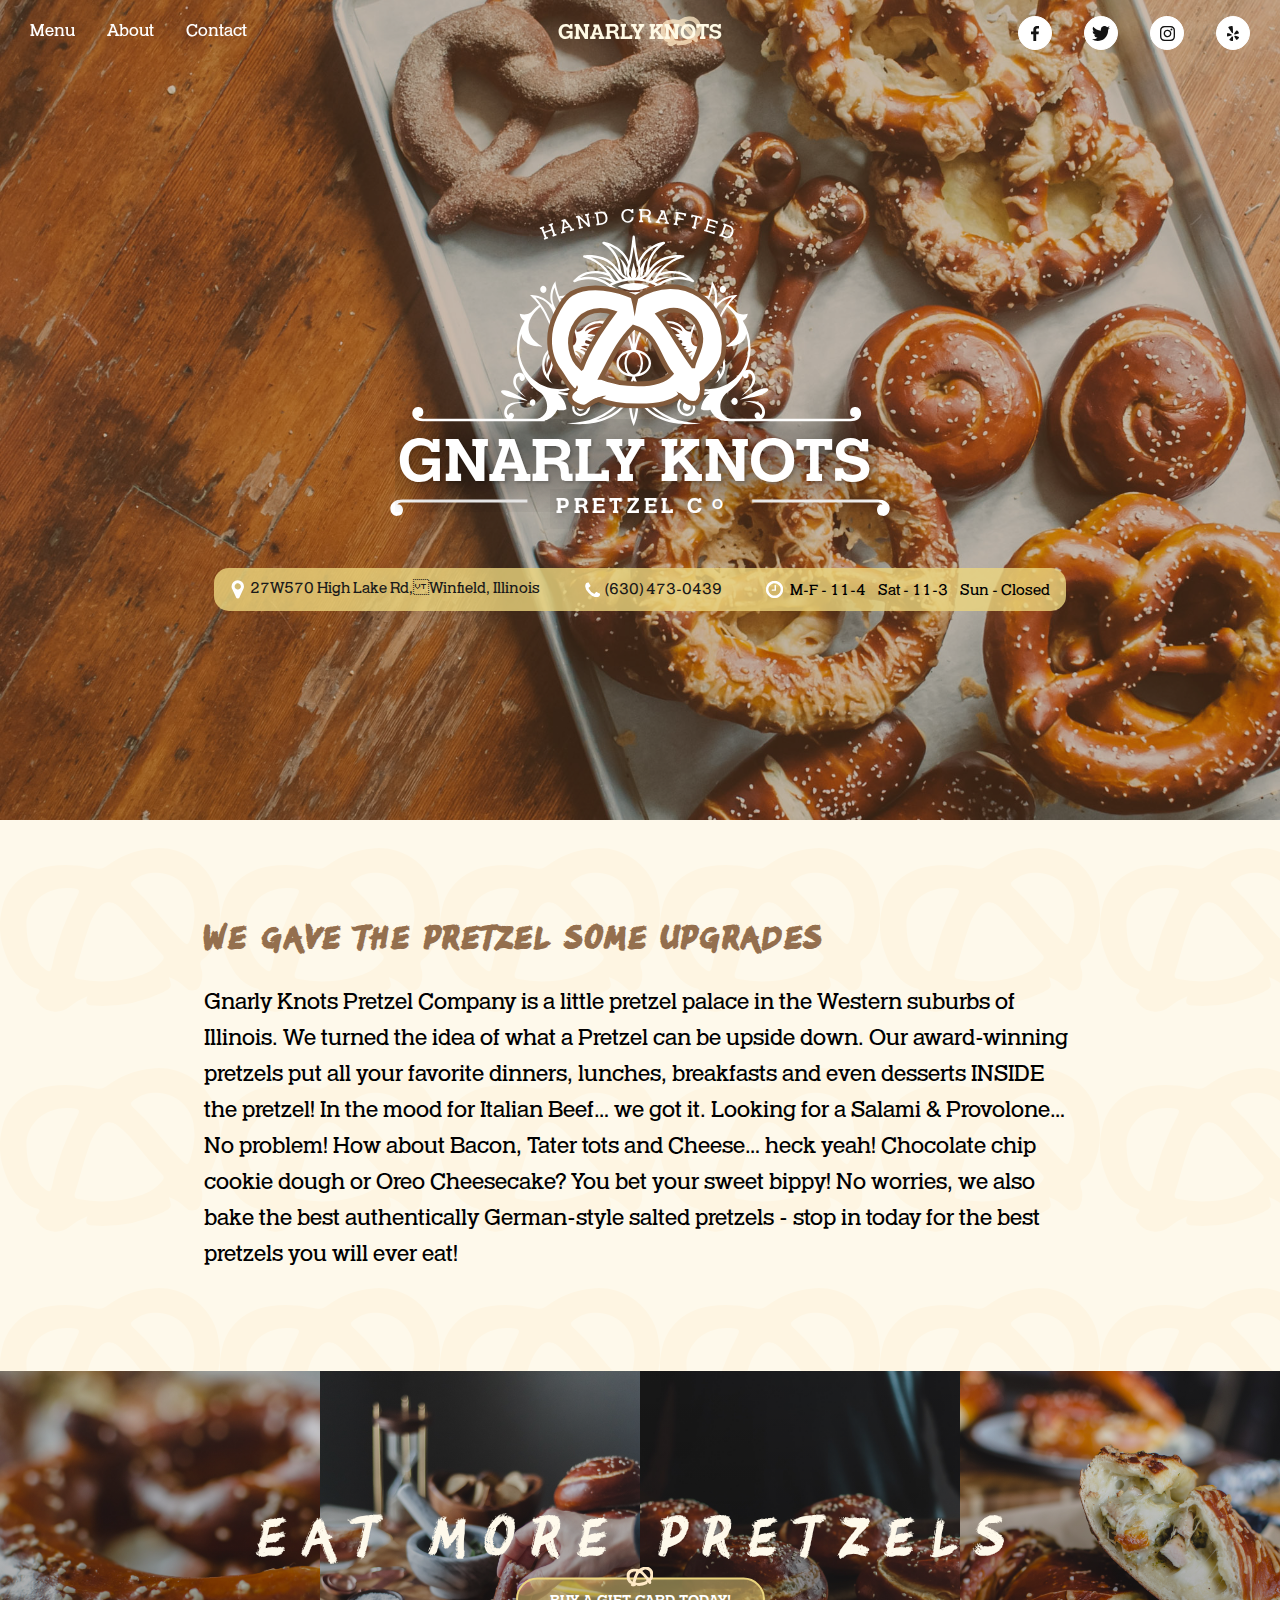
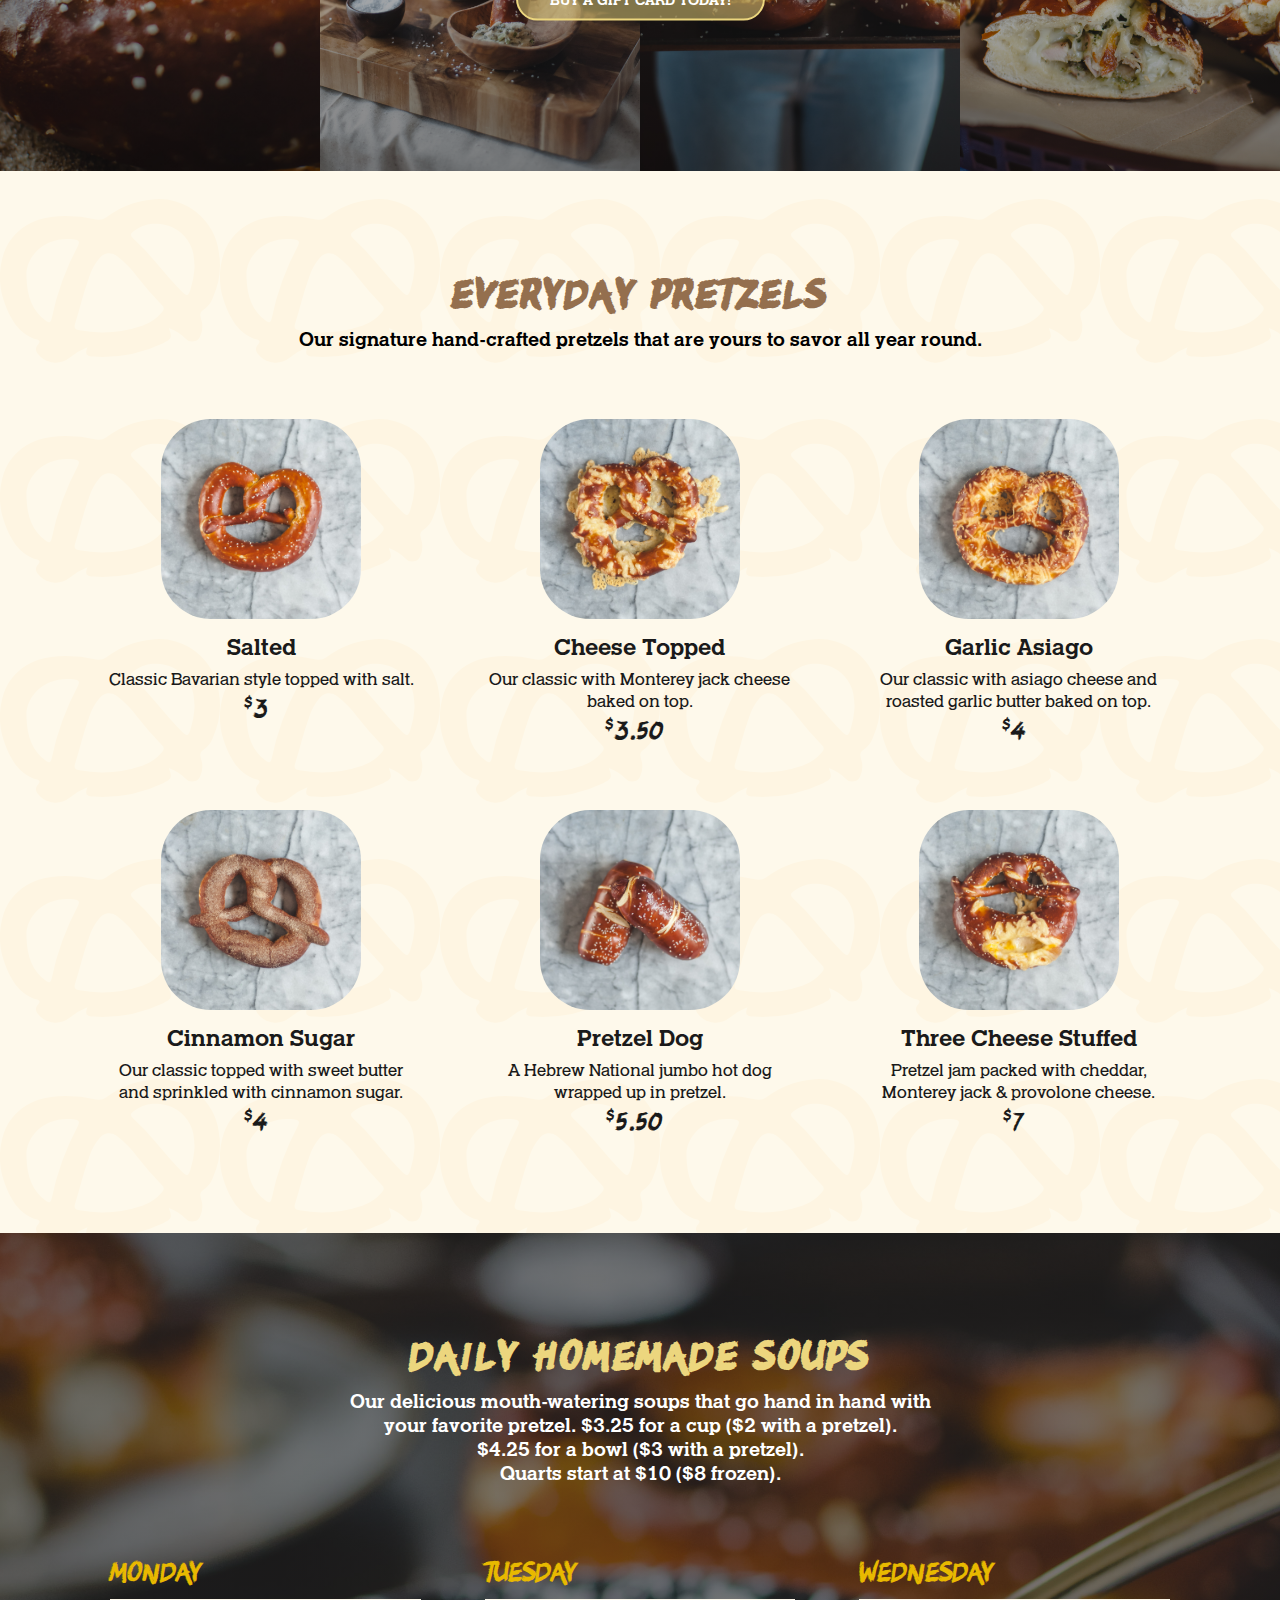
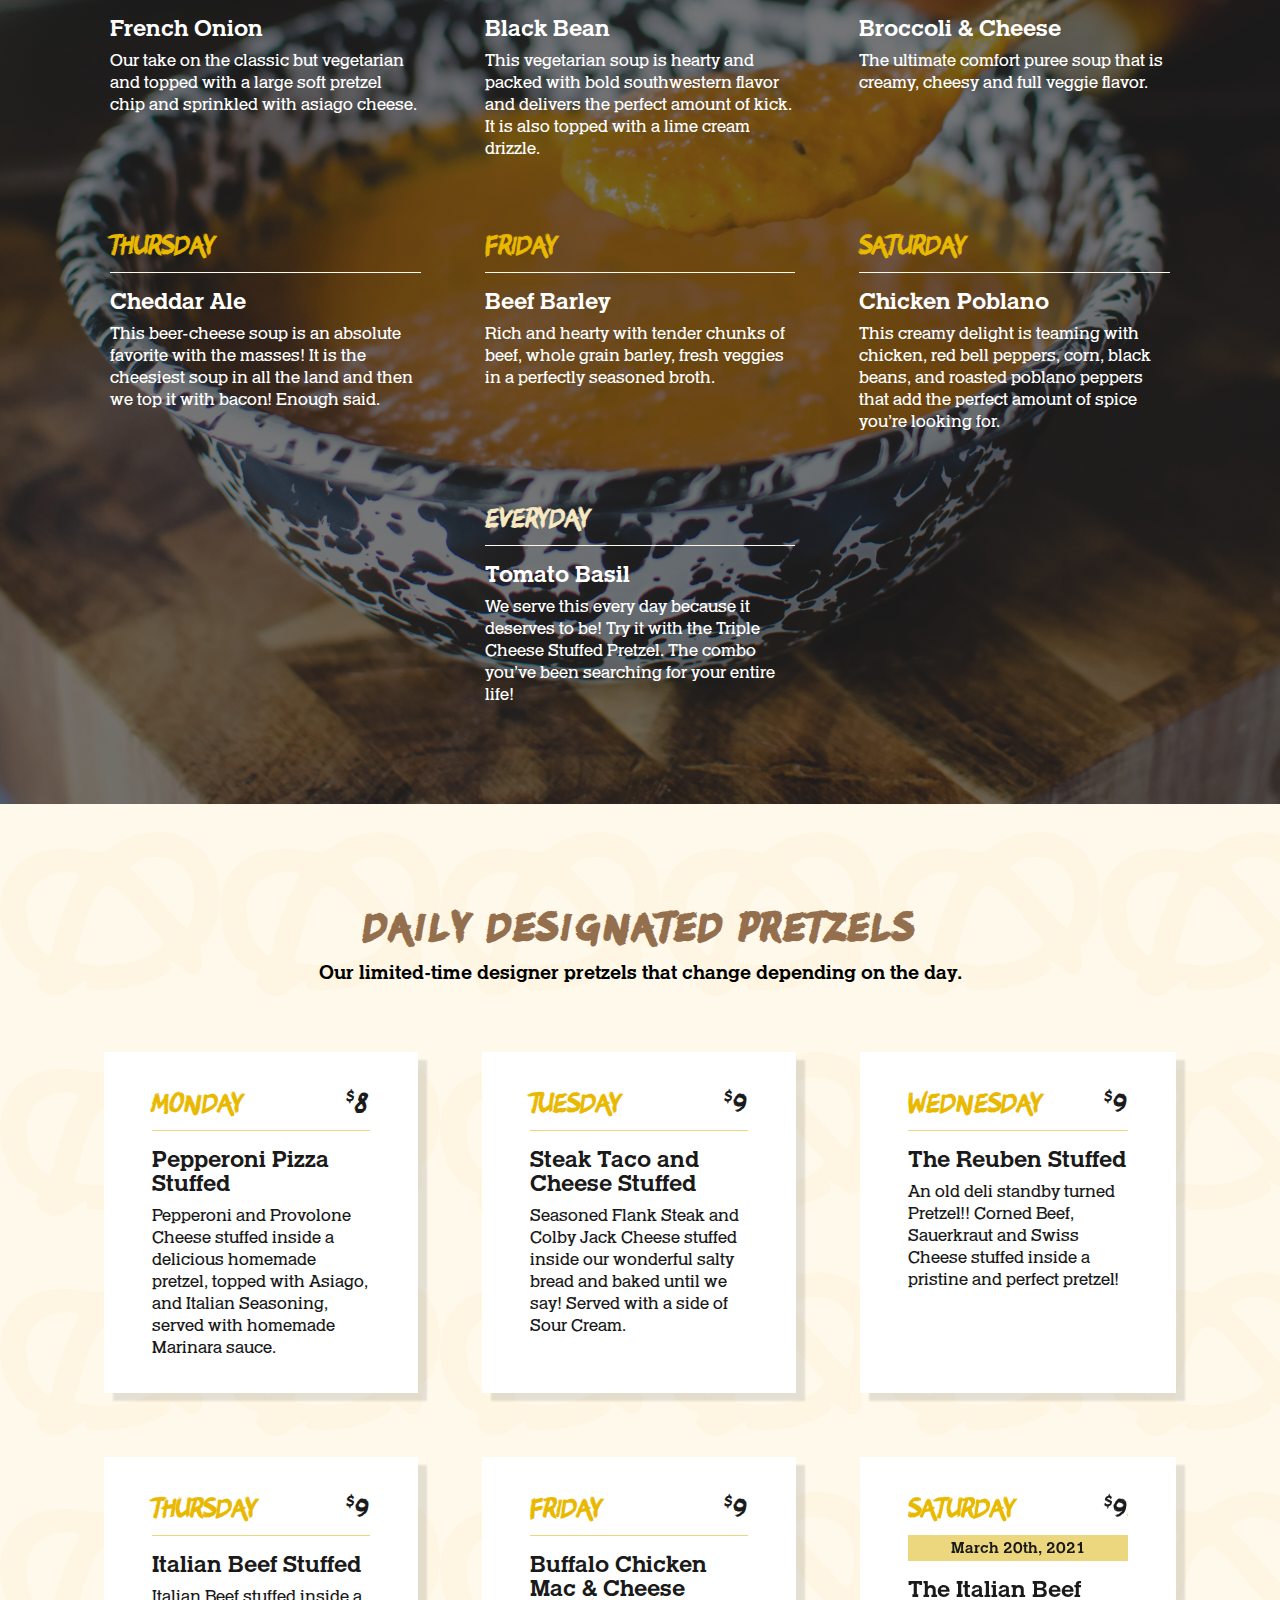
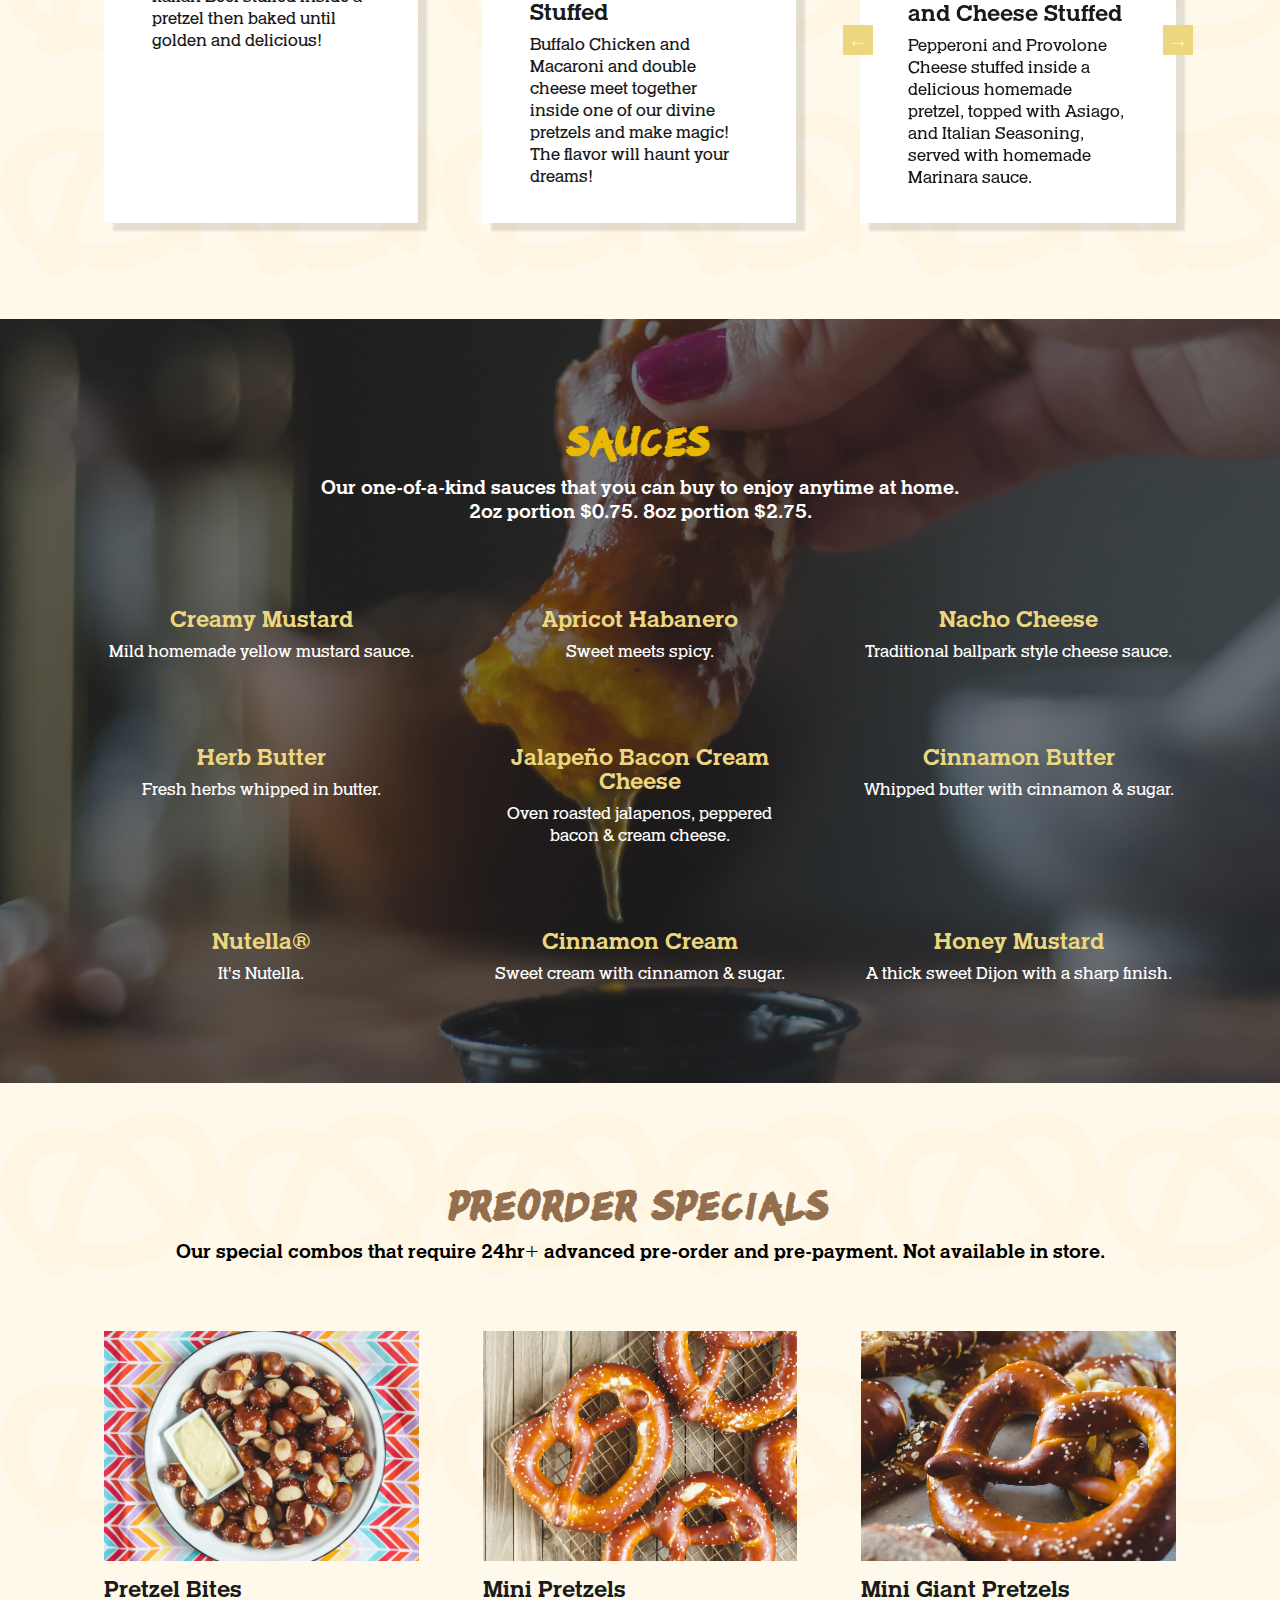
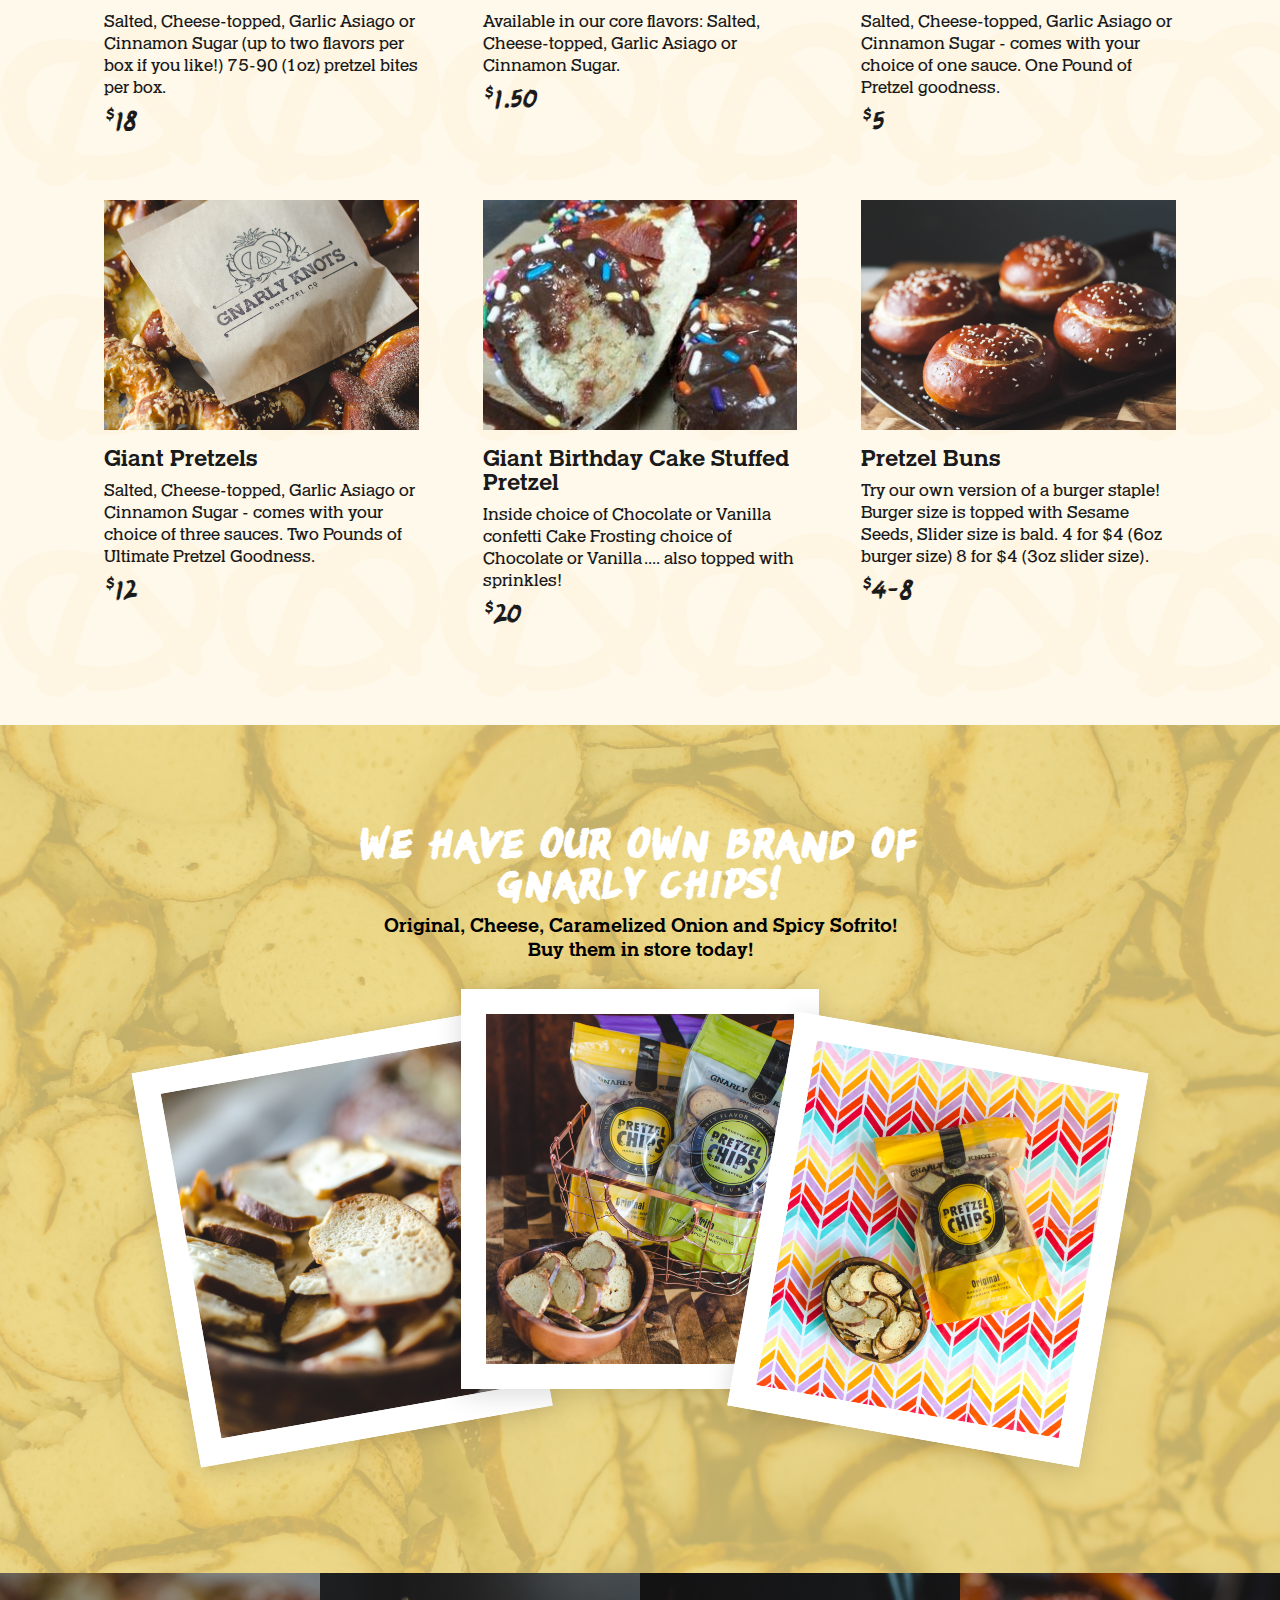
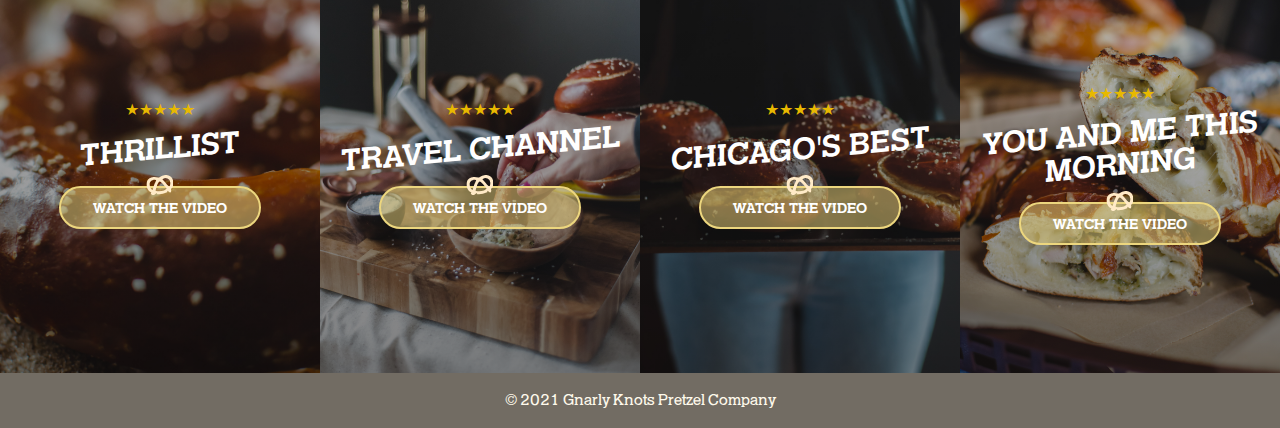
<file: index.html>
<!doctype html>
<html lang="en-US">

<head>
	<meta charset="UTF-8">
	<meta name="viewport" content="width=device-width, initial-scale=1">
	<link rel="profile" href="https://gmpg.org/xfn/11">
	<title>Gnarly Knots Pretzel Company &#8211; Gourmet Pretzel Company</title>
<meta name='robots' content='max-image-preview:large' />
<link rel='dns-prefetch' href='//s.w.org' />
<link rel="alternate" type="application/rss+xml" title="Gnarly Knots Pretzel Company &raquo; Feed" href="https://sathyaram.github.io/gnarlyknots-static/feed/" />
<link rel="alternate" type="application/rss+xml" title="Gnarly Knots Pretzel Company &raquo; Comments Feed" href="https://sathyaram.github.io/gnarlyknots-static/comments/feed/" />
		<script>
			window._wpemojiSettings = {"baseUrl":"https:\/\/s.w.org\/images\/core\/emoji\/13.0.1\/72x72\/","ext":".png","svgUrl":"https:\/\/s.w.org\/images\/core\/emoji\/13.0.1\/svg\/","svgExt":".svg","source":{"concatemoji":"https:\/\/sathyaram.github.io\/gnarlyknots-static\/wp-includes\/js\/wp-emoji-release.min.js?ver=5.7"}};
			!function(e,a,t){var n,r,o,i=a.createElement("canvas"),p=i.getContext&&i.getContext("2d");function s(e,t){var a=String.fromCharCode;p.clearRect(0,0,i.width,i.height),p.fillText(a.apply(this,e),0,0);e=i.toDataURL();return p.clearRect(0,0,i.width,i.height),p.fillText(a.apply(this,t),0,0),e===i.toDataURL()}function c(e){var t=a.createElement("script");t.src=e,t.defer=t.type="text/javascript",a.getElementsByTagName("head")[0].appendChild(t)}for(o=Array("flag","emoji"),t.supports={everything:!0,everythingExceptFlag:!0},r=0;r<o.length;r++)t.supports[o[r]]=function(e){if(!p||!p.fillText)return!1;switch(p.textBaseline="top",p.font="600 32px Arial",e){case"flag":return s([127987,65039,8205,9895,65039],[127987,65039,8203,9895,65039])?!1:!s([55356,56826,55356,56819],[55356,56826,8203,55356,56819])&&!s([55356,57332,56128,56423,56128,56418,56128,56421,56128,56430,56128,56423,56128,56447],[55356,57332,8203,56128,56423,8203,56128,56418,8203,56128,56421,8203,56128,56430,8203,56128,56423,8203,56128,56447]);case"emoji":return!s([55357,56424,8205,55356,57212],[55357,56424,8203,55356,57212])}return!1}(o[r]),t.supports.everything=t.supports.everything&&t.supports[o[r]],"flag"!==o[r]&&(t.supports.everythingExceptFlag=t.supports.everythingExceptFlag&&t.supports[o[r]]);t.supports.everythingExceptFlag=t.supports.everythingExceptFlag&&!t.supports.flag,t.DOMReady=!1,t.readyCallback=function(){t.DOMReady=!0},t.supports.everything||(n=function(){t.readyCallback()},a.addEventListener?(a.addEventListener("DOMContentLoaded",n,!1),e.addEventListener("load",n,!1)):(e.attachEvent("onload",n),a.attachEvent("onreadystatechange",function(){"complete"===a.readyState&&t.readyCallback()})),(n=t.source||{}).concatemoji?c(n.concatemoji):n.wpemoji&&n.twemoji&&(c(n.twemoji),c(n.wpemoji)))}(window,document,window._wpemojiSettings);
		</script>
		<style>
img.wp-smiley,
img.emoji {
	display: inline !important;
	border: none !important;
	box-shadow: none !important;
	height: 1em !important;
	width: 1em !important;
	margin: 0 .07em !important;
	vertical-align: -0.1em !important;
	background: none !important;
	padding: 0 !important;
}
</style>
	<link rel='stylesheet' id='wp-block-library-css'  href='https://sathyaram.github.io/gnarlyknots-static/wp-includes/css/dist/block-library/style.min.css?ver=5.7' media='all' />
<link rel='stylesheet' id='local_web_fonts-css'  href='https://sathyaram.github.io/gnarlyknots-static/wp-content/themes/gnarlyknots/font.css?ver=5.7' media='all' />
<link rel='stylesheet' id='my-site-style-css'  href='https://sathyaram.github.io/gnarlyknots-static/wp-content/themes/gnarlyknots/style.css?ver=1.0.0' media='all' />
<link rel='stylesheet' id='slick-css-css'  href='https://sathyaram.github.io/gnarlyknots-static/wp-content/themes/gnarlyknots/src/css/slick.css?ver=5.7' media='all' />
<link rel='stylesheet' id='slick-theme-css-css'  href='https://sathyaram.github.io/gnarlyknots-static/wp-content/themes/gnarlyknots/src/css/slick-theme.css?ver=5.7' media='all' />
<link rel="https://api.w.org/" href="https://sathyaram.github.io/gnarlyknots-static/wp-json/" /><link rel="EditURI" type="application/rsd+xml" title="RSD" href="https://sathyaram.github.io/gnarlyknots-static/xmlrpc.php?rsd" />
<link rel="wlwmanifest" type="application/wlwmanifest+xml" href="https://sathyaram.github.io/gnarlyknots-static/wp-includes/wlwmanifest.xml" /> 
<meta name="generator" content="WordPress 5.7" />
<style>.recentcomments a{display:inline !important;padding:0 !important;margin:0 !important;}</style><link rel="icon" href="https://sathyaram.github.io/gnarlyknots-static/wp-content/uploads/2021/03/cropped-favicon-2-32x32.png" sizes="32x32" />
<link rel="icon" href="https://sathyaram.github.io/gnarlyknots-static/wp-content/uploads/2021/03/cropped-favicon-2-192x192.png" sizes="192x192" />
<link rel="apple-touch-icon" href="https://sathyaram.github.io/gnarlyknots-static/wp-content/uploads/2021/03/cropped-favicon-2-180x180.png" />
<meta name="msapplication-TileImage" content="https://sathyaram.github.io/gnarlyknots-static/wp-content/uploads/2021/03/cropped-favicon-2-270x270.png" />
	<meta property="og:title" content="Gnarly Knots Pretzel Company" />
	<meta property="og:url" content="https://gnarlyknots.com" />
	<meta property="og:type" content="restaurant" />
	<meta property="og:image" content="/wp-content/themes/gnarlyknots/images/og-image.png" />
	<meta property="og:description" content="Gourmet Pretzel Company" />
	<meta content="#ECD67E" name="theme-color">
	<meta http-equiv="X-UA-Compatible" content="IE=edge">
	<link rel="canonical" href="https://gnarlyknots.com/" />
</head>

<body class="home blog hfeed">
		<div id="page" class="site">
		<!-- <a class="skip-link screen-reader-text" href="#content">
		Skip to content	</a> -->
		<header role="banner">
			<ul class="main-menu">
				<li><a href="https://sathyaram.github.io/gnarlyknots-static/">Home</a></li>
				<li><a href="https://sathyaram.github.io/gnarlyknots-static/#menu">Menu</a></li>
				<li><a href="https://sathyaram.github.io/gnarlyknots-static/about">About</a></li>
				<li><a href="https://sathyaram.github.io/gnarlyknots-static/contact">Contact</a></li>
			</ul>
			<h1 class="logo">
				<a href="https://sathyaram.github.io/gnarlyknots-static/">
					<h1>Gnarly Knots</h1>
				</a>
			</h1>
			<nav class="social-media" role="navigation">
				<a target="_blank" rel="noopener noreferrer" href="https://www.facebook.com/Gnarly-Knots-Pretzel-Company-266064870082466/">
					<img src="https://sathyaram.github.io/gnarlyknots-static/wp-content/themes/gnarlyknots/images/facebook-f.svg" alt="facebook">
				</a>
				<a target="_blank" rel="noopener noreferrer" href="https://twitter.com/gnarlyknot?lang=en">
					<img src="https://sathyaram.github.io/gnarlyknots-static/wp-content/themes/gnarlyknots/images/twitter.svg" alt="twitter">
				</a>
				<a target="_blank" rel="noopener noreferrer" href="https://www.instagram.com/gnarlyknots/?hl=en">
					<img src="https://sathyaram.github.io/gnarlyknots-static/wp-content/themes/gnarlyknots/images/instagram.svg" alt="instagram">
				</a>
				<a target="_blank" rel="noopener noreferrer" href="https://www.yelp.com/biz/gnarly-knots-pretzel-co-winfield">
					<img src="https://sathyaram.github.io/gnarlyknots-static/wp-content/themes/gnarlyknots/images/yelp.svg" alt="yelp">
				</a>
			</nav>
		</header>
		<div id="content" class="site-content"><div class="content-area">
	<main class="site-main">
		<section class="hero">
			<div class="hero-background"></div>
			<div class="hero-watermark">
				<div class="gnarly-watermark">
					<svg xmlns="http://www.w3.org/2000/svg" xmlns:xlink="http://www.w3.org/1999/xlink" width="740.051" height="474.3" viewbox="0 0 740.051 474.3">
						<defs>
							<filter id="GNARLY_KNOTS" x="7.235" y="312.385" width="717" height="136" filterunits="userSpaceOnUse">
								<feoffset dx="3" dy="3" input="SourceAlpha" />
								<fegaussianblur stddeviation="2.5" result="blur" />
								<feflood flood-opacity="0.239" />
								<fecomposite operator="in" in2="blur" />
								<fecomposite in="SourceGraphic" />
							</filter>
							<filter id="PRETZEL_C" x="236.878" y="416.3" width="238" height="58" filterunits="userSpaceOnUse">
								<feoffset dy="3" input="SourceAlpha" />
								<fegaussianblur stddeviation="3" result="blur-2" />
								<feflood flood-opacity="0.161" />
								<fecomposite operator="in" in2="blur-2" />
								<fecomposite in="SourceGraphic" />
							</filter>
						</defs>
						<g id="Group_64" data-name="Group 64" transform="translate(-58.893 -81.233)">
							<g id="Group_54" data-name="Group 54" transform="translate(58.893 511.964)">
								<path id="Path_169" data-name="Path 169" d="M400.134,359.432H585.7c5.633.255,7.425,1.987,7.425,3.2-5.695-.578-8.129,4.032-8,8.255a8.6,8.6,0,0,0,7.551,8.385c9.663,1.473,14.016-10.5,9.151-17.475a15.485,15.485,0,0,0-12.543-6.462l-3.456-.064H400.134Z" transform="translate(136.222 -355.273)" fill="#fff" />
								<path id="Path_170" data-name="Path 170" d="M70.049,379.274a8.656,8.656,0,0,0,7.551-8.385c.13-4.223-2.3-8.833-8.063-8.255.064-1.215,1.855-2.947,7.488-3.2H262.031v-4.159H76.959l-3.519.064A15.4,15.4,0,0,0,60.9,361.8C56.034,368.776,60.386,380.747,70.049,379.274Z" transform="translate(-58.893 -355.273)" fill="#fff" />
							</g>
							<g transform="matrix(1, 0, 0, 1, 58.89, 81.23)" filter="url(#GNARLY_KNOTS)">
								<text id="GNARLY_KNOTS-2" data-name="GNARLY KNOTS" transform="translate(11.74 402.89)" fill="#fff" font-size="94" font-family="Helserif-Bol, Helserif">
									<tspan x="0" y="0">GNARLY KNOTS</tspan>
								</text>
							</g>
							<path id="Path_171" data-name="Path 171" d="M179.94,288.662v-.006s4.418,31.087,32.366,50c11.215,7.592,20.193,34.23-8.558,40.854,0,0,22.113,8.832,34.255-15.106a19.04,19.04,0,0,0,13.632-.813s-.2-13.107-12.812-22.816c14.124,3.527,29.356,3.554,30.2,3.562a14.678,14.678,0,0,1,14.548,14.761,11.4,11.4,0,0,1-11.3,11.465,8.767,8.767,0,0,1-8.692-8.819,6.678,6.678,0,0,1,6-6.68,5.939,5.939,0,0,0,3.142,10.913,5.882,5.882,0,0,0,5.841-5.929,4.479,4.479,0,0,0-.027-.6,8.426,8.426,0,0,0-8.352-7.9,10.13,10.13,0,0,0-10.039,10.2,12.232,12.232,0,0,0,12.129,12.309A14.863,14.863,0,0,0,287,359.093a18.139,18.139,0,0,0-17.984-18.244h-.006c-.3,0-15.529-.052-29.328-3.466.406.006.811.014,1.213.014a50.326,50.326,0,0,0,42.265-23.24l-.013,0c3.72,2.727,6.979,3.772,9.225,7.831,3.849,6.971.624,19.751.624,19.751,17.335-30.109,3.565-48.595,3.565-48.595a14.605,14.605,0,0,0,4.64.784,11.157,11.157,0,0,0,6.359-1.806c-7.378-20.092-19.815-24.756-26.3-25.793h0a2.581,2.581,0,0,1,.544-5.094,2.475,2.475,0,0,1,1.081.245l0,0a18.076,18.076,0,0,0,9.494,2.667c.405,0,.813-.02,1.213-.047a17.661,17.661,0,0,0,15.976-12.827,24.518,24.518,0,0,1,3.681-.288c11.185,0,20.246,7.724,20.246,17.252,0-18.665-13.506-33.941-30.625-35.271-.8-.069-1.617-.108-2.435-.108a32.228,32.228,0,0,0-25.81,13.286,9.928,9.928,0,0,1-6.237,2.689,6.731,6.731,0,0,1-1.488-.171c-2.34-7.213-6.88-18.024-15.768-32.133a113.589,113.589,0,0,1-8.755-16.972,73.3,73.3,0,0,1,13.762-1.308,92.24,92.24,0,0,1,12.936.923c-1.245,7.343,1.333,13.821,6.408,15.312a7.546,7.546,0,0,0,2.133.3,9.225,9.225,0,0,0,4.764-1.418l-.006.006c11.3-7.6,22.843-.94,24.13-.162a95.21,95.21,0,0,1,41.564,62.444c-12.566,1.286-22.294,9.731-22.294,19.924,0,10.591,10.5,19.287,23.762,20.037-5.913,18.684-28.217,68.67-97.461,68.67a111.416,111.416,0,0,0,19.47,1.562c21.318,0,54.861-5.347,72.937-35.816,0,0-1.509,19.418,6.916,38.524,8.434-19.107,6.924-38.524,6.924-38.524,18.074,30.472,51.619,35.816,72.937,35.816a111.43,111.43,0,0,0,19.468-1.562c-69.242,0-91.552-49.986-97.463-68.67,13.261-.75,23.768-9.446,23.768-20.037,0-10.2-9.75-18.638-22.311-19.924h0a95.245,95.245,0,0,1,41.566-62.444c1.289-.778,12.832-7.438,24.128.162v-.006a9.237,9.237,0,0,0,4.769,1.418,7.425,7.425,0,0,0,2.119-.3c5.083-1.492,7.661-7.969,6.424-15.312a92.071,92.071,0,0,1,12.931-.923,73.275,73.275,0,0,1,13.762,1.308,112.69,112.69,0,0,1-8.766,16.972c-8.874,14.11-13.428,24.921-15.754,32.133a6.894,6.894,0,0,1-1.495.171,9.915,9.915,0,0,1-6.234-2.689,32.244,32.244,0,0,0-25.81-13.286c-.819,0-1.63.039-2.431.108-17.123,1.33-30.629,16.606-30.629,35.271,0-9.528,9.069-17.252,20.252-17.252a24.612,24.612,0,0,1,3.68.288A17.654,17.654,0,0,0,409.2,264.1c.4.027.808.047,1.209.047a18.088,18.088,0,0,0,9.493-2.667v0a2.458,2.458,0,0,1,1.085-.245,2.582,2.582,0,0,1,.536,5.094h0c-6.485,1.037-18.918,5.7-26.3,25.793a11.187,11.187,0,0,0,6.364,1.806,14.607,14.607,0,0,0,4.641-.784s-13.778,18.486,3.562,48.595c0,0-3.221-12.78.622-19.751,2.241-4.058,5.511-5.1,9.236-7.831l-.014,0a50.311,50.311,0,0,0,42.256,23.24c.409,0,.82-.008,1.22-.014-13.8,3.414-29.031,3.466-29.332,3.466h0a18.139,18.139,0,0,0-17.983,18.244,14.865,14.865,0,0,0,14.737,14.954,12.238,12.238,0,0,0,12.134-12.309,10.138,10.138,0,0,0-10.055-10.2,8.437,8.437,0,0,0-8.348,7.9,4.751,4.751,0,0,0-.036.6,5.846,5.846,0,1,0,8.986-4.984,6.68,6.68,0,0,1,6.009,6.68,8.772,8.772,0,0,1-8.69,8.819,11.4,11.4,0,0,1-11.3-11.465,14.677,14.677,0,0,1,14.548-14.761c.838-.008,16.068-.035,30.2-3.562-12.614,9.709-12.813,22.816-12.813,22.816a19.044,19.044,0,0,0,13.634.813c12.144,23.938,34.255,15.106,34.255,15.106-28.749-6.623-19.779-33.262-8.555-40.854,27.943-18.91,32.355-50,32.355-50v.006a64.441,64.441,0,0,0,1.737-14.845,79.409,79.409,0,0,0-11.523-41.3c6.4-2.163,7.335-10.18,7.335-10.18-12.085,2.815-16.606-2.229-16.606-2.229l.025.042A79.568,79.568,0,0,0,491.7,209.355a87.776,87.776,0,0,1,13.445-15.116s-15.539-1.218-27.322,10.094c-4.2,3.9-3.158-1.006-3.068-3.359,1.759-15.454-7.328-27-7.328-27s-.811,9.332-5.7,22.289a76.64,76.64,0,0,0-15.07-1.493,96,96,0,0,0-13.772,1c-2.2-6.737-7.031-11.377-11.983-11.377a7.462,7.462,0,0,0-2.12.3,8.515,8.515,0,0,0-4.934,4.109v0s-9.684,15.143-20.117,21.936l.063-.024a98.645,98.645,0,0,0-40.681,56.482V256.607c0-40.447,11.628-55.727,11.744-55.872a1.793,1.793,0,0,0,.042-2.152c-.237-.3-1.823-2.234-5.905-3.448a1.274,1.274,0,0,0,.64-.987,1.168,1.168,0,0,0-.439-.819,58.321,58.321,0,0,0,29.2-11.9.144.144,0,0,0,.049-.049l.009,0c.225-.185,22.278-18.657,50.2-5.951a1.7,1.7,0,0,0,2.061-.525,1.756,1.756,0,0,0-.024-2.158,39.527,39.527,0,0,0-13.9-10.121c-7.6-3.433-19.743-6.177-35.665-.986,13.278-17.808,33.771-22.654,33.994-22.706a1.732,1.732,0,0,0,1.345-1.765,1.709,1.709,0,0,0-1.476-1.652c-1.349-.207-33.457-4.6-49.942,19.877-.449.67-.905,1.3-1.369,1.908a38.08,38.08,0,0,0,.74-4.448c2.466-22.327,22.428-34.009,22.624-34.119a1.76,1.76,0,0,0,.784-2.072,1.718,1.718,0,0,0-1.85-1.174c-.283.036-26.42,3.823-37.434,28.495-3.343-14.132-5.421-35.868-5.435-36.112a1.717,1.717,0,0,0-3.422,0c-.02.244-2.1,21.98-5.448,36.112-11.01-24.672-37.152-28.459-37.43-28.495a1.692,1.692,0,0,0-1.844,1.174,1.732,1.732,0,0,0,.784,2.072c.195.11,20.15,11.837,22.618,34.119a39.525,39.525,0,0,0,.736,4.448c-.456-.613-.91-1.239-1.36-1.908-16.485-24.474-48.595-20.084-49.954-19.877a1.742,1.742,0,0,0-.132,3.417c.233.052,20.725,4.9,34.009,22.706-15.935-5.192-28.072-2.447-35.672.986a39.6,39.6,0,0,0-13.9,10.121,1.754,1.754,0,0,0-.025,2.158,1.7,1.7,0,0,0,2.062.525c27.926-12.706,49.986,5.765,50.2,5.951l.006,0a.5.5,0,0,0,.042.049,58.4,58.4,0,0,0,29.221,11.9,1.164,1.164,0,0,0-.44.816,1.28,1.28,0,0,0,.633.987c-4.08,1.21-5.663,3.147-5.9,3.448a1.78,1.78,0,0,0,.028,2.152c.121.145,11.747,15.425,11.747,55.872v10.588A98.677,98.677,0,0,0,309,210.713l.061.024c-10.429-6.793-20.119-21.936-20.119-21.936v0A8.482,8.482,0,0,0,284,184.695a7.333,7.333,0,0,0-2.111-.3c-4.948,0-9.781,4.64-11.983,11.377a95.974,95.974,0,0,0-13.773-1,76.544,76.544,0,0,0-15.066,1.493c-4.891-12.958-5.712-22.289-5.712-22.289s-9.074,11.551-7.324,27c.041.893.366,1.548,2.388,7.436.459,1.333-3.7-2.768-5.456-4.077-11.784-11.312-27.319-10.094-27.319-10.094a88.252,88.252,0,0,1,13.445,15.116,79.582,79.582,0,0,0-12.112,10.793l.025-.042s-4.511,5.044-16.606,2.229c0,0,.927,8.018,7.328,10.18a79.356,79.356,0,0,0-11.512,41.3A64.527,64.527,0,0,0,179.94,288.662Zm242.365,23.262a31.985,31.985,0,0,0,5.888-8.029s2.359,10.052,12.895,13.08c0,0-3.639-8.241,1.132-13.08a23.279,23.279,0,0,0,5-6.487c1.157-2.54,1.542-5.6.832-10.108h0v-.02l-.008-.008h0a3.873,3.873,0,0,1,2.468-4.065,3.689,3.689,0,0,1,1.312-.24,3.81,3.81,0,0,1,3.571,2.524s1.716,5.522,0,10.085.231,9.09,3.9,10.25c0,0,.91-4.178,4.113-4.178s6.862-4.86,6.884-10.77c0,.731.107,10.962,5.165,19.254,4.058,6.641.06,12.3-4.029,15.454l4.421-2.694a32.645,32.645,0,0,0,11.307-24.983c0-16.963-12.4-30.821-28.014-31.794,4.575-5.32,12.169-15.933,20.142-34.74a112.942,112.942,0,0,1,10.43-19.174c1.155.838,2.306,1.713,3.412,2.617,2.306,2.086,34.628,32.317-6.311,56.054,0,0,28.718,1.721,31.233-18.61a76.347,76.347,0,0,1,3.095,21.554c0,33.13-26.582,60.1-59.259,60.1A46.883,46.883,0,0,1,422.306,311.924Zm1.361-63.486a41.54,41.54,0,0,0-27.41-7.307c17.527,2.265,23.379,11.16,23.379,11.16-9.531,0-13.406,3.048-13.406,3.048a19.452,19.452,0,0,1,13.775,2.5,5.953,5.953,0,0,0-1.364.4,4.138,4.138,0,0,0-.516.256,14.67,14.67,0,0,1-7.711,2.164c-.288,0-.593-.013-.987-.033a14.166,14.166,0,0,1-12.882-10.268,3.45,3.45,0,0,0-2.787-2.527,27.313,27.313,0,0,0-4.2-.332,26.1,26.1,0,0,0-11.535,2.636,29.219,29.219,0,0,1,22.173-13.7c.838-.06,1.523-.093,2.171-.093a28.167,28.167,0,0,1,18.2,6.737A10.068,10.068,0,0,1,423.667,248.439Zm14.657,28.954s-7.175,5.539-8.975,12.97c0,0,4.934-6.517,8.975-7.736,0,0-5.459,6.9-3.217,20.548,0,0,.8-20.67,16.051-25.96,8.848-3.06,13.107,7.537,11.771,8.89a11.1,11.1,0,0,0,1.779-9.264s16.359,6.559,15.054,26.167c0,0,6.124-21.019-12.851-30.081,0,0,2.35-.511,5.858,1.914a29.071,29.071,0,0,1,10.96,23.067,29.918,29.918,0,0,1-3.615,14.357,15.41,15.41,0,0,0-1.724-3.97c-4.593-7.513-4.667-17.019-4.667-17.4v-.055a3.452,3.452,0,0,0-3.416-3.481H470.3a3.453,3.453,0,0,0-3.434,3.452v.061c-.019,4.47-2.606,7.2-3.45,7.293a6.717,6.717,0,0,0-5.011,2.182,5.573,5.573,0,0,1,.2-3.527c2.091-5.531.286-11.689.071-12.375-.019-.05-.03-.1-.055-.159a7.234,7.234,0,0,0-14,3.257.348.348,0,0,0,0,.071c.014.121.03.24.049.354.685,4.443.058,6.6-.569,7.977a20.742,20.742,0,0,1-4.3,5.484,12.546,12.546,0,0,0-3.469,9.137,15.955,15.955,0,0,1-4.8-7.479,3.455,3.455,0,0,0-2.886-2.645,3.272,3.272,0,0,0-.456-.033,3.415,3.415,0,0,0-3.01,1.814c-3.656,6.757-7.049,8.887-10.323,10.946-2.641,1.669-5.388,3.393-7.435,7.111A16.856,16.856,0,0,0,406,323.821a43.379,43.379,0,0,1-1.16-16.724,28.79,28.79,0,0,1,4.131-11.859,3.52,3.52,0,0,0,.055-4.129,3.433,3.433,0,0,0-2.793-1.455,3.484,3.484,0,0,0-1.078.173,11.264,11.264,0,0,1-3.563.611,8.724,8.724,0,0,1-1.913-.2c6.653-15.435,16.457-19.441,22.085-20.417,5.412-.973,7.666,1.086,7.666,1.086s-11.441,2.969-23.2,14.9c0,0,16.111-11.147,25.967-11.653,0,0-21.082,7.714-24.3,38.573C407.9,312.728,416.872,279.448,438.324,277.392Zm30.494-94.3c2.92,6.674,5.529,17.605-.622,29.384-.064.112-.112.234-.167.351-.847,1.789-5.067,9.836-12.687,11.479,0,0,2.287,10.748-6.737,28.017a1.926,1.926,0,0,0,.7,2.6,1.871,1.871,0,0,0,2.51-.879c9.021-17.268,19.072-21.4,19.072-21.4-2.936-7.312,1.253-15.377,2.23-17.088.064-.115.138-.222.2-.338a31.373,31.373,0,0,1,19.052-15.908,37.423,37.423,0,0,1,4.566-1.121A115.7,115.7,0,0,0,476.592,230.3c-11.627,27.41-22.395,36.824-23.277,37.551-.042.038-.1.079-.141.123-3.613,2.963-8.052,3.623-11.59,1.723s-5.5-6.007-5.1-10.7a1.435,1.435,0,0,0,.016-.176c.11-1.218,1.759-15.535,17.554-40.645A116.289,116.289,0,0,0,468.818,183.092Zm-49.074,4.946a4.2,4.2,0,0,1,1.158-.165c3.246,0,6.77,3.559,8.543,8.455q-1.6.288-3.17.629c-1.058-2.3-2.8-3.887-4.428-3.887a2.288,2.288,0,0,0-.644.086c-2.054.61-2.949,4.065-1.954,7.546.885,3.084,3.027,5.409,4.986,5.409a2.526,2.526,0,0,0,.648-.09c1.686-.5,2.592-2.916,2.309-5.691,1.039-.223,2.09-.429,3.14-.622.919,5.476-.712,10.465-3.981,11.425a4.067,4.067,0,0,1-1.166.17c-3.53,0-7.37-4.179-8.956-9.707C414.439,195.337,416.037,189.127,419.744,188.038ZM314.821,166.486l.017-.069c.118.195.239.38.354.574a32.96,32.96,0,0,0,6.2,8.123,59.026,59.026,0,0,0-5.8,2.861c-4.192-3.14-21.681-14.729-44.12-8.843a39.723,39.723,0,0,1,6.084-3.382C288.693,160.772,301.231,161.019,314.821,166.486Zm19.762,1.281.291.218a28.765,28.765,0,0,0,3.714,2.277,74.938,74.938,0,0,0-13.431,3.365c-1.017-.621-3.7-2.65-6.99-8.39-8.573-14.893-21.76-22.726-30.579-26.536,10.468.492,27.286,3.782,37.311,18.663A41.416,41.416,0,0,0,334.583,167.767Zm8.1.3c.068.1.14.2.218.3a23.781,23.781,0,0,1-6.01-3.192l.008-.013c-.039-.024-4-2.576-5.108-12.687-1.647-14.874-10.206-25.2-16.73-31.052,8.819,3.4,21.94,11.166,27.663,28.151C340.221,157.858,340.2,164.087,342.679,168.062Zm14.526-1.864a7.011,7.011,0,0,1-5.273,3.095c-.178,0-.357-.006-.538-.006s-.354.006-.534.006a7.008,7.008,0,0,1-5.275-3.095c-1.946-3.115-1.746-8.7.588-16.137,2.238-7.188,4.027-18.186,5.221-27.11,1.2,8.925,2.983,19.922,5.229,27.11C358.952,157.5,359.148,163.083,357.206,166.2Zm13.807-13.725c-1.124,10.182-5.047,12.648-5.085,12.672v.006a23.688,23.688,0,0,1-6.028,3.214c.064-.1.148-.2.212-.3,2.483-3.975,2.455-10.2-.044-18.49,5.745-17.032,18.885-24.792,27.692-28.182C381.238,127.235,372.655,137.575,371.012,152.473Zm13.623,12.764c-3.3,5.74-5.974,7.769-7,8.39a74.835,74.835,0,0,0-13.428-3.365,28.914,28.914,0,0,0,3.713-2.279c.085-.063.179-.124.291-.214a41.542,41.542,0,0,0,9.679-10.405c10.025-14.882,26.852-18.171,37.316-18.663C406.387,142.512,393.2,150.345,384.635,165.238Zm2.567,12.738a58.29,58.29,0,0,0-5.8-2.862,32.97,32.97,0,0,0,6.194-8.123c.124-.193.237-.379.358-.574l.027.069c13.583-5.46,26.118-5.713,37.265-.737a39.863,39.863,0,0,1,6.078,3.382C408.886,163.248,391.4,174.834,387.2,177.976Zm-35.807,12.343a56.752,56.752,0,0,1-32.776-10.047c9.174-4.854,20.694-7.5,32.776-7.5s23.608,2.645,32.786,7.5A56.775,56.775,0,0,1,351.395,190.319Zm0,40.728c-2.659-18.27-7.706-27.778-9.825-31.12,1.353-.9,4.319-2.293,9.825-2.293s8.467,1.388,9.819,2.3C359.1,203.272,354.065,212.784,351.395,231.047Zm9.079,79.68a26.487,26.487,0,0,0,0-30.31c7.724,2.606,13.115,8.422,13.115,15.16S368.2,308.127,360.473,310.727Zm-9.079,10.14a108.616,108.616,0,0,0,15,27.729,94.79,94.79,0,0,0,40.4,31.159,86.085,86.085,0,0,1-12-3.648c-14.629-5.657-25.922-15.034-33.531-27.871a3.428,3.428,0,0,0-2.946-1.69,3.321,3.321,0,0,0-1.048.165,3.491,3.491,0,0,0-2.375,3.595,88.27,88.27,0,0,1-3.5,28.248A87.762,87.762,0,0,1,347.91,350.3a3.5,3.5,0,0,0-2.388-3.585,3.356,3.356,0,0,0-1.044-.165,3.414,3.414,0,0,0-2.944,1.69c-7.618,12.837-18.9,22.214-33.534,27.871a86.717,86.717,0,0,1-12,3.648A94.807,94.807,0,0,0,336.4,348.6,108.541,108.541,0,0,0,351.395,320.866Zm-9.077-40.45a26.5,26.5,0,0,0,0,30.31c-7.724-2.6-13.112-8.411-13.112-15.15S334.594,283.022,342.318,280.416Zm9.077-1.452c5.742,0,10.405,7.453,10.405,16.612s-4.663,16.611-10.405,16.611-10.4-7.447-10.4-16.611S345.658,278.964,351.395,278.964Zm-78.927-79.257c1.044.193,2.092.4,3.133.622-.273,2.776.622,5.195,2.307,5.691a2.619,2.619,0,0,0,.651.09c1.96,0,4.107-2.325,4.986-5.409,1-3.481.1-6.936-1.946-7.546a2.46,2.46,0,0,0-.654-.086c-1.622,0-3.373,1.591-4.428,3.887q-1.568-.342-3.169-.629c1.768-4.9,5.3-8.455,8.546-8.455a4.288,4.288,0,0,1,1.163.165c3.689,1.089,5.3,7.3,3.505,13.557-1.575,5.528-5.429,9.707-8.948,9.707a4.093,4.093,0,0,1-1.173-.17C273.18,210.172,271.547,205.183,272.468,199.707ZM261.212,269.7c-3.549,1.9-7.977,1.24-11.582-1.723-.057-.044-.11-.085-.152-.123-.882-.728-11.647-10.141-23.275-37.551A115.54,115.54,0,0,0,205.856,198.2a37.131,37.131,0,0,1,4.575,1.121,31.366,31.366,0,0,1,19.05,15.908,3.076,3.076,0,0,0,.2.338c.975,1.712,5.154,9.776,2.227,17.088,0,0,10.047,4.129,19.074,21.4a1.87,1.87,0,0,0,2.51.879,1.931,1.931,0,0,0,.695-2.6c-9.025-17.269-6.741-28.017-6.741-28.017-7.614-1.643-11.839-9.69-12.689-11.479a2.6,2.6,0,0,0-.162-.351c-6.152-11.779-3.536-22.711-.619-29.384a116.32,116.32,0,0,0,14.762,35.092c15.8,25.109,17.445,39.427,17.558,40.645a1,1,0,0,0,.016.176C266.7,263.693,264.749,267.793,261.212,269.7Zm17.914-21.261a10.1,10.1,0,0,1,3.114-5.363,28.14,28.14,0,0,1,18.193-6.737c.646,0,1.333.033,2.166.093a29.268,29.268,0,0,1,22.184,13.7,26.159,26.159,0,0,0-11.537-2.636,27.215,27.215,0,0,0-4.208.332,3.453,3.453,0,0,0-2.795,2.527,14.164,14.164,0,0,1-12.873,10.268c-.393.02-.709.033-.995.033a14.633,14.633,0,0,1-7.7-2.164,4.432,4.432,0,0,0-.52-.256,5.965,5.965,0,0,0-1.363-.4,19.439,19.439,0,0,1,13.773-2.5s-3.881-3.048-13.4-3.048c0,0,5.844-8.895,23.369-11.16A41.54,41.54,0,0,0,279.126,248.439Zm-1.51,53.782a3.428,3.428,0,0,0-3.012-1.814,3.287,3.287,0,0,0-.461.033,3.45,3.45,0,0,0-2.881,2.645,16.091,16.091,0,0,1-4.8,7.479A12.524,12.524,0,0,0,263,301.426a20.518,20.518,0,0,1-4.31-5.484c-.624-1.378-1.257-3.533-.575-7.977a2.559,2.559,0,0,0,.053-.354.276.276,0,0,1,.006-.071,7.347,7.347,0,0,0-4.7-7.606,7.108,7.108,0,0,0-2.507-.454,7.261,7.261,0,0,0-6.785,4.8,1.318,1.318,0,0,0-.058.159c-.211.685-2.012,6.844.072,12.375a5.563,5.563,0,0,1,.2,3.527,6.74,6.74,0,0,0-5.014-2.182c-.839-.091-3.426-2.823-3.441-7.293v-.061a3.465,3.465,0,0,0-3.439-3.452h-.008a3.456,3.456,0,0,0-3.422,3.481v.055c0,.382-.071,9.888-4.663,17.4a15.521,15.521,0,0,0-1.726,3.97,29.876,29.876,0,0,1-3.607-14.357,29.041,29.041,0,0,1,10.958-23.067c3.505-2.425,5.85-1.914,5.85-1.914-18.99,9.061-12.859,30.081-12.859,30.081-1.29-19.608,15.067-26.167,15.067-26.167a11.1,11.1,0,0,0,1.767,9.264c-1.327-1.353,2.93-11.95,11.779-8.89,15.256,5.289,16.053,25.96,16.053,25.96,2.241-13.646-3.211-20.548-3.211-20.548,4.032,1.22,8.969,7.736,8.969,7.736-1.8-7.431-8.969-12.97-8.969-12.97,21.445,2.056,30.415,35.335,30.415,35.335-3.21-30.859-24.29-38.573-24.29-38.573,9.852.506,25.963,11.653,25.963,11.653-11.762-11.933-23.2-14.9-23.2-14.9s2.251-2.059,7.659-1.086c5.635.976,15.438,4.983,22.088,20.417a8.641,8.641,0,0,1-1.91.2,11.156,11.156,0,0,1-3.559-.611,3.526,3.526,0,0,0-1.081-.173,3.437,3.437,0,0,0-2.793,1.455,3.506,3.506,0,0,0,.061,4.129,28.857,28.857,0,0,1,4.123,11.859,43.321,43.321,0,0,1-1.162,16.724,16.436,16.436,0,0,0-1.424-3.544c-2.053-3.717-4.794-5.442-7.444-7.111C284.662,311.107,281.262,308.977,277.615,302.22Zm-95.971-28.4a76.126,76.126,0,0,1,3.1-21.554c2.51,20.331,31.225,18.61,31.225,18.61-40.929-23.737-8.623-53.969-6.311-56.054q1.674-1.356,3.411-2.617A112.5,112.5,0,0,1,223.5,231.375c7.978,18.806,15.573,29.419,20.158,34.74-15.633.973-28.022,14.831-28.022,31.794a32.632,32.632,0,0,0,11.311,24.983l4.417,2.694c-4.083-3.151-8.082-8.813-4.025-15.454,5.063-8.293,5.165-18.523,5.165-19.254.024,5.91,3.681,10.77,6.88,10.77,3.214,0,4.116,4.178,4.116,4.178,3.676-1.16,5.624-5.691,3.9-10.25s0-10.085,0-10.085a3.781,3.781,0,0,1,4.893-2.284,3.9,3.9,0,0,1,2.469,4.065h0l-.009.008v.02h0c-.7,4.508-.322,7.568.83,10.108a23.527,23.527,0,0,0,4.99,6.487c4.781,4.84,1.149,13.08,1.149,13.08,10.52-3.029,12.893-13.08,12.893-13.08a32.378,32.378,0,0,0,5.885,8.029,46.877,46.877,0,0,1-39.59,21.988C208.224,333.912,181.644,306.947,181.644,273.816Z" transform="translate(68.226 14.335)" fill="#fff" />
							<path id="Path_172" data-name="Path 172" d="M336.587,170.426c-27.519-12.463-67.194-21.6-95.332-5.588-11.587,6.608-29.219,35.76-31.7,59.412-2.707,26.187,6.642,45.292,13.718,54.9,7.9,10.8,13.09,22.728,21.367,29.01-12.593,10.742-.9,20.372,4.643,21.969,17.646,9.244,17.242-6.193,32.937-7.95,26.378,11.578,96.132,14.839,119.922-5.687,7.037,4.742,10,13.022,25.042,10.345,6.922-6.077,9.9-15.564,7.579-29.542,13.964-8.346,29.966-29.95,32.031-44.725C477.112,179.141,406.156,126.364,336.587,170.426Zm-80.3,104.439c-34.419-30.3-12.647-101.04,47.708-81.761C285.509,218.163,267.451,243.564,256.288,274.864Zm29.289,14.149c14.105-26.395,26.646-54.1,47.919-74.4,34.2,8.356,36.421,46.344,55.4,68.819C369.82,305.593,312.171,300.183,285.577,289.014Zm136.168-17.222c-18.545-24.154-32-52.969-51.476-76.253,30.53-16.348,61.233,2.12,62.933,35.6C433.987,246.64,424.021,260,421.745,271.792Z" transform="translate(85.873 41.804)" fill="#fff" stroke="#835b3c" stroke-width="7" fill-rule="evenodd" />
							<path id="Path_173" data-name="Path 173" d="M285.459,164.221a12.673,12.673,0,0,1,12.117,0,205.392,205.392,0,0,0-6.058,29.773A203.586,203.586,0,0,0,285.459,164.221Z" transform="translate(129.546 46.569)" fill="#835b3c" />
							<path id="Path_174" data-name="Path 174" d="M273.27,155.641a64.5,64.5,0,0,1,47.458,0,48.927,48.927,0,0,1-47.458,0Z" transform="translate(122.576 39.958)" fill="#fff" />
							<path id="Path_175" data-name="Path 175" d="M326.451,145.455a34.368,34.368,0,0,1,5.638.457,49.9,49.9,0,0,0-23.893,8.352c-.423-.223-.863-.445-1.309-.662a35.378,35.378,0,0,0,3.445-4.9A45.005,45.005,0,0,1,326.451,145.455Z" transform="translate(141.798 36.721)" fill="#fff" />
							<path id="Path_176" data-name="Path 176" d="M285.359,154.945l-.332-.206c-.2-.167-2.682-2.249-3.453-9.19a40.357,40.357,0,0,0-7.035-18.556,34.791,34.791,0,0,1,12.177,16.394A28.635,28.635,0,0,0,285.359,154.945Z" transform="translate(123.302 26.164)" fill="#fff" />
							<path id="Path_177" data-name="Path 177" d="M277.7,154.265a49.831,49.831,0,0,0-23.875-8.356,34.564,34.564,0,0,1,5.625-.454,45.114,45.114,0,0,1,16.13,3.25,34.961,34.961,0,0,0,3.43,4.9C278.57,153.82,278.13,154.042,277.7,154.265Z" transform="translate(111.456 36.721)" fill="#fff" />
							<path id="Path_178" data-name="Path 178" d="M281.978,157.281a21.476,21.476,0,0,1-4.533-5.817,53.951,53.951,0,0,0-16.491-17.44c6.862,1.954,13.844,5.781,18.778,13a38.035,38.035,0,0,0,7.944,8.654Q284.755,156.359,281.978,157.281Z" transform="translate(115.534 30.184)" fill="#fff" />
							<path id="Path_179" data-name="Path 179" d="M296.206,154.7l-.4.215a28.812,28.812,0,0,0-1.352-11.52,34.782,34.782,0,0,1,12.192-16.425,40.439,40.439,0,0,0-7.056,18.588C298.837,152.336,296.524,154.448,296.206,154.7Z" transform="translate(134.688 26.153)" fill="#fff" />
							<path id="Path_180" data-name="Path 180" d="M290.156,155.352h-.022c-.1-.006-.2-.009-.3-.009s-.2,0-.3.009h-.024a3.94,3.94,0,0,1-2.906-1.655c-1.289-2.034-1.026-6.355.726-11.859a95.181,95.181,0,0,0,2.5-10.426,93.461,93.461,0,0,0,2.509,10.426c1.743,5.5,2.007,9.825.717,11.859A3.928,3.928,0,0,1,290.156,155.352Z" transform="translate(129.742 28.691)" fill="#fff" />
							<path id="Path_181" data-name="Path 181" d="M304.477,157.281c-1.844-.616-3.749-1.147-5.7-1.6a37.968,37.968,0,0,0,7.945-8.654c4.937-7.224,11.914-11.051,18.783-13a53.825,53.825,0,0,0-16.494,17.44A21.242,21.242,0,0,1,304.477,157.281Z" transform="translate(137.162 30.184)" fill="#fff" />
							<path id="Path_182" data-name="Path 182" d="M336.1,258.037c-4.357-2.752-7.8-5.273-7.8-5.273s5.965,5.5,1.377,7.567,5.044,0,5.044,0H337.7Z" transform="translate(154.041 98.078)" fill="#835b3c" />
							<path id="Path_183" data-name="Path 183" d="M249.625,263.454s9.55-4.959,17.717-5.962-7.4,2.78-2.523,4.816L267.8,264.6l-9.63-1.375Z" transform="translate(109.057 100.687)" fill="#835b3c" />
							<path id="Path_184" data-name="Path 184" d="M236.283,254.473c1.492-1.031,3.1-3.438,1.492-5.962s-1.151,2.065-2.983,3.211-4.124,1.49-3.552,2.177S236.283,254.473,236.283,254.473Z" transform="translate(98.493 95.22)" fill="#835b3c" fill-rule="evenodd" />
							<path id="Path_185" data-name="Path 185" d="M249.808,247.948" transform="translate(109.161 95.324)" fill="#1a1818" fill-rule="evenodd" />
							<g id="Group_55" data-name="Group 55" transform="translate(280.046 81.233)">
								<path id="Path_186" data-name="Path 186" d="M199.6,101.522q3.048-1.212,6.114-2.369.417,1.11.835,2.218c-.327.123-.651.248-.976.371s-.5.283-.519.412a4.65,4.65,0,0,0,.344,1.171q.754,1.969,1.506,3.939,5.05-1.929,10.141-3.711-.733-2.091-1.463-4.179c-.3-.872-.58-1.083-1.174-.872-.278.1-.556.2-.831.3q-.4-1.118-.8-2.234,3.081-1.1,6.174-2.139c.255.75.506,1.495.756,2.248-.308.1-.618.207-.924.313-.567.192-.714.549-.508,1.151q2,5.871,4.01,11.736c.319.932.527,1.075,1.13.869.3-.1.594-.2.891-.3q.375,1.125.754,2.246-2.942.993-5.874,2.028-.394-1.115-.791-2.23l.83-.294c.544-.189.63-.591.352-1.38q-.9-2.565-1.795-5.13-5.045,1.766-10.05,3.676,1,2.589,2.006,5.171c.362.946.439.979,1.206.688l.714-.269q.417,1.106.835,2.216-2.914,1.094-5.817,2.243-.434-1.1-.869-2.2c.244-.094.49-.192.736-.289.709-.278.767-.549.3-1.732q-2.049-5.243-4.1-10.492c-.461-1.184-.574-1.388-.824-1.415a2.2,2.2,0,0,0-.69.148c-.255.1-.511.2-.765.3C200.177,102.987,199.887,102.256,199.6,101.522Z" transform="translate(-199.595 -73.691)" fill="#fff" />
								<path id="Path_187" data-name="Path 187" d="M219.73,110.253q.464-.144.926-.289c.376-.115.593-.336.619-.558.041-.417.08-.831.123-1.248q.582-6.415,1.319-12.851a2,2,0,0,0,0-.784c-.057-.193-.3-.244-.723-.119q-.483.141-.964.289-.344-1.155-.687-2.3,2.817-.842,5.643-1.643,5.38,6.632,10.514,13.393c.63.853.718.949.871.94a1.827,1.827,0,0,0,.637-.074c.281-.072.564-.148.846-.222q.3,1.167.6,2.329-3.046.785-6.084,1.624-.321-1.162-.64-2.32c.3-.082.6-.165.9-.244.582-.162.662-.212.618-.38a3.569,3.569,0,0,0-.662-1.05q-.684-.894-1.371-1.787-3.907,1.087-7.793,2.26-.118,1.209-.228,2.422a7.994,7.994,0,0,0-.053.984c.05.17.395.154,1-.027l.695-.207q.342,1.153.682,2.3-3.037.9-6.069,1.85Q220.093,111.4,219.73,110.253Zm11.1-9.108q-2.7-3.5-5.471-6.969-.448,4.406-.83,8.8Q227.671,102.035,230.827,101.145Z" transform="translate(-188.082 -75.794)" fill="#fff" />
								<path id="Path_188" data-name="Path 188" d="M233.864,89.595q2.327-.556,4.662-1.085,6.689,6.026,13.022,12.277-1.03-5.241-2.059-10.474a8.924,8.924,0,0,0-.336-1.385c-.017-.085-.077-.074-.145-.093a2.013,2.013,0,0,0-.635.008c-.3.061-.593.123-.888.181-.159-.776-.313-1.556-.47-2.329q3.126-.634,6.264-1.217c.14.769.283,1.537.424,2.307-.306.06-.615.113-.919.173-.547.132-.743.437-.633,1.036q1.5,7.915,2.993,15.828-1.351.255-2.7.52-6.356-6.3-13.077-12.384,1.238,5.517,2.479,11.032c.2.879.358,1.05.975.913.3-.069.608-.135.912-.2q.257,1.176.517,2.351-2.95.651-5.894,1.347-.278-1.169-.555-2.342l.822-.192c.615-.143.747-.382.594-1.034q-1.344-5.859-2.691-11.722c-.355-1.528-.434-1.6-1.228-1.41l-.885.207Q234.137,90.75,233.864,89.595Z" transform="translate(-180.001 -78.806)" fill="#fff" />
								<path id="Path_189" data-name="Path 189" d="M254.072,101.885l.681-.112c.831-.132.968-.42.773-1.655q-.924-5.835-1.845-11.677c-.163-1.031-.321-1.212-1.028-1.1l-.893.143q-.191-1.174-.384-2.35,4.494-.74,8.994-1.374c5.919-.825,9.549,2.182,10.24,8.356a11.772,11.772,0,0,1-.638,6.045,8.207,8.207,0,0,1-6.463,4.7q-4.534.625-9.055,1.363C254.328,103.452,254.2,102.666,254.072,101.885Zm8.7-1.319c3.8-.523,5.484-3.238,4.909-8-.572-4.7-2.832-7.01-6.545-6.5q-2.379.332-4.751.692,1.085,7.214,2.171,14.426Q260.659,100.862,262.768,100.567Z" transform="translate(-169.988 -79.861)" fill="#fff" />
								<path id="Path_190" data-name="Path 190" d="M291.969,81.389q1.268-.031,2.534-.049.042,2.928.085,5.856c-.9.014-1.789.033-2.683.053-.935-1.874-1.606-2.584-2.928-3.158a6.246,6.246,0,0,0-2.784-.52c-4.12.154-6.663,3.343-6.411,7.878.269,4.858,3.008,7.964,6.847,7.823a5.628,5.628,0,0,0,4.2-1.993c.7-.893.986-1.745,1.184-3.735.99-.02,1.982-.041,2.972-.055-.264,2.746-.7,3.92-1.844,5.25a8.606,8.606,0,0,1-6.452,2.839c-5.529.2-9.547-3.7-9.948-9.864-.385-5.949,3.373-10.24,9.31-10.471A8.6,8.6,0,0,1,292,83.107C291.991,82.533,291.981,81.959,291.969,81.389Z" transform="translate(-155.503 -81.233)" fill="#fff" />
								<path id="Path_191" data-name="Path 191" d="M293.539,81.291q5.71.031,11.416.229c3.824.137,6.3,2.463,6.125,5.7a5.017,5.017,0,0,1-1.752,3.626,9.185,9.185,0,0,1-1.943,1.026c1.644.742,2.1,1.3,2.218,2.672.036.451.077.9.113,1.352q.08.865.151,1.732c.079.853.215,1.124.6,1.143l1.135.06q-.066,1.212-.134,2.421c-.8-.044-1.6-.083-2.406-.124-.028,0-.058,0-.09,0-1.872-.088-2.122-.476-2.006-3.159a9.559,9.559,0,0,0-.566-3.735,3.047,3.047,0,0,0-2.711-1.416q-2.822-.094-5.649-.145c-.027,1.363-.053,2.722-.08,4.087q-.012.641-.027,1.281c.031.09.09.09.207.151a1.4,1.4,0,0,0,.655.16c.281.006.558.013.838.016-.02.808-.038,1.616-.058,2.422q-3.093-.071-6.188-.094c.008-.806.013-1.613.019-2.421.369,0,.739.008,1.11.009a.665.665,0,0,0,.541-.2,12.158,12.158,0,0,0,.079-1.517q.071-5.981.145-11.961c.009-.643-.239-.937-.8-.941-.322,0-.643,0-.967-.006C293.528,82.866,293.534,82.077,293.539,81.291Zm4.55,9.129c1.859.033,3.727.08,5.589.145,2.744.121,4.267-1.037,4.374-3.342.093-2.012-1.19-3.271-3.428-3.348q-3.2-.111-6.407-.167Q298.152,87.063,298.089,90.42Z" transform="translate(-145.964 -81.2)" fill="#fff" />
								<path id="Path_192" data-name="Path 192" d="M309.251,98.742c.318.024.638.044.954.072a.789.789,0,0,0,.776-.3c.189-.379.379-.753.571-1.129q2.888-5.809,5.93-11.584a2.11,2.11,0,0,0,.288-.737c.019-.206-.192-.341-.622-.38-.33-.03-.66-.06-.995-.086.071-.806.145-1.613.214-2.416q2.9.25,5.8.545,2.516,8.221,4.767,16.477c.267,1.033.316,1.158.459,1.2a1.805,1.805,0,0,0,.616.163c.286.036.575.072.863.107q-.151,1.207-.306,2.411-3.1-.391-6.212-.726.13-1.209.266-2.414c.3.031.615.064.923.1.594.069.687.049.706-.124a3.585,3.585,0,0,0-.22-1.232q-.3-1.094-.608-2.186-4-.424-8.01-.764-.554,1.1-1.1,2.193c-.256.538-.4.847-.409.9-.014.181.31.294.932.349l.718.063c-.072.8-.146,1.608-.218,2.416q-3.131-.281-6.259-.511Q309.158,99.95,309.251,98.742ZM322.809,94.3q-1.2-4.293-2.479-8.576-2.032,3.973-4,7.963Q319.568,93.959,322.809,94.3Z" transform="translate(-136.998 -80.688)" fill="#fff" />
								<path id="Path_193" data-name="Path 193" d="M326.313,100.746c.3.041.593.083.891.129.74.112.855-.019,1.094-1.613q.875-5.852,1.756-11.7c.132-.869.006-1.092-.7-1.2l-.9-.132c.116-.794.231-1.583.347-2.373q8.042,1.158,16.04,2.647-.365,1.971-.739,3.945c-.855-.16-1.715-.316-2.57-.47.049-.28.1-.556.149-.838.091-.665-.075-.789-1.215-.99q-3.657-.644-7.323-1.217-.448,2.839-.9,5.674,4.463.7,8.91,1.5c-.138.758-.277,1.518-.413,2.276q-4.423-.8-8.859-1.5-.441,2.7-.882,5.405c-.055.317-.1.64-.153.956-.016.086.237.214.593.272.329.05.654.1.979.156-.127.781-.251,1.562-.379,2.345q-3.037-.493-6.073-.934C326.084,102.31,326.2,101.531,326.313,100.746Z" transform="translate(-127.335 -79.731)" fill="#fff" />
								<path id="Path_194" data-name="Path 194" d="M343.226,86.437q7.9,1.636,15.746,3.6-.5,1.99-1,3.986-1.271-.318-2.545-.63c.072-.294.145-.591.215-.883.11-.578-.039-.765-.828-.956-.913-.22-1.828-.434-2.744-.649q-1.551,6.63-3.1,13.258c-.261.992-.225,1.092.274,1.21.354.085.7.168,1.058.25-.187.783-.374,1.561-.561,2.34q-3-.717-6.007-1.38c.174-.784.346-1.564.52-2.347.311.068.627.138.938.207.531.119.7-.085.919-1.056q1.488-6.585,2.972-13.167c-1.015-.229-2.034-.451-3.054-.673-.577-.123-.81.039-.918.552-.068.307-.134.611-.2.918-.842-.182-1.683-.357-2.526-.533Q342.8,88.464,343.226,86.437Z" transform="translate(-117.952 -78.257)" fill="#fff" />
								<path id="Path_195" data-name="Path 195" d="M359.7,90.023q8.037,2.183,16.009,4.712-.615,1.933-1.234,3.867-1.224-.389-2.449-.77c.1-.321.2-.638.3-.956.132-.423-.118-.685-1.017-.96q-3.834-1.174-7.684-2.276-.79,2.773-1.584,5.539,4.982,1.419,9.938,2.977-.347,1.11-.7,2.218-4.923-1.547-9.875-2.961-.91,3.178-1.819,6.355,3.977,1.153,7.934,2.394c.607.19.927.074,1.085-.429q.134-.422.266-.842c.8.25,1.6.5,2.406.759-.412,1.286-.822,2.578-1.237,3.865q-7.693-2.464-15.468-4.586.321-1.174.641-2.35c.292.079.583.16.874.237.64.179.767.061,1.083-1.07q1.613-5.76,3.228-11.51c.3-1.077.206-1.438-.4-1.606q-.464-.13-.932-.255Q359.373,91.2,359.7,90.023Z" transform="translate(-110.987 -76.207)" fill="#fff" />
								<path id="Path_196" data-name="Path 196" d="M369.9,110.989l.662.228c.8.278,1.063.088,1.476-1.108Q374,104.453,375.971,98.8c.347-1,.3-1.235-.388-1.471-.289-.1-.574-.2-.864-.3q.391-1.143.781-2.284,4.352,1.488,8.678,3.078c5.682,2.1,7.494,6.528,5.16,12.371a11.9,11.9,0,0,1-3.467,5.1,8.335,8.335,0,0,1-8.026,1.1q-4.348-1.613-8.725-3.115Q369.507,112.128,369.9,110.989Zm8.384,2.988c3.639,1.347,6.451-.266,8.217-4.8,1.738-4.472.817-7.618-2.748-8.939-1.517-.561-3.043-1.114-4.568-1.655q-2.48,6.96-4.959,13.918Q376.259,113.229,378.284,113.977Z" transform="translate(-102.664 -73.508)" fill="#fff" />
							</g>
							<g id="Group_57" data-name="Group 57" transform="translate(304.772 503.533)">
								<g id="Group_56" data-name="Group 56" transform="translate(0 0)">
									<g transform="matrix(1, 0, 0, 1, -245.88, -422.3)" filter="url(#PRETZEL_C)">
										<text id="PRETZEL_C-2" data-name="PRETZEL C" transform="translate(245.88 451.3)" fill="#fff" font-size="32" font-family="Helserif-Med, Helserif" letter-spacing="0.2em">
											<tspan x="0" y="0">PRETZEL C</tspan>
										</text>
									</g>
									<text id="O" transform="translate(230.787 22.623)" fill="#fff" font-size="22" font-family="Helserif-Med, Helserif" letter-spacing="0.2em">
										<tspan x="0" y="0">O</tspan>
									</text>
								</g>

							</g>
							<g id="Group_60" data-name="Group 60" transform="translate(564.528 319.327)">
								<g id="Group_59" data-name="Group 59" transform="translate(12.864)">
									<path id="Path_197" data-name="Path 197" d="M417.667,251.966c-5.545,1.952-23.776,11.82-28.762,14.583a.24.24,0,0,0,.132.453c5.514-1.022,25.464-4.871,30.97-6.891,6.411-2.328,11.078-6.015,10.446-8.253C429.82,249.638,424.1,249.687,417.667,251.966Z" transform="translate(-388.773 -222.701)" fill="#fff" />
									<g id="Group_58" data-name="Group 58" transform="translate(2.43)">
										<path id="Path_198" data-name="Path 198" d="M395.865,233.774a7.726,7.726,0,0,0-3.84,8.4c.7,2.554,3.046,4.025,5.276,3.3a4.907,4.907,0,0,0,2.809-5.962c-.1-.385-.115-.888.234-.97a4.294,4.294,0,0,1,4.23,1.946c1.768,2.5,1.8,6.205,1.374,9.193-.611,4.377-4.09,9.415-7.794,13.692a98.1,98.1,0,0,1-7.809,7.945c-.1.083.132.228.255.141a77.878,77.878,0,0,0,12.944-10.529c4.733-4.9,8.1-11.358,6.281-18.866C408.036,234.7,401.9,230.659,395.865,233.774Z" transform="translate(-390.32 -232.713)" fill="#fff" />
										<path id="Path_199" data-name="Path 199" d="M416.128,289.743a6.548,6.548,0,0,1-7.461-4.344c-.789-2.529.322-5.234,2.5-6.061a4.165,4.165,0,0,1,5.36,3.007c.123.382.376.8.69.635a5,5,0,0,0,2.37-4.324c.126-3.166-1.781-6.207-3.692-8.374-2.777-3.148-8.206-4.962-13.456-6.043a85.285,85.285,0,0,0-10.509-1.377c-.132,0-.009-.248.129-.269a68.826,68.826,0,0,1,16.015.129c6.4.887,12.47,3.967,14.91,11.274C425.363,281.131,422.558,288.389,416.128,289.743Z" transform="translate(-389.433 -215.86)" fill="#fff" />
									</g>
								</g>
								<path id="Path_200" data-name="Path 200" d="M386.719,269.719c-2.391.876-5.03-.7-5.871-3.54-.846-2.817.445-5.806,2.848-6.66,2.422-.863,5.049.729,5.875,3.522C390.41,265.858,389.13,268.837,386.719,269.719Z" transform="translate(-380.589 -217.52)" fill="#fff" />
							</g>
							<path id="Path_201" data-name="Path 201" d="M375.68,164.038c-2.391.875-5.03-.7-5.871-3.54-.846-2.817.445-5.806,2.848-6.66,2.422-.863,5.049.729,5.875,3.522C379.371,160.177,378.091,163.158,375.68,164.038Z" transform="translate(177.627 41.38)" fill="#fff" />
							<path id="Path_202" data-name="Path 202" d="M206.347,164.038c-2.392.875-5.03-.7-5.871-3.54-.846-2.817.445-5.806,2.848-6.66,2.422-.863,5.049.729,5.875,3.522C210.038,160.177,208.758,163.158,206.347,164.038Z" transform="translate(80.806 41.38)" fill="#fff" />
							<g id="Group_63" data-name="Group 63" transform="translate(222.988 324.062)">
								<g id="Group_62" data-name="Group 62">
									<path id="Path_203" data-name="Path 203" d="M163.348,253.628c-.591,2.094,3.772,5.544,9.769,7.719,5.149,1.889,23.806,5.49,28.963,6.444a.224.224,0,0,0,.123-.423c-4.662-2.586-21.711-11.812-26.9-13.638C169.286,251.6,163.938,251.554,163.348,253.628Z" transform="translate(-163.294 -226.363)" fill="#fff" />
									<g id="Group_61" data-name="Group 61" transform="translate(4.599)">
										<path id="Path_204" data-name="Path 204" d="M188.3,236.718a7.221,7.221,0,0,1,3.591,7.856c-.651,2.389-2.846,3.766-4.932,3.089a4.585,4.585,0,0,1-2.626-5.575c.094-.362.105-.831-.22-.908A4.014,4.014,0,0,0,180.156,243c-1.654,2.334-1.685,5.8-1.284,8.6.572,4.094,3.824,8.805,7.288,12.805a91.377,91.377,0,0,0,7.3,7.428c.1.078-.123.215-.237.134a72.964,72.964,0,0,1-12.106-9.846c-4.425-4.58-7.578-10.622-5.874-17.645C176.92,237.584,182.66,233.805,188.3,236.718Z" transform="translate(-161.328 -235.726)" fill="#fff" />
										<path id="Path_205" data-name="Path 205" d="M173.413,289.06A6.126,6.126,0,0,0,180.391,285a4.542,4.542,0,0,0-2.336-5.669,3.9,3.9,0,0,0-5.012,2.813c-.113.358-.351.745-.644.594a4.677,4.677,0,0,1-2.216-4.044c-.118-2.961,1.666-5.8,3.452-7.831,2.6-2.944,7.675-4.641,12.585-5.652a79.6,79.6,0,0,1,9.827-1.287c.124,0,.008-.233-.121-.251a64.4,64.4,0,0,0-14.974.121c-5.984.828-11.664,3.708-13.945,10.544C164.779,281.006,167.4,287.792,173.413,289.06Z" transform="translate(-166.22 -219.965)" fill="#fff" />
									</g>
								</g>
								<path id="Path_206" data-name="Path 206" d="M193.191,270.333c2.237.819,4.7-.657,5.49-3.31.792-2.634-.417-5.429-2.664-6.227-2.263-.808-4.72.682-5.495,3.294C189.741,266.722,190.935,269.509,193.191,270.333Z" transform="translate(-147.862 -221.518)" fill="#fff" />
							</g>
							<path id="Path_207" data-name="Path 207" d="M275.9,285.3H95.373c-4.9-.22-6.457-1.726-6.457-2.784,4.953.5,7.068-3.507,6.957-7.178a7.481,7.481,0,0,0-6.567-7.295c-8.4-1.281-12.191,9.13-7.96,15.2a13.471,13.471,0,0,0,10.908,5.621l3.007.055H275.9Z" transform="translate(11.841 106.755)" fill="#fff" />
							<path id="Path_208" data-name="Path 208" d="M377.936,285.3H558.461c4.9-.22,6.455-1.726,6.455-2.784-4.954.5-7.07-3.507-6.957-7.178a7.482,7.482,0,0,1,6.567-7.295c8.406-1.281,12.191,9.13,7.961,15.2a13.472,13.472,0,0,1-10.911,5.621l-3.005.055H377.936Z" transform="translate(182.422 106.755)" fill="#fff" />
						</g>
					</svg>
				</div>
				<div class="hero-info">
					<div class="location"><a target="_blank" href="https://goo.gl/maps/CUEvSncSbXHm5Fdt6">27W570 High Lake Rd,Winfield, Illinois</a></div>
					<div class="phone">
						<a href="tel:6304730439">(630) 473-0439</a>
					</div>
					<div class="hours">
						<span>M-F - 11-4</span>
						<span>Sat - 11-3</span>
						<span>Sun - Closed</span>
					</div>
				</div>
			</div>
		</section>
		<section class="about">
			<div class="container-small">
				<div class="about-text">
					<h3>We gave the <span>Pretzel</span> some upgrades</h3>
					<p>Gnarly Knots Pretzel Company is a little pretzel palace in the Western suburbs of Illinois. We turned the idea of what a Pretzel can be upside down. Our award-winning pretzels put all your favorite dinners, lunches, breakfasts and even desserts INSIDE the pretzel! In the mood for Italian Beef… we got it. Looking for a Salami & Provolone… No problem! How about Bacon, Tater tots and Cheese… heck yeah! Chocolate chip cookie dough or Oreo Cheesecake? You bet your sweet bippy! No worries, we also bake the best authentically German-style salted pretzels - stop in today for the best pretzels you will ever eat!
					</p>
				</div>
				<div class="about-image">
				</div>
			</div>
		</section>
		<section class="eat-more-pretzels">
			<div class="section-headline"><span>Eat More Pretzels</span>
				<a class="gnarly-button" target="_blank" rel="noopener noreferrer" href="https://app.yiftee.com/gifts/egift_and_gift_cards/gnarly-knots-pretzel-company">Buy a Gift Card Today!</a>
			</div>
			<div class="photo-grid">
				<div class="grid-photo">
				</div>
				<div class="grid-photo">
				</div>
				<div class="grid-photo">
				</div>
				<div class="grid-photo">
				</div>
			</div>
		</section>
		<section id="menu" class="everyday-pretzels">
			<div class="container">
				<div class="section-header">
					<h3>Everyday Pretzels</h3>
					<p>Our signature hand-crafted pretzels that are yours to savor all year round.</p>
				</div>
				<div class="section-content">
					<div class="cards">
						<div class="card">
							<div class="menu-image"><img src="https://sathyaram.github.io/gnarlyknots-static/wp-content/themes/gnarlyknots/images/salted-pretzel.jpg" alt="salted"></div>
							<div class="menu-name">Salted</div>
							<div class="menu-desc"> Classic Bavarian style topped with salt.</div>
							<div class="menu-price">3</div>
						</div>
						<div class="card">
							<div class="menu-image"><img src="https://sathyaram.github.io/gnarlyknots-static/wp-content/themes/gnarlyknots/images/cheese-asiago.jpg" alt="salted"></div>
							<div class="menu-name">Cheese Topped</div>
							<div class="menu-desc">Our classic with Monterey jack cheese baked on top.</div>
							<div class="menu-price">3.50</div>
						</div>
						<div class="card">
							<div class="menu-image"><img src="https://sathyaram.github.io/gnarlyknots-static/wp-content/themes/gnarlyknots/images/cheese-pretzel.jpg" alt="salted"></div>
							<div class="menu-name">Garlic Asiago</div>
							<div class="menu-desc">Our classic with asiago cheese and roasted garlic butter baked on top.</div>
							<div class="menu-price">4</div>
						</div>
						<div class="card">
							<div class="menu-image"><img src="https://sathyaram.github.io/gnarlyknots-static/wp-content/themes/gnarlyknots/images/cinnamon-pretzel.jpg" alt="salted"></div>
							<div class="menu-name">Cinnamon Sugar</div>
							<div class="menu-desc">Our classic topped with sweet butter and sprinkled with cinnamon sugar.</div>
							<div class="menu-price">4</div>
						</div>
						<div class="card">
							<div class="menu-image"><img src="https://sathyaram.github.io/gnarlyknots-static/wp-content/themes/gnarlyknots/images/pretzeldog.jpg" alt="salted"></div>
							<div class="menu-name">Pretzel Dog</div>
							<div class="menu-desc">A Hebrew National jumbo hot dog wrapped up in pretzel.</div>
							<div class="menu-price">5.50</div>
						</div>
						<div class="card">
							<div class="menu-image"><img src="https://sathyaram.github.io/gnarlyknots-static/wp-content/themes/gnarlyknots/images/three-cheese.jpg" alt="salted"></div>
							<div class="menu-name">Three Cheese Stuffed</div>
							<div class="menu-desc">Pretzel jam packed with cheddar, Monterey jack & provolone cheese.</div>
							<div class="menu-price">7</div>
						</div>
					</div>
				</div>
			</div>
		</section>
		<section class="daily-soups">
			<div class="container">
				<div class="section-header">
					<h3>Daily Homemade Soups</h3>
					<p>Our delicious mouth-watering soups that go hand in hand with your favorite pretzel. $3.25 for a cup ($2 with a pretzel). <br>$4.25 for a bowl ($3 with a pretzel).<br>Quarts start at $10 ($8 frozen). </p>
				</div>
				<div class="section-content">
					<div class="cards">
						<div class="card">
							<div class="card-header">
								<div class="menu-day">
									Monday
								</div>
						
							</div>
							<div class="menu-name">
								French Onion
							</div>
							<div class="menu-desc">
								Our take on the classic but vegetarian and topped with a large soft pretzel chip and sprinkled with asiago cheese.
							</div>
						</div>
						<div class="card">
							<div class="card-header">
								<div class="menu-day">
									Tuesday
								</div>
							
							</div>
							<div class="menu-name">
								Black Bean
							</div>
							<div class="menu-desc">
								This vegetarian soup is hearty and packed with bold southwestern flavor and delivers the perfect amount of kick. It is also topped with a lime cream drizzle.
							</div>
						</div>
						<div class="card">
							<div class="card-header">
								<div class="menu-day">
									Wednesday
								</div>
						
							</div>
							<div class="menu-name">
								Broccoli & Cheese
							</div>
							<div class="menu-desc">
								The ultimate comfort puree soup that is creamy, cheesy and full veggie flavor.
							</div>
						</div>
						<div class="card">
							<div class="card-header">
								<div class="menu-day">
									Thursday
								</div>
						
							</div>
							<div class="menu-name">
								Cheddar Ale
							</div>
							<div class="menu-desc">
								This beer-cheese soup is an absolute favorite with the masses! It is the cheesiest soup in all the land and then we top it with bacon! Enough said.
							</div>
						</div>
						<div class="card">
							<div class="card-header">
								<div class="menu-day">
									Friday
								</div>
						
							</div>
							<div class="menu-name">
								Beef Barley
							</div>
							<div class="menu-desc">
								Rich and hearty with tender chunks of beef, whole grain barley, fresh veggies in a perfectly seasoned broth.
							</div>
						</div>
						<div class="card">
							<div class="card-header">
								<div class="menu-day">
									Saturday
								</div>
							
							</div>
							<div class="menu-name">
								Chicken Poblano
							</div>
							<div class="menu-desc">
								This creamy delight is teaming with chicken, red bell peppers, corn, black beans, and roasted poblano peppers that add the perfect amount of spice you’re looking for.
							</div>
						</div>
						<div class="card">
							<div class="card-header">
								<div class="menu-day">
									Everyday
								</div>
						
							</div>
							<div class="menu-name">
								Tomato Basil
							</div>
							<div class="menu-desc">
								We serve this every day because it deserves to be! Try it with the Triple Cheese Stuffed Pretzel. The combo you’ve been searching for your entire life!
							</div>
						</div>
					</div>
				</div>
			</div>
		</section>
		<!-- 
<div class="carousel">
    <div>Your Content</div>
    <div>Your Conten</div> 
    <div>Your Content</div>
</div> -->
		<section class="daily-designated-pretzels">
			<div class="container">
				<div class="section-header">
					<h3>Daily Designated Pretzels</h3>
					<p>Our limited-time designer pretzels that change depending on the day.</p>
				</div>
				<div class="section-content">
					<div class="cards">
						<div class="card">
							<div class="card-header">
								<div class="menu-day">
									Monday
								</div>
								<div class="menu-price">
									8
								</div>
							</div>
							<div class="menu-name">
								Pepperoni Pizza Stuffed
							</div>
							<div class="menu-desc">
								Pepperoni and Provolone Cheese stuffed inside a delicious homemade pretzel, topped with Asiago, and Italian Seasoning, served with homemade Marinara sauce.
							</div>
						</div>
						<div class="card">
							<div class="card-header">
								<div class="menu-day">
									Tuesday
								</div>
								<div class="menu-price">
									9
								</div>
							</div>
							<div class="menu-name">
								Steak Taco and Cheese Stuffed
							</div>
							<div class="menu-desc">
								Seasoned Flank Steak and Colby Jack Cheese stuffed inside our wonderful salty bread and baked until we say! Served with a side of Sour Cream.
							</div>
						</div>
						<div class="card">
							<div class="card-header">

								<div class="menu-day">
									Wednesday
								</div>
								<div class="menu-price">
									9
								</div>
							</div>
							<div class="menu-name">
								The Reuben Stuffed
							</div>
							<div class="menu-desc">
								An old deli standby turned Pretzel!! Corned Beef, Sauerkraut and Swiss Cheese stuffed inside a pristine and perfect pretzel!
							</div>
						</div>
						<div class="card">
							<div class="card-header">
								<div class="menu-day">
									Thursday
								</div>
								<div class="menu-price">
									9
								</div>
							</div>
							<div class="menu-name">
								Italian Beef Stuffed
							</div>
							<div class="menu-desc">
								Italian Beef stuffed inside a pretzel then baked until golden and delicious!
							</div>
						</div>
						<div class="card">
							<div class="card-header">
								<div class="menu-day">
									Friday
								</div>
								<div class="menu-price">
									9
								</div>
							</div>
							<div class="menu-name">
								Buffalo Chicken Mac & Cheese Stuffed
							</div>
							<div class="menu-desc">
								Buffalo Chicken and Macaroni and double cheese meet together inside one of our divine pretzels and make magic! The flavor will haunt your dreams!
							</div>
						</div>
						<div class="card">
							<div class="saturday-slider carousel">
								<div class="saturday-slide">
									<div class="card-header">
										<div class="menu-day">
											Saturday
										</div>
										<div class="menu-price">
											9
										</div>
									</div>
									<div class="menu-date">
										March 20th, 2021
									</div>
									<div class="menu-name">
										<div>The Italian Beef and Cheese Stuffed</div>
									</div>
									<div class="menu-desc">
										Pepperoni and Provolone Cheese stuffed inside a delicious homemade pretzel, topped with Asiago, and Italian Seasoning, served with homemade Marinara sauce.
									</div>
								</div>
								<div class="saturday-slide">
									<div class="card-header">
										<div class="menu-day">
											Saturday
										</div>
										<div class="menu-price">
											9
										</div>
									</div>
									<div class="menu-date">
											March 27th, 2021
										</div>
									<div class="menu-name">
										<div>The Khan Beef and Cheese Stuffed</div>
									</div>
									<div class="menu-desc">
										Pepperoni and Provolone Cheese stuffed inside a delicious homemade pretzel, topped with Asiago, and Italian Seasoning, served with homemade Marinara sauce.
									</div>
								</div>
							</div>
						</div>
					</div>
				</div>
		</section>

		<section class="sauces">
			<div class="container">
				<div class="section-header">
					<h3>Sauces</h3>
					<p>Our one-of-a-kind sauces that you can buy to enjoy anytime at home. <br>2oz portion $0.75. 8oz portion $2.75.</p>
				</div>
				<div class="section-content">
					<div class="cards">
						<div class="card">
							<div class="menu-name">Creamy Mustard</div>
							<div class="menu-desc">Mild homemade yellow mustard sauce.</div>
						</div>
						<div class="card">
							<div class="menu-name">Apricot Habanero</div>
							<div class="menu-desc">Sweet meets spicy.</div>
						</div>
						<div class="card">
							<div class="menu-name">Nacho Cheese</div>
							<div class="menu-desc">Traditional ballpark style cheese sauce.</div>
						</div>
						<div class="card">
							<div class="menu-name">Herb Butter</div>
							<div class="menu-desc">Fresh herbs whipped in butter.</div>
						</div>
						<div class="card">
							<div class="menu-name">Jalapeño Bacon Cream Cheese</div>
							<div class="menu-desc">Oven roasted jalapenos, peppered bacon & cream cheese.</div>
						</div>
						<div class="card">
							<div class="menu-name">Cinnamon Butter</div>
							<div class="menu-desc">Whipped butter with cinnamon & sugar.</div>
						</div>
						<div class="card">
							<div class="menu-name">Nutella®</div>
							<div class="menu-desc">It's Nutella.</div>
						</div>
						<div class="card">
							<div class="menu-name">Cinnamon Cream</div>
							<div class="menu-desc">Sweet cream with cinnamon & sugar.</div>
						</div>
						<div class="card">
							<div class="menu-name">Honey Mustard</div>
							<div class="menu-desc">A thick sweet Dijon with a sharp finish.</div>
						</div>
					</div>
				</div>
			</div>
		</section>
		<section class="preorder-specials">
			<div class="container">
				<div class="section-header">
					<h3>Preorder Specials</h3>
					<p>Our special combos that require 24hr+ advanced pre-order and pre-payment. Not available in store.</p>
				</div>
				<div class="section-content">
					<div class="cards">
						<div class="card">
							<div class="menu-image"><img src="https://sathyaram.github.io/gnarlyknots-static/wp-content/themes/gnarlyknots/images/TBG-261.jpg" alt="salted"></div>
							<div class="menu-name">Pretzel Bites</div>
							<div class="menu-desc">Salted, Cheese-topped, Garlic Asiago or Cinnamon Sugar (up to two flavors per box if you like!) 75-90 (1oz) pretzel bites per box.</div>
							<div class="menu-price">18</div>
						</div>
						<div class="card">
							<div class="menu-image"><img src="https://sathyaram.github.io/gnarlyknots-static/wp-content/themes/gnarlyknots/images/TBG-198.jpg" alt="salted"></div>
							<div class="menu-name">Mini Pretzels</div>
							<div class="menu-desc">Available in our core flavors: Salted, Cheese-topped, Garlic Asiago or Cinnamon Sugar.</div>
							<div class="menu-price">1.50</div>
						</div>
						<div class="card">
							<div class="menu-image"><img src="https://sathyaram.github.io/gnarlyknots-static/wp-content/themes/gnarlyknots/images/TBG-308.jpg" alt="salted"></div>
							<div class="menu-name">Mini Giant Pretzels</div>
							<div class="menu-desc">Salted, Cheese-topped, Garlic Asiago or Cinnamon Sugar - comes with your choice of one sauce. One Pound of Pretzel goodness. </div>
							<div class="menu-price">5</div>
						</div>
						<div class="card">
							<div class="menu-image"><img src="https://sathyaram.github.io/gnarlyknots-static/wp-content/themes/gnarlyknots/images/TBG-304.jpg" alt="salted"></div>
							<div class="menu-name">Giant Pretzels</div>
							<div class="menu-desc">Salted, Cheese-topped, Garlic Asiago or Cinnamon Sugar - comes with your choice of three sauces. Two Pounds of Ultimate Pretzel Goodness.</div>
							<div class="menu-price">12</div>
						</div>
						<div class="card">
							<div class="menu-image"><img src="https://sathyaram.github.io/gnarlyknots-static/wp-content/themes/gnarlyknots/images/cakepretz.jpeg" alt="salted"></div>
							<div class="menu-name">Giant Birthday Cake Stuffed Pretzel</div>
							<div class="menu-desc">Inside choice of Chocolate or Vanilla confetti Cake Frosting choice of Chocolate or Vanilla .... also topped with sprinkles!</div>
							<div class="menu-price">20</div>
						</div>
						<div class="card">
							<div class="menu-image"><img src="https://sathyaram.github.io/gnarlyknots-static/wp-content/themes/gnarlyknots/images/TBG-285.jpg" alt="salted"></div>
							<div class="menu-name">Pretzel Buns</div>
							<div class="menu-desc">Try our own version of a burger staple! Burger size is topped with Sesame Seeds, Slider size is bald. 4 for $4 (6oz burger size) 8 for $4 (3oz slider size).</div>
							<div class="menu-price">4-8</div>
						</div>
					</div>
				</div>
			</div>
		</section>
		<section class="chips">
			<div class="container">
				<div class="section-header">
					<h3>We Have Our Own Brand of<br>Gnarly Chips!</h3>
					<p>Original, Cheese, Caramelized Onion and Spicy Sofrito! <br>Buy them in store today!</p>
				</div>
				<div class="section-content">
					<div class="cards">
						<div class="card">
							<div class="shop-image"></div>
						</div>
						<div class="card">
							<div class="shop-image"></div>
						</div>
						<div class="card">
							<div class="shop-image"></div>
						</div>
					</div>
				</div>
			</div>
		</section>
		<!-- 
<div class="carousel">
    <div>Your Content</div>
    <div>Your Conten</div> 
    <div>Your Content</div>
</div> -->
	</main><!-- #main -->


</div><!-- #primary -->

	</div><!-- #content -->
	<section class="testimonials">
		<!-- <div class="section-header">
			<h3>The Critics Have Spoken!</h3>
		</div> -->
  <div class="testimonial">
	<div class="stars">
		★★★★★
		</div>
    <div class="testimonial-title">Thrillist</div>
    <a rel="noopener noreferrer" class="gnarly-button" target="_blank" href="https://www.thrillist.com/eat/nation/gnarly-knots-pretzel-company-stuffed-birthday-cake">
     Watch the Video
    </a>
  </div>
  <div class="testimonial">
	<div class="stars">
		★★★★★
		</div>
    <div class="testimonial-title">Travel Channel</div>
    <a rel="noopener noreferrer" class="gnarly-button" target="_blank" href="https://sathyaram.github.io/gnarlyknots-static/">
      Watch the Video
    </a>
  </div>
  <div class="testimonial">
	<div class="stars">
		★★★★★
		</div>
    <div class="testimonial-title">Chicago's Best</div>
    <a class="gnarly-button" rel="noopener noreferrer" target="_blank" href="https://www.youtube.com/watch?v=km354XvvDIU">
      Watch the Video
    </a>
  </div>
  <div class="testimonial">
		<div class="stars">
		★★★★★
		</div>
    <div class="testimonial-title">You and Me This Morning</div>
    <a rel="noopener noreferrer" class="gnarly-button" target="_blank" href="https://www.youtube.com/watch?v=2zD4q8puKV8">
      Watch the Video
    </a>
  </div>
</section>
	<footer>
	© 2021 Gnarly Knots Pretzel Company
	</footer>
</div><!-- #page -->

</body>
<script src='https://sathyaram.github.io/gnarlyknots-static/wp-content/themes/gnarlyknots/js/plugins.min.js?ver=1.0.0' id='my-site-plugins-js'></script>
<script src='https://sathyaram.github.io/gnarlyknots-static/wp-content/themes/gnarlyknots/js/main.min.js?ver=1.0.0' id='my-site-main-js'></script>
<script src='https://sathyaram.github.io/gnarlyknots-static/wp-content/themes/gnarlyknots/js/custom.js?ver=1.0.0' id='my-site-custom-js'></script>
<script src='https://sathyaram.github.io/gnarlyknots-static/wp-includes/js/wp-embed.min.js?ver=5.7' id='wp-embed-js'></script>
</html>
</file>
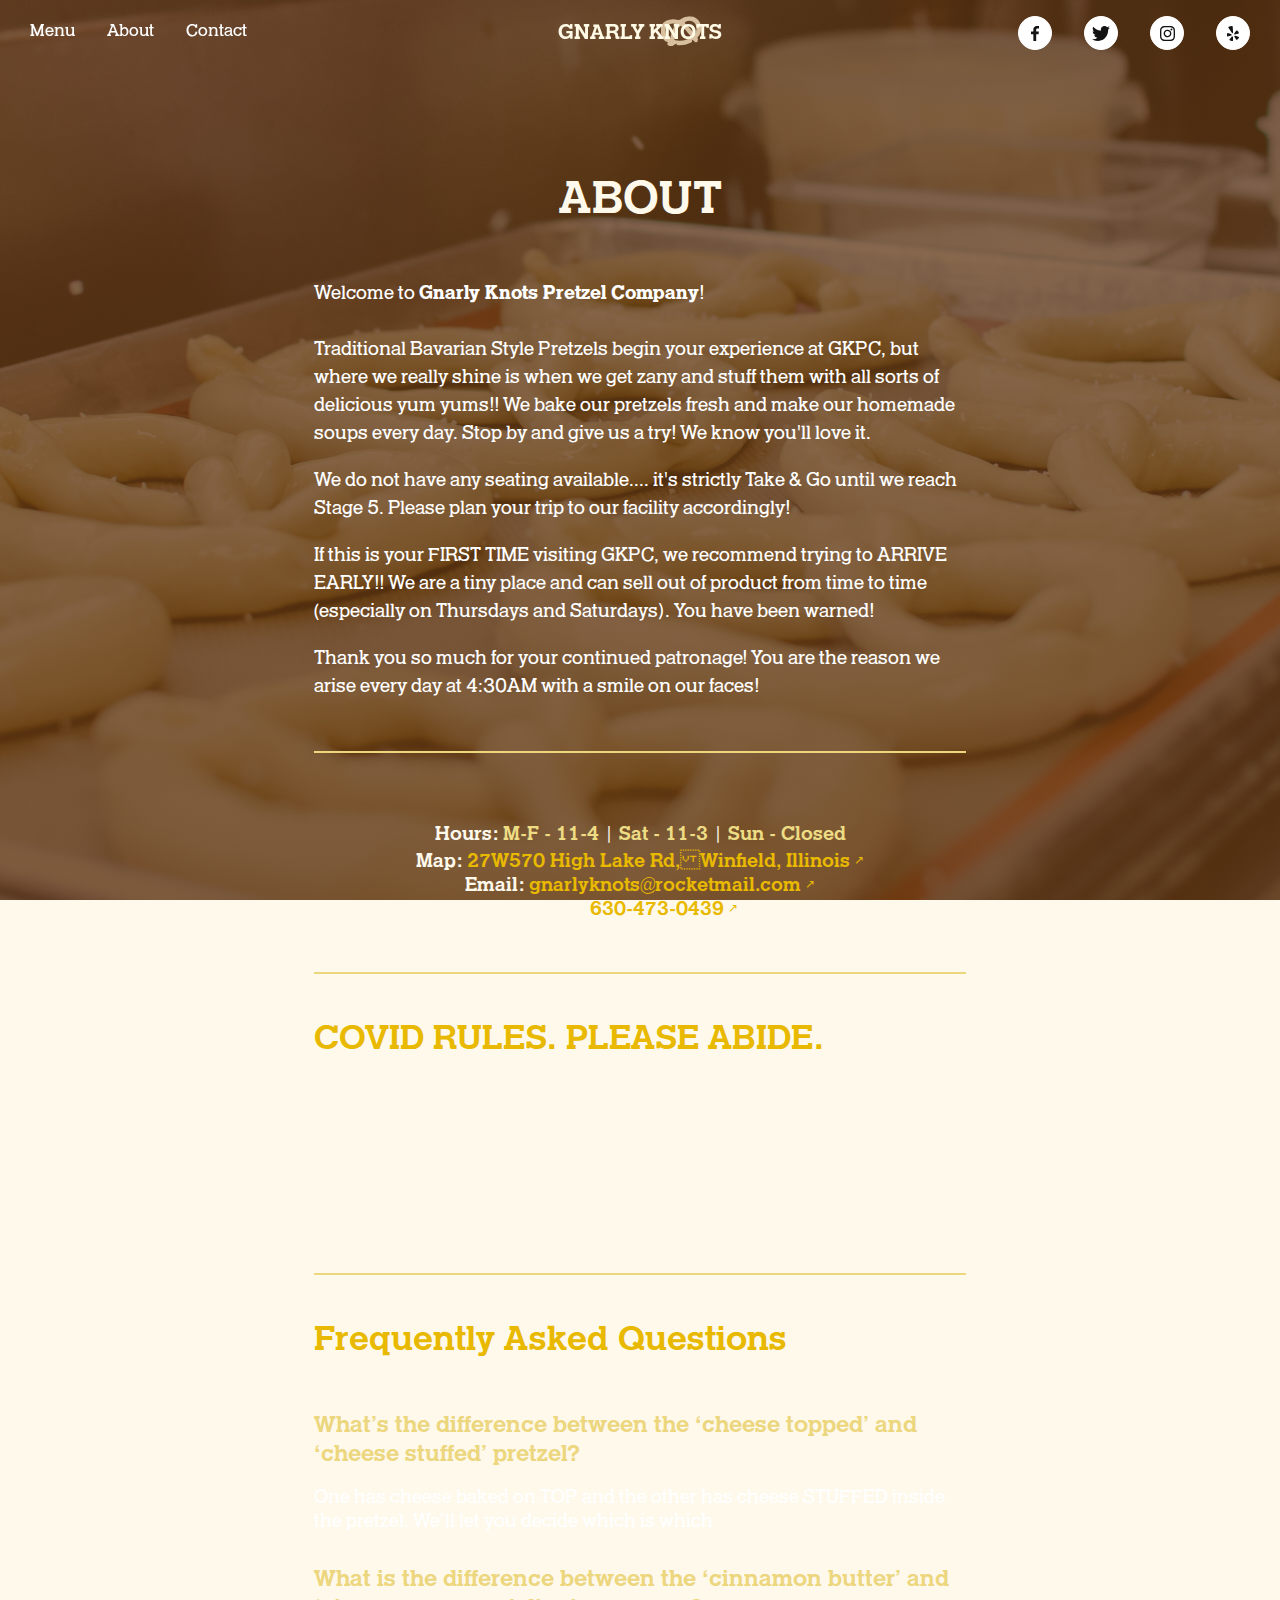
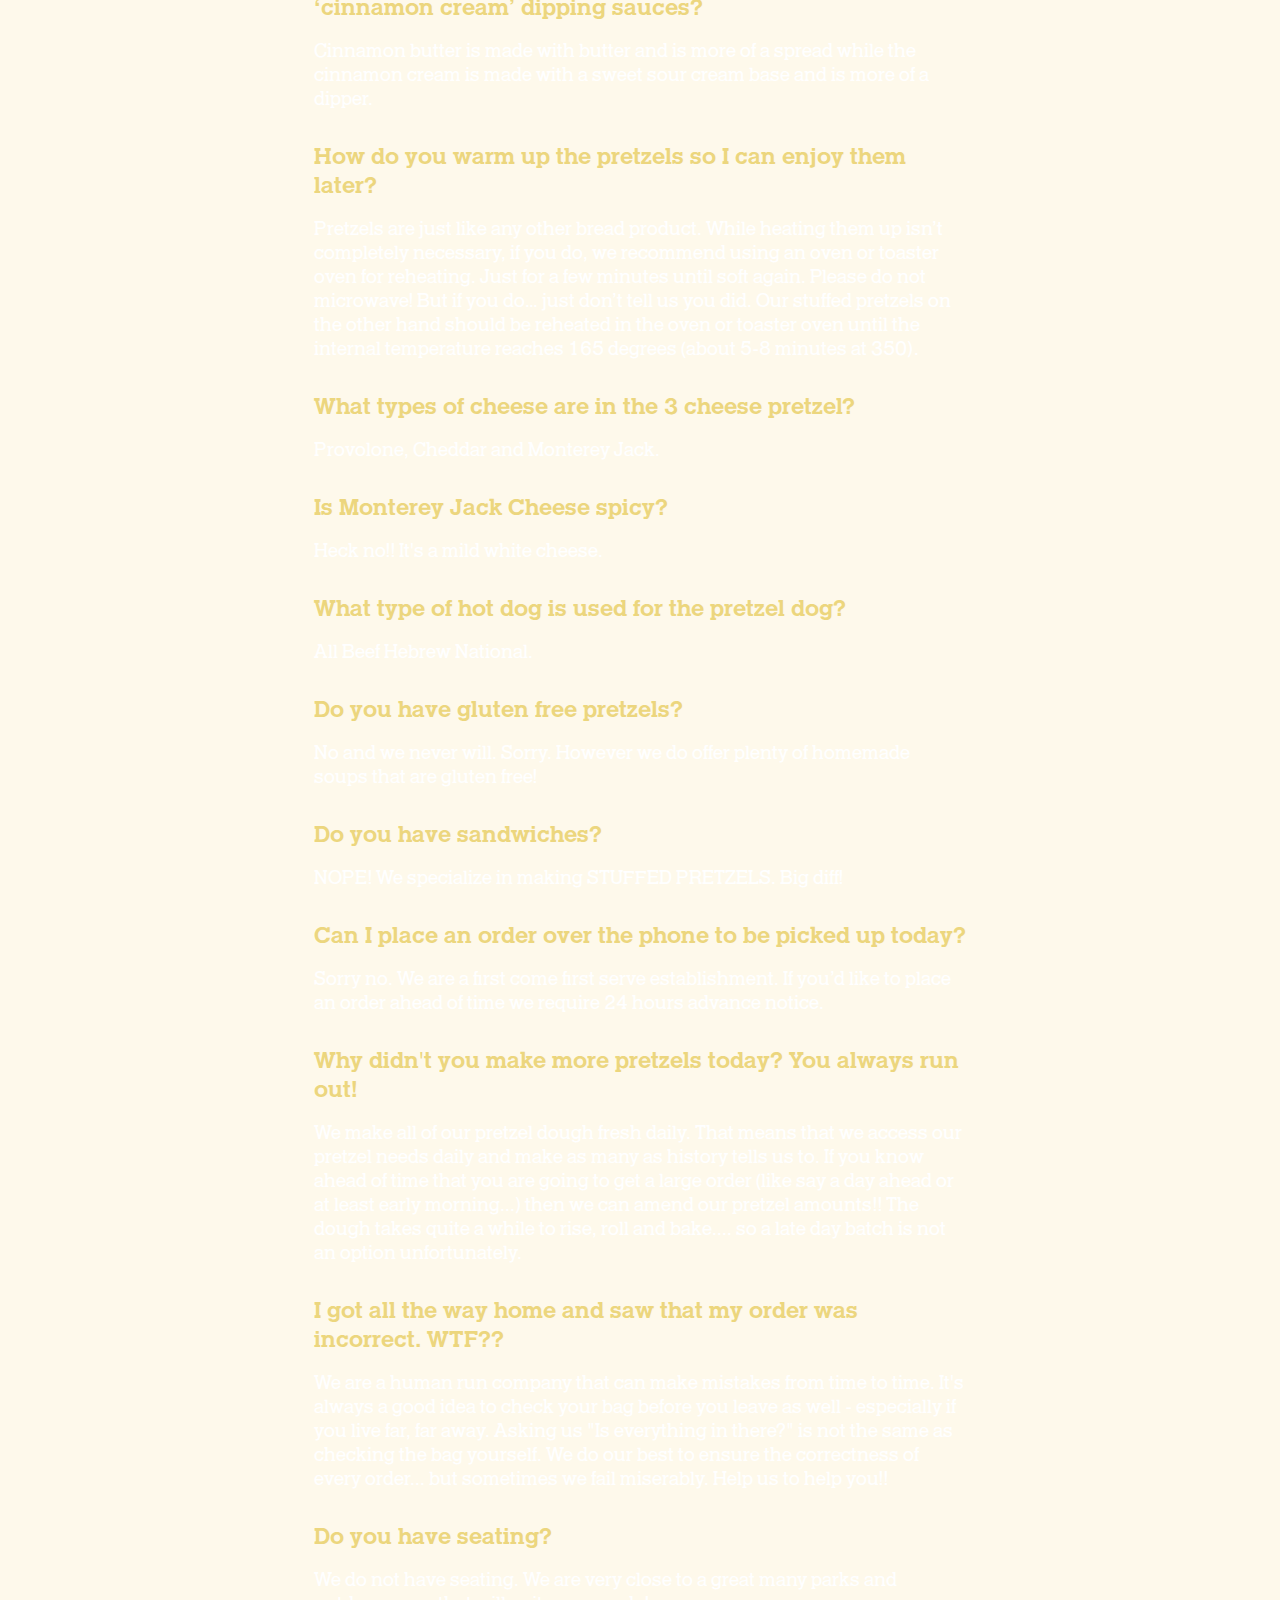
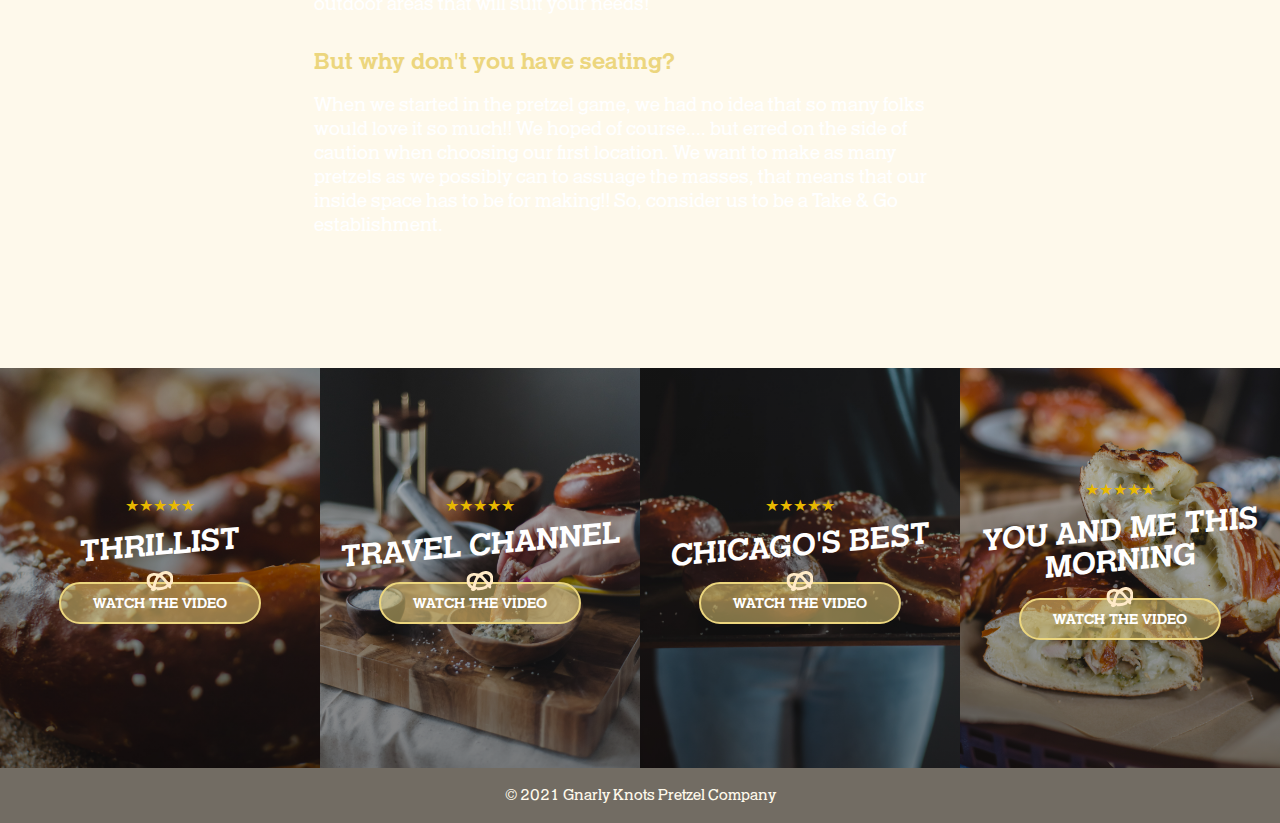
<file: about/index.html>
<!doctype html>
<html lang="en-US">

<head>
	<meta charset="UTF-8">
	<meta name="viewport" content="width=device-width, initial-scale=1">
	<link rel="profile" href="https://gmpg.org/xfn/11">
	<title>About &#8211; Gnarly Knots Pretzel Company</title>
<meta name='robots' content='max-image-preview:large' />
<link rel='dns-prefetch' href='//s.w.org' />
<link rel="alternate" type="application/rss+xml" title="Gnarly Knots Pretzel Company &raquo; Feed" href="https://sathyaram.github.io/gnarlyknots-static/feed/" />
<link rel="alternate" type="application/rss+xml" title="Gnarly Knots Pretzel Company &raquo; Comments Feed" href="https://sathyaram.github.io/gnarlyknots-static/comments/feed/" />
		<script>
			window._wpemojiSettings = {"baseUrl":"https:\/\/s.w.org\/images\/core\/emoji\/13.0.1\/72x72\/","ext":".png","svgUrl":"https:\/\/s.w.org\/images\/core\/emoji\/13.0.1\/svg\/","svgExt":".svg","source":{"concatemoji":"https:\/\/sathyaram.github.io\/gnarlyknots-static\/wp-includes\/js\/wp-emoji-release.min.js?ver=5.7"}};
			!function(e,a,t){var n,r,o,i=a.createElement("canvas"),p=i.getContext&&i.getContext("2d");function s(e,t){var a=String.fromCharCode;p.clearRect(0,0,i.width,i.height),p.fillText(a.apply(this,e),0,0);e=i.toDataURL();return p.clearRect(0,0,i.width,i.height),p.fillText(a.apply(this,t),0,0),e===i.toDataURL()}function c(e){var t=a.createElement("script");t.src=e,t.defer=t.type="text/javascript",a.getElementsByTagName("head")[0].appendChild(t)}for(o=Array("flag","emoji"),t.supports={everything:!0,everythingExceptFlag:!0},r=0;r<o.length;r++)t.supports[o[r]]=function(e){if(!p||!p.fillText)return!1;switch(p.textBaseline="top",p.font="600 32px Arial",e){case"flag":return s([127987,65039,8205,9895,65039],[127987,65039,8203,9895,65039])?!1:!s([55356,56826,55356,56819],[55356,56826,8203,55356,56819])&&!s([55356,57332,56128,56423,56128,56418,56128,56421,56128,56430,56128,56423,56128,56447],[55356,57332,8203,56128,56423,8203,56128,56418,8203,56128,56421,8203,56128,56430,8203,56128,56423,8203,56128,56447]);case"emoji":return!s([55357,56424,8205,55356,57212],[55357,56424,8203,55356,57212])}return!1}(o[r]),t.supports.everything=t.supports.everything&&t.supports[o[r]],"flag"!==o[r]&&(t.supports.everythingExceptFlag=t.supports.everythingExceptFlag&&t.supports[o[r]]);t.supports.everythingExceptFlag=t.supports.everythingExceptFlag&&!t.supports.flag,t.DOMReady=!1,t.readyCallback=function(){t.DOMReady=!0},t.supports.everything||(n=function(){t.readyCallback()},a.addEventListener?(a.addEventListener("DOMContentLoaded",n,!1),e.addEventListener("load",n,!1)):(e.attachEvent("onload",n),a.attachEvent("onreadystatechange",function(){"complete"===a.readyState&&t.readyCallback()})),(n=t.source||{}).concatemoji?c(n.concatemoji):n.wpemoji&&n.twemoji&&(c(n.twemoji),c(n.wpemoji)))}(window,document,window._wpemojiSettings);
		</script>
		<style>
img.wp-smiley,
img.emoji {
	display: inline !important;
	border: none !important;
	box-shadow: none !important;
	height: 1em !important;
	width: 1em !important;
	margin: 0 .07em !important;
	vertical-align: -0.1em !important;
	background: none !important;
	padding: 0 !important;
}
</style>
	<link rel='stylesheet' id='wp-block-library-css'  href='https://sathyaram.github.io/gnarlyknots-static/wp-includes/css/dist/block-library/style.min.css?ver=5.7' media='all' />
<link rel='stylesheet' id='local_web_fonts-css'  href='https://sathyaram.github.io/gnarlyknots-static/wp-content/themes/gnarlyknots/font.css?ver=5.7' media='all' />
<link rel='stylesheet' id='my-site-style-css'  href='https://sathyaram.github.io/gnarlyknots-static/wp-content/themes/gnarlyknots/style.css?ver=1.0.0' media='all' />
<link rel='stylesheet' id='slick-css-css'  href='https://sathyaram.github.io/gnarlyknots-static/wp-content/themes/gnarlyknots/src/css/slick.css?ver=5.7' media='all' />
<link rel='stylesheet' id='slick-theme-css-css'  href='https://sathyaram.github.io/gnarlyknots-static/wp-content/themes/gnarlyknots/src/css/slick-theme.css?ver=5.7' media='all' />
<link rel="https://api.w.org/" href="https://sathyaram.github.io/gnarlyknots-static/wp-json/" /><link rel="alternate" type="application/json" href="https://sathyaram.github.io/gnarlyknots-static/wp-json/wp/v2/pages/7" /><link rel="EditURI" type="application/rsd+xml" title="RSD" href="https://sathyaram.github.io/gnarlyknots-static/xmlrpc.php?rsd" />
<link rel="wlwmanifest" type="application/wlwmanifest+xml" href="https://sathyaram.github.io/gnarlyknots-static/wp-includes/wlwmanifest.xml" /> 
<meta name="generator" content="WordPress 5.7" />
<link rel="canonical" href="https://sathyaram.github.io/gnarlyknots-static/about/" />
<link rel='shortlink' href='https://sathyaram.github.io/gnarlyknots-static/?p=7' />
<link rel="alternate" type="application/json+oembed" href="https://sathyaram.github.io/gnarlyknots-static/wp-json/oembed/1.0/embed?url=http%3A%2F%2Fhttps://sathyaram.github.io/gnarlyknots-static%2Fabout%2F" />
<link rel="alternate" type="text/xml+oembed" href="https://sathyaram.github.io/gnarlyknots-static/wp-json/oembed/1.0/embed?url=http%3A%2F%2Fhttps://sathyaram.github.io/gnarlyknots-static%2Fabout%2F&#038;format=xml" />
<style>.recentcomments a{display:inline !important;padding:0 !important;margin:0 !important;}</style><link rel="icon" href="https://sathyaram.github.io/gnarlyknots-static/wp-content/uploads/2021/03/cropped-favicon-2-32x32.png" sizes="32x32" />
<link rel="icon" href="https://sathyaram.github.io/gnarlyknots-static/wp-content/uploads/2021/03/cropped-favicon-2-192x192.png" sizes="192x192" />
<link rel="apple-touch-icon" href="https://sathyaram.github.io/gnarlyknots-static/wp-content/uploads/2021/03/cropped-favicon-2-180x180.png" />
<meta name="msapplication-TileImage" content="https://sathyaram.github.io/gnarlyknots-static/wp-content/uploads/2021/03/cropped-favicon-2-270x270.png" />
	<meta property="og:title" content="Gnarly Knots Pretzel Company" />
	<meta property="og:url" content="https://gnarlyknots.com" />
	<meta property="og:type" content="restaurant" />
	<meta property="og:image" content="/wp-content/themes/gnarlyknots/images/og-image.png" />
	<meta property="og:description" content="Gourmet Pretzel Company" />
	<meta content="#ECD67E" name="theme-color">
	<meta http-equiv="X-UA-Compatible" content="IE=edge">
	<link rel="canonical" href="https://gnarlyknots.com/" />
</head>

<body class="page-template-default page page-id-7">
		<div id="page" class="site">
		<!-- <a class="skip-link screen-reader-text" href="#content">
		Skip to content	</a> -->
		<header role="banner">
			<ul class="main-menu">
				<li><a href="https://sathyaram.github.io/gnarlyknots-static/">Home</a></li>
				<li><a href="https://sathyaram.github.io/gnarlyknots-static/#menu">Menu</a></li>
				<li><a href="https://sathyaram.github.io/gnarlyknots-static/about/about">About</a></li>
				<li><a href="https://sathyaram.github.io/gnarlyknots-static/about/contact">Contact</a></li>
			</ul>
			<h1 class="logo">
				<a href="https://sathyaram.github.io/gnarlyknots-static/">
					<h1>Gnarly Knots</h1>
				</a>
			</h1>
			<nav class="social-media" role="navigation">
				<a target="_blank" rel="noopener noreferrer" href="https://www.facebook.com/Gnarly-Knots-Pretzel-Company-266064870082466/">
					<img src="https://sathyaram.github.io/gnarlyknots-static/wp-content/themes/gnarlyknots/images/facebook-f.svg" alt="facebook">
				</a>
				<a target="_blank" rel="noopener noreferrer" href="https://twitter.com/gnarlyknot?lang=en">
					<img src="https://sathyaram.github.io/gnarlyknots-static/wp-content/themes/gnarlyknots/images/twitter.svg" alt="twitter">
				</a>
				<a target="_blank" rel="noopener noreferrer" href="https://www.instagram.com/gnarlyknots/?hl=en">
					<img src="https://sathyaram.github.io/gnarlyknots-static/wp-content/themes/gnarlyknots/images/instagram.svg" alt="instagram">
				</a>
				<a target="_blank" rel="noopener noreferrer" href="https://www.yelp.com/biz/gnarly-knots-pretzel-co-winfield">
					<img src="https://sathyaram.github.io/gnarlyknots-static/wp-content/themes/gnarlyknots/images/yelp.svg" alt="yelp">
				</a>
			</nav>
		</header>
		<div id="content" class="site-content">
<div class="about-page">
  <div class="container-smaller">
    <h1>About</h1>
    <div class="about-desc">
      <p>Welcome to <strong>Gnarly Knots Pretzel Company</strong>! <br><br>Traditional Bavarian Style Pretzels begin your experience at GKPC, but where we really shine is when we get zany and stuff them with all sorts of delicious yum yums!! We bake our pretzels fresh and make our homemade soups every day. Stop by and give us a try! We know you'll love it.</p>
      <br>
      <p>We do not have any seating available.... it's strictly Take & Go until we reach Stage 5. Please plan your trip to our facility accordingly!</p>
      <br>
      <p>If this is your FIRST TIME visiting GKPC, we recommend trying to ARRIVE EARLY!! We are a tiny place and can sell out of product from time to time (especially on Thursdays and Saturdays). You have been warned!</p>
      <br>

      <p>Thank you so much for your continued patronage! You are the reason we arise every day at 4:30AM with a smile on our faces!</p>
      <hr>
      <div class="about-info">

        <br>
        <div class="contact-hours">Hours:
          <span>M-F - 11-4</span> |
          <span>Sat - 11-3</span> |
          <span>Sun - Closed</span>
        </div>
        Map: <a target="_blank" href="https://goo.gl/maps/CUEvSncSbXHm5Fdt6">27W570 High Lake Rd,Winfield, Illinois</a>
        <div>Email: <a href="mailto:gnarlyknots@rocketmail.com">gnarlyknots@rocketmail.com</a></div>
        Call: <a href="tel:6304730439">630-473-0439</a>
      </div>
      <hr>
      <div class="le-rules">
      <h2>COVID RULES. PLEASE ABIDE.</h2>
      <ol>
        <li>1. One customer in at a time</li>
        <li>2. Please practice social line distancing!</li>
        <li>3. We accept cash, debit, credit, Apple pay</li>
        <li>4. NO SAME DAY PREORDERS!</li>
        <li>5. 24 hour advanced preorders welcomed!</li>
        <li>6. Masks required!</li>
      </ol>
      </div>
      <hr>
      <h2>Frequently Asked Questions</h2>
      <div class="question">
        What’s the difference between the ‘cheese topped’ and ‘cheese stuffed’ pretzel?
      </div>
      <div class="answer">
        One has cheese baked on TOP and the other has cheese STUFFED inside the pretzel. We’ll let you decide which is which
      </div>
      <div class="question">
        What is the difference between the ‘cinnamon butter’ and ‘cinnamon cream’ dipping sauces?
      </div>
      <div class="answer">
        Cinnamon butter is made with butter and is more of a spread while the cinnamon cream is made with a sweet sour cream base and is more of a dipper.
      </div>
      <div class="question">
        How do you warm up the pretzels so I can enjoy them later?
      </div>
      <div class="answer">
        Pretzels are just like any other bread product. While heating them up isn’t completely necessary, if you do, we recommend using an oven or toaster oven for reheating. Just for a few minutes until soft again. Please do not microwave! But if you do… just don’t tell us you did. Our stuffed pretzels on the other hand should be reheated in the oven or toaster oven until the internal temperature reaches 165 degrees (about 5-8 minutes at 350).
      </div>
      <div class="question">
        What types of cheese are in the 3 cheese pretzel?
      </div>
      <div class="answer">
        Provolone, Cheddar and Monterey Jack.
      </div>
      <div class="question">
        Is Monterey Jack Cheese spicy?
      </div>
      <div class="answer">
        Heck no!! It's a mild white cheese.
      </div>
      <div class="question">
        What type of hot dog is used for the pretzel dog?
      </div>
      <div class="answer">
        All Beef Hebrew National.
      </div>
      <div class="question">
        Do you have gluten free pretzels?
      </div>
      <div class="answer">
        No and we never will. Sorry. However we do offer plenty of homemade soups that are gluten free!
      </div>
      <div class="question">
        Do you have sandwiches?
      </div>
      <div class="answer">
        NOPE! We specialize in making STUFFED PRETZELS. Big diff!
      </div>
      <div class="question">
        Can I place an order over the phone to be picked up today?
      </div>
      <div class="answer">
        Sorry no. We are a first come first serve establishment. If you’d like to place an order ahead of time we require 24 hours advance notice.
      </div>
      <div class="question">
        Why didn't you make more pretzels today? You always run out!
      </div>
      <div class="answer">
        We make all of our pretzel dough fresh daily. That means that we access our pretzel needs daily and make as many as history tells us to. If you know ahead of time that you are going to get a large order (like say a day ahead or at least early morning...) then we can amend our pretzel amounts!! The dough takes quite a while to rise, roll and bake.... so a late day batch is not an option unfortunately.
      </div>
      <div class="question">
        I got all the way home and saw that my order was incorrect. WTF??
      </div>
      <div class="answer">
        We are a human run company that can make mistakes from time to time. It's always a good idea to check your bag before you leave as well - especially if you live far, far away. Asking us "Is everything in there?" is not the same as checking the bag yourself. We do our best to ensure the correctness of every order... but sometimes we fail miserably. Help us to help you!!
      </div>
      <div class="question">
        Do you have seating?
      </div>
      <div class="answer">
        We do not have seating. We are very close to a great many parks and outdoor areas that will suit your needs!
      </div>
      <div class="question">
        But why don't you have seating?
      </div>
      <div class="answer">
        When we started in the pretzel game, we had no idea that so many folks would love it so much!! We hoped of course.... but erred on the side of caution when choosing our first location. We want to make as many pretzels as we possibly can to assuage the masses, that means that our inside space has to be for making!! So, consider us to be a Take & Go establishment.
      </div>
    </div>
  </div>
</div>

	</div><!-- #content -->
	<section class="testimonials">
		<!-- <div class="section-header">
			<h3>The Critics Have Spoken!</h3>
		</div> -->
  <div class="testimonial">
	<div class="stars">
		★★★★★
		</div>
    <div class="testimonial-title">Thrillist</div>
    <a rel="noopener noreferrer" class="gnarly-button" target="_blank" href="https://www.thrillist.com/eat/nation/gnarly-knots-pretzel-company-stuffed-birthday-cake">
     Watch the Video
    </a>
  </div>
  <div class="testimonial">
	<div class="stars">
		★★★★★
		</div>
    <div class="testimonial-title">Travel Channel</div>
    <a rel="noopener noreferrer" class="gnarly-button" target="_blank" href="https://sathyaram.github.io/gnarlyknots-static/">
      Watch the Video
    </a>
  </div>
  <div class="testimonial">
	<div class="stars">
		★★★★★
		</div>
    <div class="testimonial-title">Chicago's Best</div>
    <a class="gnarly-button" rel="noopener noreferrer" target="_blank" href="https://www.youtube.com/watch?v=km354XvvDIU">
      Watch the Video
    </a>
  </div>
  <div class="testimonial">
		<div class="stars">
		★★★★★
		</div>
    <div class="testimonial-title">You and Me This Morning</div>
    <a rel="noopener noreferrer" class="gnarly-button" target="_blank" href="https://www.youtube.com/watch?v=2zD4q8puKV8">
      Watch the Video
    </a>
  </div>
</section>
	<footer>
	© 2021 Gnarly Knots Pretzel Company
	</footer>
</div><!-- #page -->

</body>
<script src='https://sathyaram.github.io/gnarlyknots-static/wp-content/themes/gnarlyknots/js/plugins.min.js?ver=1.0.0' id='my-site-plugins-js'></script>
<script src='https://sathyaram.github.io/gnarlyknots-static/wp-content/themes/gnarlyknots/js/main.min.js?ver=1.0.0' id='my-site-main-js'></script>
<script src='https://sathyaram.github.io/gnarlyknots-static/wp-content/themes/gnarlyknots/js/custom.js?ver=1.0.0' id='my-site-custom-js'></script>
<script src='https://sathyaram.github.io/gnarlyknots-static/wp-includes/js/wp-embed.min.js?ver=5.7' id='wp-embed-js'></script>
</html>
</file>
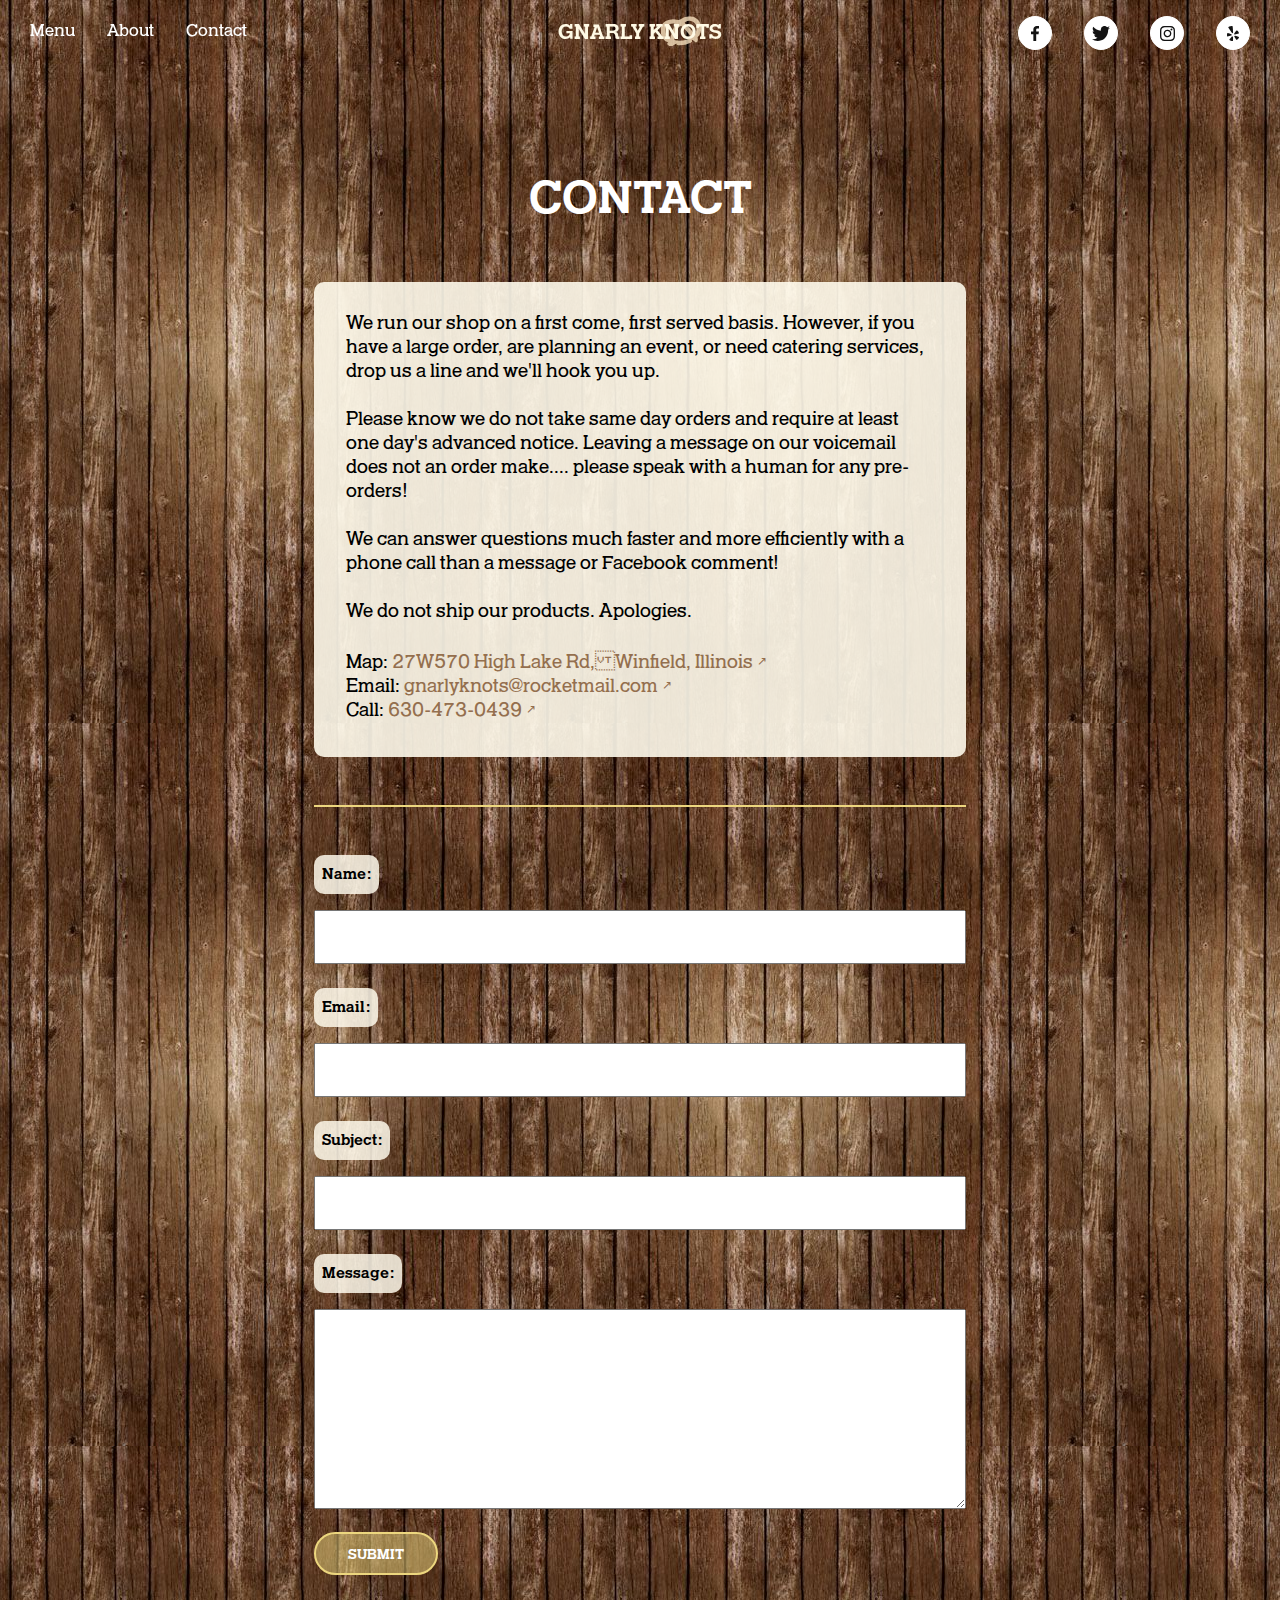
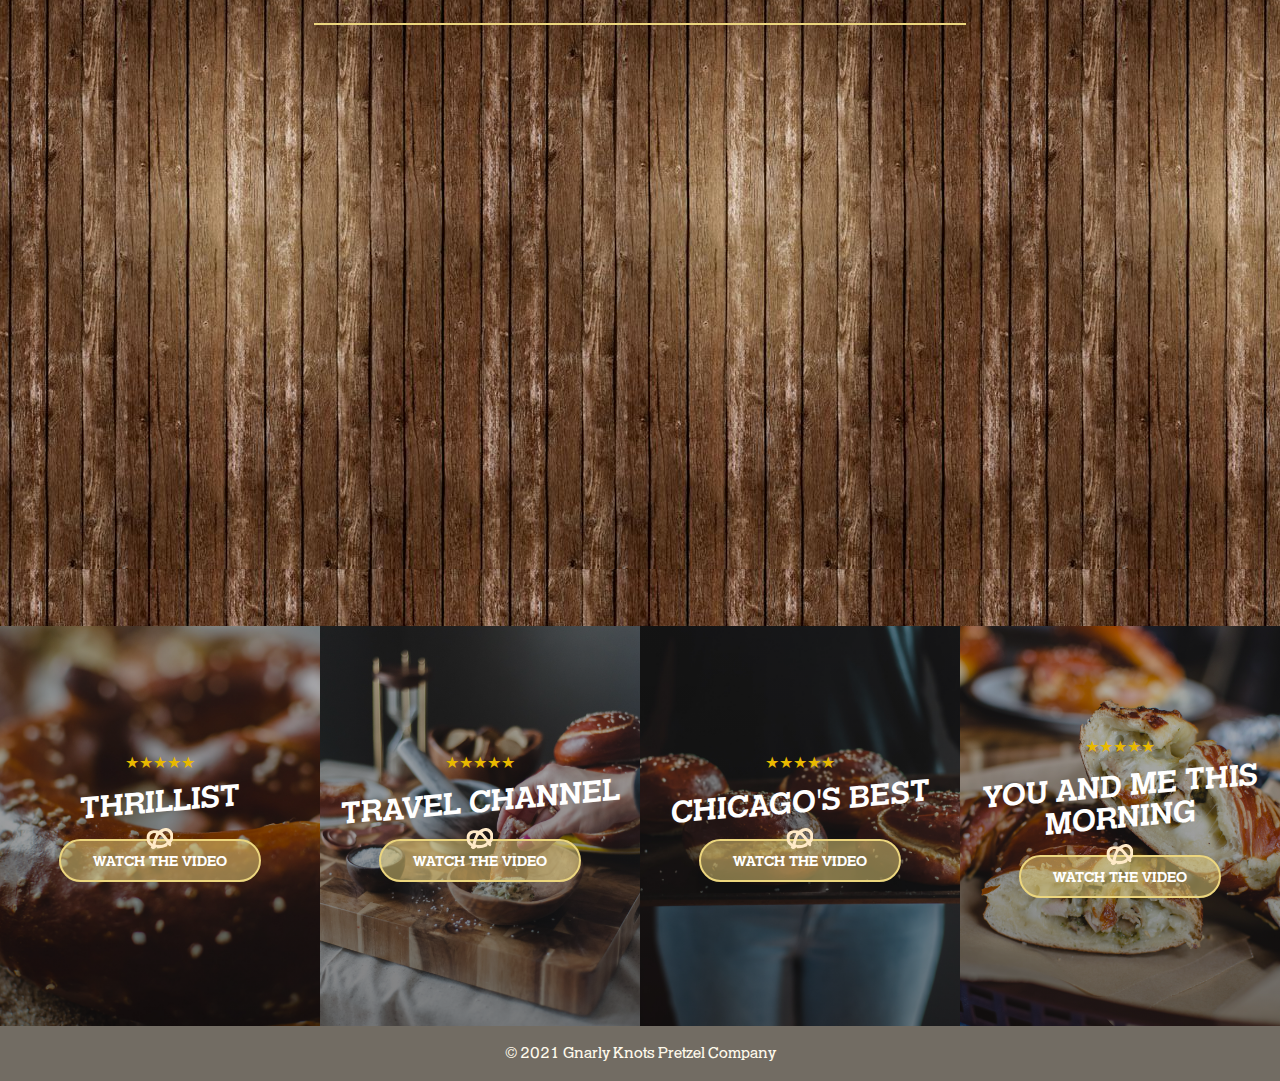
<file: contact/index.html>
<!doctype html>
<html lang="en-US">

<head>
	<meta charset="UTF-8">
	<meta name="viewport" content="width=device-width, initial-scale=1">
	<link rel="profile" href="https://gmpg.org/xfn/11">
	<title>Contact &#8211; Gnarly Knots Pretzel Company</title>
<meta name='robots' content='max-image-preview:large' />
<link rel='dns-prefetch' href='//s.w.org' />
<link rel="alternate" type="application/rss+xml" title="Gnarly Knots Pretzel Company &raquo; Feed" href="https://sathyaram.github.io/gnarlyknots-static/feed/" />
<link rel="alternate" type="application/rss+xml" title="Gnarly Knots Pretzel Company &raquo; Comments Feed" href="https://sathyaram.github.io/gnarlyknots-static/comments/feed/" />
		<script>
			window._wpemojiSettings = {"baseUrl":"https:\/\/s.w.org\/images\/core\/emoji\/13.0.1\/72x72\/","ext":".png","svgUrl":"https:\/\/s.w.org\/images\/core\/emoji\/13.0.1\/svg\/","svgExt":".svg","source":{"concatemoji":"https:\/\/sathyaram.github.io\/gnarlyknots-static\/wp-includes\/js\/wp-emoji-release.min.js?ver=5.7"}};
			!function(e,a,t){var n,r,o,i=a.createElement("canvas"),p=i.getContext&&i.getContext("2d");function s(e,t){var a=String.fromCharCode;p.clearRect(0,0,i.width,i.height),p.fillText(a.apply(this,e),0,0);e=i.toDataURL();return p.clearRect(0,0,i.width,i.height),p.fillText(a.apply(this,t),0,0),e===i.toDataURL()}function c(e){var t=a.createElement("script");t.src=e,t.defer=t.type="text/javascript",a.getElementsByTagName("head")[0].appendChild(t)}for(o=Array("flag","emoji"),t.supports={everything:!0,everythingExceptFlag:!0},r=0;r<o.length;r++)t.supports[o[r]]=function(e){if(!p||!p.fillText)return!1;switch(p.textBaseline="top",p.font="600 32px Arial",e){case"flag":return s([127987,65039,8205,9895,65039],[127987,65039,8203,9895,65039])?!1:!s([55356,56826,55356,56819],[55356,56826,8203,55356,56819])&&!s([55356,57332,56128,56423,56128,56418,56128,56421,56128,56430,56128,56423,56128,56447],[55356,57332,8203,56128,56423,8203,56128,56418,8203,56128,56421,8203,56128,56430,8203,56128,56423,8203,56128,56447]);case"emoji":return!s([55357,56424,8205,55356,57212],[55357,56424,8203,55356,57212])}return!1}(o[r]),t.supports.everything=t.supports.everything&&t.supports[o[r]],"flag"!==o[r]&&(t.supports.everythingExceptFlag=t.supports.everythingExceptFlag&&t.supports[o[r]]);t.supports.everythingExceptFlag=t.supports.everythingExceptFlag&&!t.supports.flag,t.DOMReady=!1,t.readyCallback=function(){t.DOMReady=!0},t.supports.everything||(n=function(){t.readyCallback()},a.addEventListener?(a.addEventListener("DOMContentLoaded",n,!1),e.addEventListener("load",n,!1)):(e.attachEvent("onload",n),a.attachEvent("onreadystatechange",function(){"complete"===a.readyState&&t.readyCallback()})),(n=t.source||{}).concatemoji?c(n.concatemoji):n.wpemoji&&n.twemoji&&(c(n.twemoji),c(n.wpemoji)))}(window,document,window._wpemojiSettings);
		</script>
		<style>
img.wp-smiley,
img.emoji {
	display: inline !important;
	border: none !important;
	box-shadow: none !important;
	height: 1em !important;
	width: 1em !important;
	margin: 0 .07em !important;
	vertical-align: -0.1em !important;
	background: none !important;
	padding: 0 !important;
}
</style>
	<link rel='stylesheet' id='wp-block-library-css'  href='https://sathyaram.github.io/gnarlyknots-static/wp-includes/css/dist/block-library/style.min.css?ver=5.7' media='all' />
<link rel='stylesheet' id='local_web_fonts-css'  href='https://sathyaram.github.io/gnarlyknots-static/wp-content/themes/gnarlyknots/font.css?ver=5.7' media='all' />
<link rel='stylesheet' id='my-site-style-css'  href='https://sathyaram.github.io/gnarlyknots-static/wp-content/themes/gnarlyknots/style.css?ver=1.0.0' media='all' />
<link rel='stylesheet' id='slick-css-css'  href='https://sathyaram.github.io/gnarlyknots-static/wp-content/themes/gnarlyknots/src/css/slick.css?ver=5.7' media='all' />
<link rel='stylesheet' id='slick-theme-css-css'  href='https://sathyaram.github.io/gnarlyknots-static/wp-content/themes/gnarlyknots/src/css/slick-theme.css?ver=5.7' media='all' />
<link rel="https://api.w.org/" href="https://sathyaram.github.io/gnarlyknots-static/wp-json/" /><link rel="alternate" type="application/json" href="https://sathyaram.github.io/gnarlyknots-static/wp-json/wp/v2/pages/5" /><link rel="EditURI" type="application/rsd+xml" title="RSD" href="https://sathyaram.github.io/gnarlyknots-static/xmlrpc.php?rsd" />
<link rel="wlwmanifest" type="application/wlwmanifest+xml" href="https://sathyaram.github.io/gnarlyknots-static/wp-includes/wlwmanifest.xml" /> 
<meta name="generator" content="WordPress 5.7" />
<link rel="canonical" href="https://sathyaram.github.io/gnarlyknots-static/contact/" />
<link rel='shortlink' href='https://sathyaram.github.io/gnarlyknots-static/?p=5' />
<link rel="alternate" type="application/json+oembed" href="https://sathyaram.github.io/gnarlyknots-static/wp-json/oembed/1.0/embed?url=http%3A%2F%2Fhttps://sathyaram.github.io/gnarlyknots-static%2Fcontact%2F" />
<link rel="alternate" type="text/xml+oembed" href="https://sathyaram.github.io/gnarlyknots-static/wp-json/oembed/1.0/embed?url=http%3A%2F%2Fhttps://sathyaram.github.io/gnarlyknots-static%2Fcontact%2F&#038;format=xml" />
<style>.recentcomments a{display:inline !important;padding:0 !important;margin:0 !important;}</style><link rel="icon" href="https://sathyaram.github.io/gnarlyknots-static/wp-content/uploads/2021/03/cropped-favicon-2-32x32.png" sizes="32x32" />
<link rel="icon" href="https://sathyaram.github.io/gnarlyknots-static/wp-content/uploads/2021/03/cropped-favicon-2-192x192.png" sizes="192x192" />
<link rel="apple-touch-icon" href="https://sathyaram.github.io/gnarlyknots-static/wp-content/uploads/2021/03/cropped-favicon-2-180x180.png" />
<meta name="msapplication-TileImage" content="https://sathyaram.github.io/gnarlyknots-static/wp-content/uploads/2021/03/cropped-favicon-2-270x270.png" />
	<meta property="og:title" content="Gnarly Knots Pretzel Company" />
	<meta property="og:url" content="https://gnarlyknots.com" />
	<meta property="og:type" content="restaurant" />
	<meta property="og:image" content="/wp-content/themes/gnarlyknots/images/og-image.png" />
	<meta property="og:description" content="Gourmet Pretzel Company" />
	<meta content="#ECD67E" name="theme-color">
	<meta http-equiv="X-UA-Compatible" content="IE=edge">
	<link rel="canonical" href="https://gnarlyknots.com/" />
</head>

<body class="page-template-default page page-id-5">
		<div id="page" class="site">
		<!-- <a class="skip-link screen-reader-text" href="#content">
		Skip to content	</a> -->
		<header role="banner">
			<ul class="main-menu">
				<li><a href="https://sathyaram.github.io/gnarlyknots-static/">Home</a></li>
				<li><a href="https://sathyaram.github.io/gnarlyknots-static/#menu">Menu</a></li>
				<li><a href="https://sathyaram.github.io/gnarlyknots-static/contact/about">About</a></li>
				<li><a href="https://sathyaram.github.io/gnarlyknots-static/contact/contact">Contact</a></li>
			</ul>
			<h1 class="logo">
				<a href="https://sathyaram.github.io/gnarlyknots-static/">
					<h1>Gnarly Knots</h1>
				</a>
			</h1>
			<nav class="social-media" role="navigation">
				<a target="_blank" rel="noopener noreferrer" href="https://www.facebook.com/Gnarly-Knots-Pretzel-Company-266064870082466/">
					<img src="https://sathyaram.github.io/gnarlyknots-static/wp-content/themes/gnarlyknots/images/facebook-f.svg" alt="facebook">
				</a>
				<a target="_blank" rel="noopener noreferrer" href="https://twitter.com/gnarlyknot?lang=en">
					<img src="https://sathyaram.github.io/gnarlyknots-static/wp-content/themes/gnarlyknots/images/twitter.svg" alt="twitter">
				</a>
				<a target="_blank" rel="noopener noreferrer" href="https://www.instagram.com/gnarlyknots/?hl=en">
					<img src="https://sathyaram.github.io/gnarlyknots-static/wp-content/themes/gnarlyknots/images/instagram.svg" alt="instagram">
				</a>
				<a target="_blank" rel="noopener noreferrer" href="https://www.yelp.com/biz/gnarly-knots-pretzel-co-winfield">
					<img src="https://sathyaram.github.io/gnarlyknots-static/wp-content/themes/gnarlyknots/images/yelp.svg" alt="yelp">
				</a>
			</nav>
		</header>
		<div id="content" class="site-content"><div id="contact-container" class="contact-page">
    <div id="contact-content" class="container-smaller">
                        <div class="post-5 page type-page status-publish hentry" id="post-5">
                    <h1 class="entry-title">Contact</h1>
                    <div class="contact-desc">
                        We run our shop on a first come, first served basis. However, if you have a large order, are planning an event, or need catering services, drop us a line and we'll hook you up. <br><br>
                        Please know we do not take same day orders and require at least one day's advanced notice. Leaving a message on our voicemail does not an order make.... please speak with a human for any pre-orders! <br><br> We can answer questions much faster and more efficiently with a phone call than a message or Facebook comment! <br><br>
                        We do not ship our products. Apologies.
                        <br><br>
                        Map: <a target="_blank" href="https://goo.gl/maps/CUEvSncSbXHm5Fdt6">27W570 High Lake Rd,Winfield, Illinois</a>
                        <br>
                        <div>Email: <a href="mailto:gnarlyknots@rocketmail.com">gnarlyknots@rocketmail.com</a></div>
                        Call: <a href="tel:6304730439">630-473-0439</a>
                    </div>
                    <hr>
                    <div class="entry-content">
                                                                                
                                <form action="https://sathyaram.github.io/gnarlyknots-static/contact/" id="contactForm" method="post">
                                    <ul class="contactform">
                                        <li>
                                            <label for="contactName">Name:</label>
                                            <input type="text" name="contactName" id="contactName" value="" class="required requiredField" />
                                                                                    </li>

                                        <li>
                                            <label for="email">Email:</label>
                                            <input type="text" name="email" id="email" value="" class="required requiredField email" />
                                                                                    </li>

                                        <li>
                                            <label for="subject">Subject:</label>
                                            <input type="text" name="subject" id="subject" value="" class="required requiredField subject" />
                                                                                    </li>

                                        <li><label for="commentsText">Message:</label>
                                            <textarea name="comments" id="commentsText" rows="20" cols="30" class="required requiredField"></textarea>
                                                                                    </li>

                                        <li>
                                            <input class="gnarly-button" type="submit"></input>
                                        </li>
                                    </ul>
                                    <input type="hidden" name="submitted" id="submitted" value="true" />
                                </form>
                                                </div><!-- .entry-content -->
                </div><!-- .post -->
                <hr>
        <div class="contact-map">
            <iframe src="https://www.google.com/maps/embed?pb=!1m18!1m12!1m3!1d2970.99866499312!2d-88.16242338393432!3d41.87137517922277!2m3!1f0!2f0!3f0!3m2!1i1024!2i768!4f13.1!3m3!1m2!1s0x880e557a37dedb17%3A0xa296d117bbeb94ad!2sGnarly%20Knots%20Pretzel%20Company!5e0!3m2!1sen!2sus!4v1615151497498!5m2!1sen!2sus" width="100%" height="450" style="border:0;" allowfullscreen="" loading="lazy"></iframe>
        </div>
    </div><!-- #content -->
</div><!-- #container -->	</div><!-- #content -->
	<section class="testimonials">
		<!-- <div class="section-header">
			<h3>The Critics Have Spoken!</h3>
		</div> -->
  <div class="testimonial">
	<div class="stars">
		★★★★★
		</div>
    <div class="testimonial-title">Thrillist</div>
    <a rel="noopener noreferrer" class="gnarly-button" target="_blank" href="https://www.thrillist.com/eat/nation/gnarly-knots-pretzel-company-stuffed-birthday-cake">
     Watch the Video
    </a>
  </div>
  <div class="testimonial">
	<div class="stars">
		★★★★★
		</div>
    <div class="testimonial-title">Travel Channel</div>
    <a rel="noopener noreferrer" class="gnarly-button" target="_blank" href="https://sathyaram.github.io/gnarlyknots-static/">
      Watch the Video
    </a>
  </div>
  <div class="testimonial">
	<div class="stars">
		★★★★★
		</div>
    <div class="testimonial-title">Chicago's Best</div>
    <a class="gnarly-button" rel="noopener noreferrer" target="_blank" href="https://www.youtube.com/watch?v=km354XvvDIU">
      Watch the Video
    </a>
  </div>
  <div class="testimonial">
		<div class="stars">
		★★★★★
		</div>
    <div class="testimonial-title">You and Me This Morning</div>
    <a rel="noopener noreferrer" class="gnarly-button" target="_blank" href="https://www.youtube.com/watch?v=2zD4q8puKV8">
      Watch the Video
    </a>
  </div>
</section>
	<footer>
	© 2021 Gnarly Knots Pretzel Company
	</footer>
</div><!-- #page -->

</body>
<script src='https://sathyaram.github.io/gnarlyknots-static/wp-content/themes/gnarlyknots/js/plugins.min.js?ver=1.0.0' id='my-site-plugins-js'></script>
<script src='https://sathyaram.github.io/gnarlyknots-static/wp-content/themes/gnarlyknots/js/main.min.js?ver=1.0.0' id='my-site-main-js'></script>
<script src='https://sathyaram.github.io/gnarlyknots-static/wp-content/themes/gnarlyknots/js/custom.js?ver=1.0.0' id='my-site-custom-js'></script>
<script src='https://sathyaram.github.io/gnarlyknots-static/wp-includes/js/wp-embed.min.js?ver=5.7' id='wp-embed-js'></script>
</html>
</file>
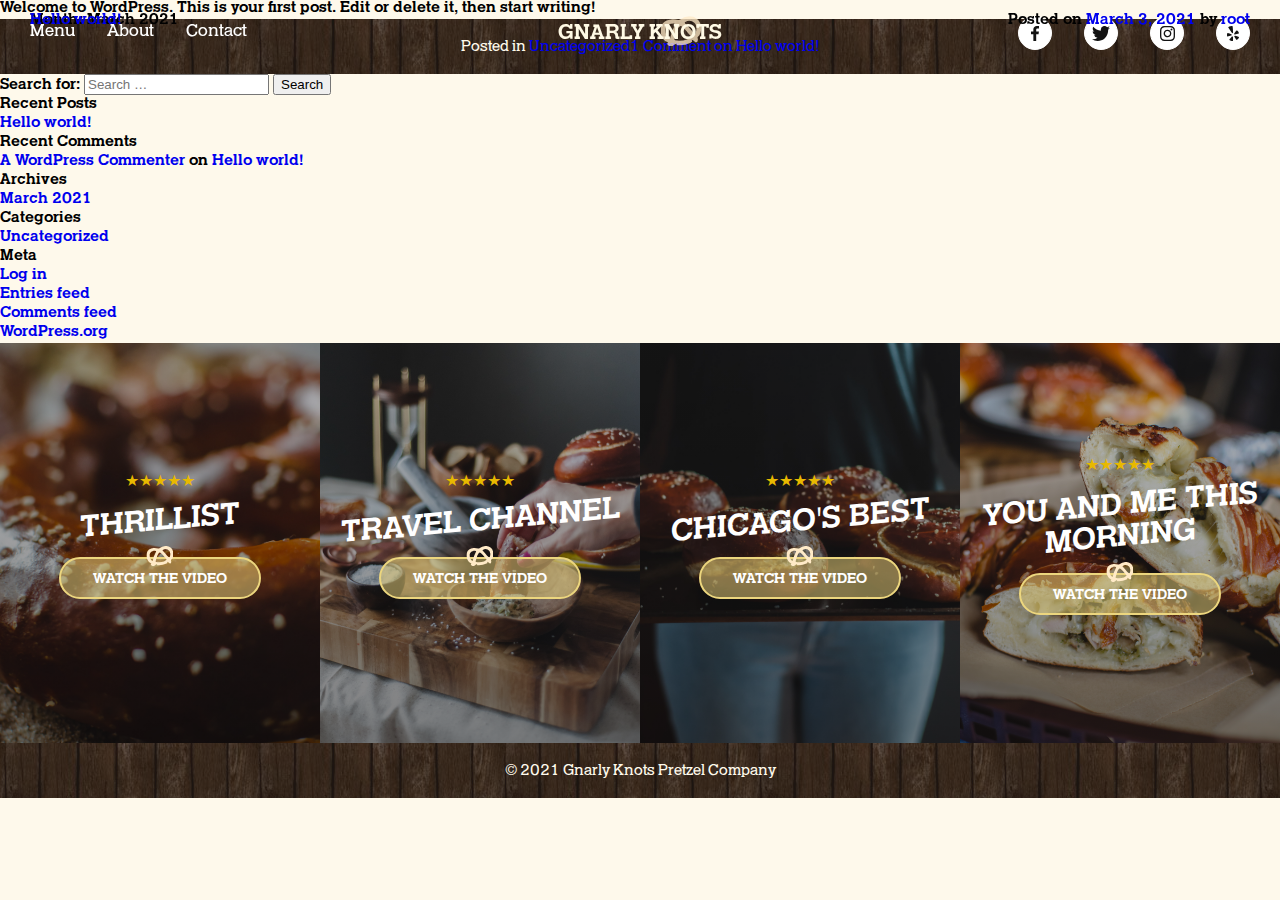
<file: 2021/03/index.html>
<!doctype html>
<html lang="en-US">

<head>
	<meta charset="UTF-8">
	<meta name="viewport" content="width=device-width, initial-scale=1">
	<link rel="profile" href="https://gmpg.org/xfn/11">
	<title>March 2021 &#8211; Gnarly Knots Pretzel Company</title>
<meta name='robots' content='max-image-preview:large' />
<link rel='dns-prefetch' href='//s.w.org' />
<link rel="alternate" type="application/rss+xml" title="Gnarly Knots Pretzel Company &raquo; Feed" href="https://sathyaram.github.io/gnarlyknots-static/feed/" />
<link rel="alternate" type="application/rss+xml" title="Gnarly Knots Pretzel Company &raquo; Comments Feed" href="https://sathyaram.github.io/gnarlyknots-static/comments/feed/" />
		<script>
			window._wpemojiSettings = {"baseUrl":"https:\/\/s.w.org\/images\/core\/emoji\/13.0.1\/72x72\/","ext":".png","svgUrl":"https:\/\/s.w.org\/images\/core\/emoji\/13.0.1\/svg\/","svgExt":".svg","source":{"concatemoji":"https:\/\/sathyaram.github.io\/gnarlyknots-static\/wp-includes\/js\/wp-emoji-release.min.js?ver=5.7"}};
			!function(e,a,t){var n,r,o,i=a.createElement("canvas"),p=i.getContext&&i.getContext("2d");function s(e,t){var a=String.fromCharCode;p.clearRect(0,0,i.width,i.height),p.fillText(a.apply(this,e),0,0);e=i.toDataURL();return p.clearRect(0,0,i.width,i.height),p.fillText(a.apply(this,t),0,0),e===i.toDataURL()}function c(e){var t=a.createElement("script");t.src=e,t.defer=t.type="text/javascript",a.getElementsByTagName("head")[0].appendChild(t)}for(o=Array("flag","emoji"),t.supports={everything:!0,everythingExceptFlag:!0},r=0;r<o.length;r++)t.supports[o[r]]=function(e){if(!p||!p.fillText)return!1;switch(p.textBaseline="top",p.font="600 32px Arial",e){case"flag":return s([127987,65039,8205,9895,65039],[127987,65039,8203,9895,65039])?!1:!s([55356,56826,55356,56819],[55356,56826,8203,55356,56819])&&!s([55356,57332,56128,56423,56128,56418,56128,56421,56128,56430,56128,56423,56128,56447],[55356,57332,8203,56128,56423,8203,56128,56418,8203,56128,56421,8203,56128,56430,8203,56128,56423,8203,56128,56447]);case"emoji":return!s([55357,56424,8205,55356,57212],[55357,56424,8203,55356,57212])}return!1}(o[r]),t.supports.everything=t.supports.everything&&t.supports[o[r]],"flag"!==o[r]&&(t.supports.everythingExceptFlag=t.supports.everythingExceptFlag&&t.supports[o[r]]);t.supports.everythingExceptFlag=t.supports.everythingExceptFlag&&!t.supports.flag,t.DOMReady=!1,t.readyCallback=function(){t.DOMReady=!0},t.supports.everything||(n=function(){t.readyCallback()},a.addEventListener?(a.addEventListener("DOMContentLoaded",n,!1),e.addEventListener("load",n,!1)):(e.attachEvent("onload",n),a.attachEvent("onreadystatechange",function(){"complete"===a.readyState&&t.readyCallback()})),(n=t.source||{}).concatemoji?c(n.concatemoji):n.wpemoji&&n.twemoji&&(c(n.twemoji),c(n.wpemoji)))}(window,document,window._wpemojiSettings);
		</script>
		<style>
img.wp-smiley,
img.emoji {
	display: inline !important;
	border: none !important;
	box-shadow: none !important;
	height: 1em !important;
	width: 1em !important;
	margin: 0 .07em !important;
	vertical-align: -0.1em !important;
	background: none !important;
	padding: 0 !important;
}
</style>
	<link rel='stylesheet' id='wp-block-library-css'  href='https://sathyaram.github.io/gnarlyknots-static/wp-includes/css/dist/block-library/style.min.css?ver=5.7' media='all' />
<link rel='stylesheet' id='local_web_fonts-css'  href='https://sathyaram.github.io/gnarlyknots-static/wp-content/themes/gnarlyknots/font.css?ver=5.7' media='all' />
<link rel='stylesheet' id='my-site-style-css'  href='https://sathyaram.github.io/gnarlyknots-static/wp-content/themes/gnarlyknots/style.css?ver=1.0.0' media='all' />
<link rel='stylesheet' id='slick-css-css'  href='https://sathyaram.github.io/gnarlyknots-static/wp-content/themes/gnarlyknots/src/css/slick.css?ver=5.7' media='all' />
<link rel='stylesheet' id='slick-theme-css-css'  href='https://sathyaram.github.io/gnarlyknots-static/wp-content/themes/gnarlyknots/src/css/slick-theme.css?ver=5.7' media='all' />
<link rel="https://api.w.org/" href="https://sathyaram.github.io/gnarlyknots-static/wp-json/" /><link rel="EditURI" type="application/rsd+xml" title="RSD" href="https://sathyaram.github.io/gnarlyknots-static/xmlrpc.php?rsd" />
<link rel="wlwmanifest" type="application/wlwmanifest+xml" href="https://sathyaram.github.io/gnarlyknots-static/wp-includes/wlwmanifest.xml" /> 
<meta name="generator" content="WordPress 5.7" />
<style>.recentcomments a{display:inline !important;padding:0 !important;margin:0 !important;}</style><link rel="icon" href="https://sathyaram.github.io/gnarlyknots-static/wp-content/uploads/2021/03/cropped-favicon-2-32x32.png" sizes="32x32" />
<link rel="icon" href="https://sathyaram.github.io/gnarlyknots-static/wp-content/uploads/2021/03/cropped-favicon-2-192x192.png" sizes="192x192" />
<link rel="apple-touch-icon" href="https://sathyaram.github.io/gnarlyknots-static/wp-content/uploads/2021/03/cropped-favicon-2-180x180.png" />
<meta name="msapplication-TileImage" content="https://sathyaram.github.io/gnarlyknots-static/wp-content/uploads/2021/03/cropped-favicon-2-270x270.png" />
	<meta property="og:title" content="Gnarly Knots Pretzel Company" />
	<meta property="og:url" content="https://gnarlyknots.com" />
	<meta property="og:type" content="restaurant" />
	<meta property="og:image" content="/wp-content/themes/gnarlyknots/images/og-image.png" />
	<meta property="og:description" content="Gourmet Pretzel Company" />
	<meta content="#ECD67E" name="theme-color">
	<meta http-equiv="X-UA-Compatible" content="IE=edge">
	<link rel="canonical" href="https://gnarlyknots.com/" />
</head>

<body class="archive date hfeed">
		<div id="page" class="site">
		<!-- <a class="skip-link screen-reader-text" href="#content">
		Skip to content	</a> -->
		<header role="banner">
			<ul class="main-menu">
				<li><a href="https://sathyaram.github.io/gnarlyknots-static/">Home</a></li>
				<li><a href="https://sathyaram.github.io/gnarlyknots-static/#menu">Menu</a></li>
				<li><a href="https://sathyaram.github.io/gnarlyknots-static/2021/03/about">About</a></li>
				<li><a href="https://sathyaram.github.io/gnarlyknots-static/2021/03/contact">Contact</a></li>
			</ul>
			<h1 class="logo">
				<a href="https://sathyaram.github.io/gnarlyknots-static/">
					<h1>Gnarly Knots</h1>
				</a>
			</h1>
			<nav class="social-media" role="navigation">
				<a target="_blank" rel="noopener noreferrer" href="https://www.facebook.com/Gnarly-Knots-Pretzel-Company-266064870082466/">
					<img src="https://sathyaram.github.io/gnarlyknots-static/wp-content/themes/gnarlyknots/images/facebook-f.svg" alt="facebook">
				</a>
				<a target="_blank" rel="noopener noreferrer" href="https://twitter.com/gnarlyknot?lang=en">
					<img src="https://sathyaram.github.io/gnarlyknots-static/wp-content/themes/gnarlyknots/images/twitter.svg" alt="twitter">
				</a>
				<a target="_blank" rel="noopener noreferrer" href="https://www.instagram.com/gnarlyknots/?hl=en">
					<img src="https://sathyaram.github.io/gnarlyknots-static/wp-content/themes/gnarlyknots/images/instagram.svg" alt="instagram">
				</a>
				<a target="_blank" rel="noopener noreferrer" href="https://www.yelp.com/biz/gnarly-knots-pretzel-co-winfield">
					<img src="https://sathyaram.github.io/gnarlyknots-static/wp-content/themes/gnarlyknots/images/yelp.svg" alt="yelp">
				</a>
			</nav>
		</header>
		<div id="content" class="site-content">
	<div id="primary" class="content-area">
		<main id="main" class="site-main">

		
			<header class="page-header">
				<h1 class="page-title">Month: <span>March 2021</span></h1>			</header><!-- .page-header -->

			
<article id="post-1" class="post-1 post type-post status-publish format-standard hentry category-uncategorized">
	<header class="entry-header">
		<h2 class="entry-title"><a href="https://sathyaram.github.io/gnarlyknots-static/2021/03/03/hello-world/" rel="bookmark">Hello world!</a></h2>			<div class="entry-meta">
				<span class="posted-on">Posted on <a href="https://sathyaram.github.io/gnarlyknots-static/2021/03/03/hello-world/" rel="bookmark"><time class="entry-date published updated" datetime="2021-03-03T00:49:00+00:00">March 3, 2021</time></a></span><span class="byline"> by <span class="author vcard"><a class="url fn n" href="https://sathyaram.github.io/gnarlyknots-static/author/root/">root</a></span></span>			</div><!-- .entry-meta -->
			</header><!-- .entry-header -->

	
	<div class="entry-content">
		
<p>Welcome to WordPress. This is your first post. Edit or delete it, then start writing!</p>
	</div><!-- .entry-content -->

	<footer class="entry-footer">
		<span class="cat-links">Posted in <a href="https://sathyaram.github.io/gnarlyknots-static/category/uncategorized/" rel="category tag">Uncategorized</a></span><span class="comments-link"><a href="https://sathyaram.github.io/gnarlyknots-static/2021/03/03/hello-world/#comments">1 Comment<span class="screen-reader-text"> on Hello world!</span></a></span>	</footer><!-- .entry-footer -->
</article><!-- #post-1 -->

		</main><!-- #main -->
	</div><!-- #primary -->


<aside id="secondary" class="widget-area">
	<section id="search-2" class="widget widget_search"><form role="search" method="get" class="search-form" action="https://sathyaram.github.io/gnarlyknots-static/">
				<label>
					<span class="screen-reader-text">Search for:</span>
					<input type="search" class="search-field" placeholder="Search &hellip;" value="" name="s" />
				</label>
				<input type="submit" class="search-submit" value="Search" />
			</form></section>
		<section id="recent-posts-2" class="widget widget_recent_entries">
		<h2 class="widget-title">Recent Posts</h2>
		<ul>
											<li>
					<a href="https://sathyaram.github.io/gnarlyknots-static/2021/03/03/hello-world/">Hello world!</a>
									</li>
					</ul>

		</section><section id="recent-comments-2" class="widget widget_recent_comments"><h2 class="widget-title">Recent Comments</h2><ul id="recentcomments"><li class="recentcomments"><span class="comment-author-link"><a href='https://wordpress.org/' rel='external nofollow ugc' class='url'>A WordPress Commenter</a></span> on <a href="https://sathyaram.github.io/gnarlyknots-static/2021/03/03/hello-world/#comment-1">Hello world!</a></li></ul></section><section id="archives-2" class="widget widget_archive"><h2 class="widget-title">Archives</h2>
			<ul>
					<li><a href='https://sathyaram.github.io/gnarlyknots-static/2021/03/' aria-current="page">March 2021</a></li>
			</ul>

			</section><section id="categories-2" class="widget widget_categories"><h2 class="widget-title">Categories</h2>
			<ul>
					<li class="cat-item cat-item-1"><a href="https://sathyaram.github.io/gnarlyknots-static/category/uncategorized/">Uncategorized</a>
</li>
			</ul>

			</section><section id="meta-2" class="widget widget_meta"><h2 class="widget-title">Meta</h2>
		<ul>
						<li><a href="https://sathyaram.github.io/gnarlyknots-static/wp-login.php">Log in</a></li>
			<li><a href="https://sathyaram.github.io/gnarlyknots-static/feed/">Entries feed</a></li>
			<li><a href="https://sathyaram.github.io/gnarlyknots-static/comments/feed/">Comments feed</a></li>

			<li><a href="https://wordpress.org/">WordPress.org</a></li>
		</ul>

		</section></aside><!-- #secondary -->
	</div><!-- #content -->
	<section class="testimonials">
		<!-- <div class="section-header">
			<h3>The Critics Have Spoken!</h3>
		</div> -->
  <div class="testimonial">
	<div class="stars">
		★★★★★
		</div>
    <div class="testimonial-title">Thrillist</div>
    <a rel="noopener noreferrer" class="gnarly-button" target="_blank" href="https://www.thrillist.com/eat/nation/gnarly-knots-pretzel-company-stuffed-birthday-cake">
     Watch the Video
    </a>
  </div>
  <div class="testimonial">
	<div class="stars">
		★★★★★
		</div>
    <div class="testimonial-title">Travel Channel</div>
    <a rel="noopener noreferrer" class="gnarly-button" target="_blank" href="https://sathyaram.github.io/gnarlyknots-static/">
      Watch the Video
    </a>
  </div>
  <div class="testimonial">
	<div class="stars">
		★★★★★
		</div>
    <div class="testimonial-title">Chicago's Best</div>
    <a class="gnarly-button" rel="noopener noreferrer" target="_blank" href="https://www.youtube.com/watch?v=km354XvvDIU">
      Watch the Video
    </a>
  </div>
  <div class="testimonial">
		<div class="stars">
		★★★★★
		</div>
    <div class="testimonial-title">You and Me This Morning</div>
    <a rel="noopener noreferrer" class="gnarly-button" target="_blank" href="https://www.youtube.com/watch?v=2zD4q8puKV8">
      Watch the Video
    </a>
  </div>
</section>
	<footer>
	© 2021 Gnarly Knots Pretzel Company
	</footer>
</div><!-- #page -->

</body>
<script src='https://sathyaram.github.io/gnarlyknots-static/wp-content/themes/gnarlyknots/js/plugins.min.js?ver=1.0.0' id='my-site-plugins-js'></script>
<script src='https://sathyaram.github.io/gnarlyknots-static/wp-content/themes/gnarlyknots/js/main.min.js?ver=1.0.0' id='my-site-main-js'></script>
<script src='https://sathyaram.github.io/gnarlyknots-static/wp-content/themes/gnarlyknots/js/custom.js?ver=1.0.0' id='my-site-custom-js'></script>
<script src='https://sathyaram.github.io/gnarlyknots-static/wp-includes/js/wp-embed.min.js?ver=5.7' id='wp-embed-js'></script>
</html>
</file>
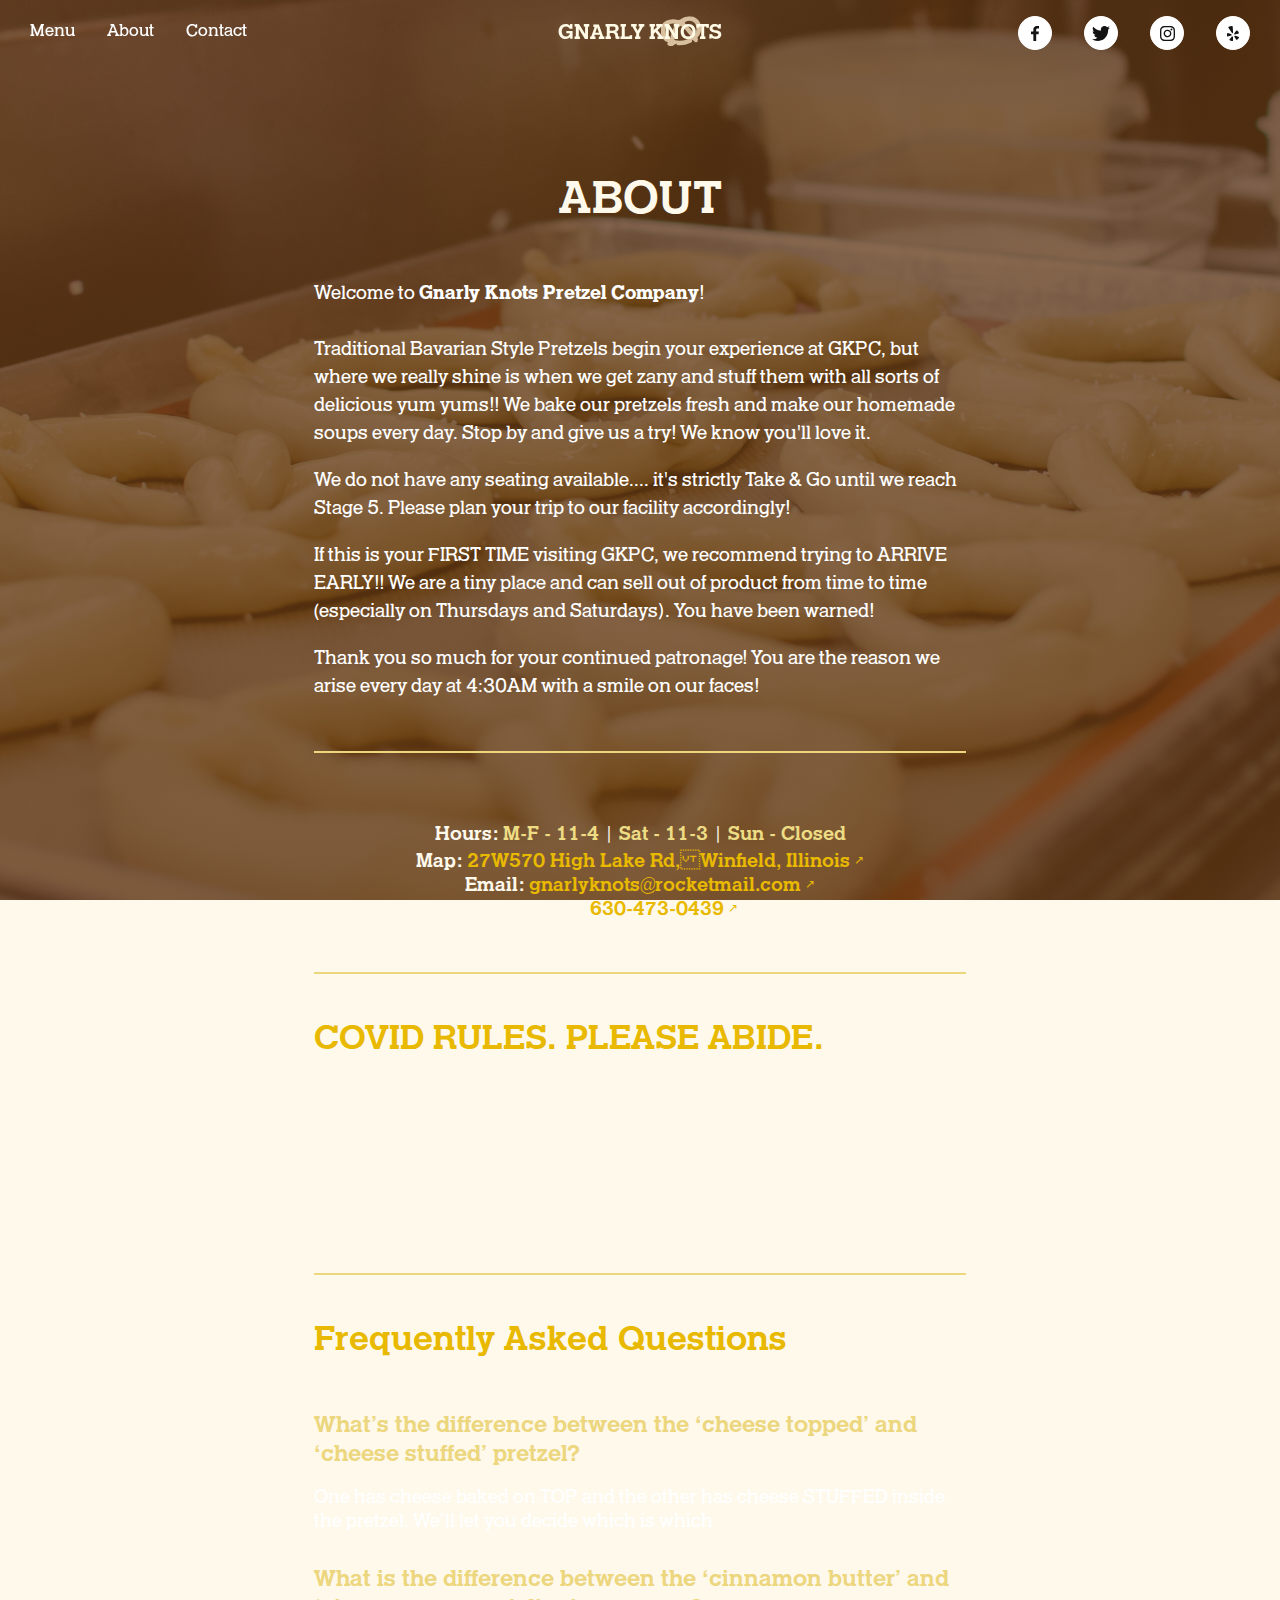
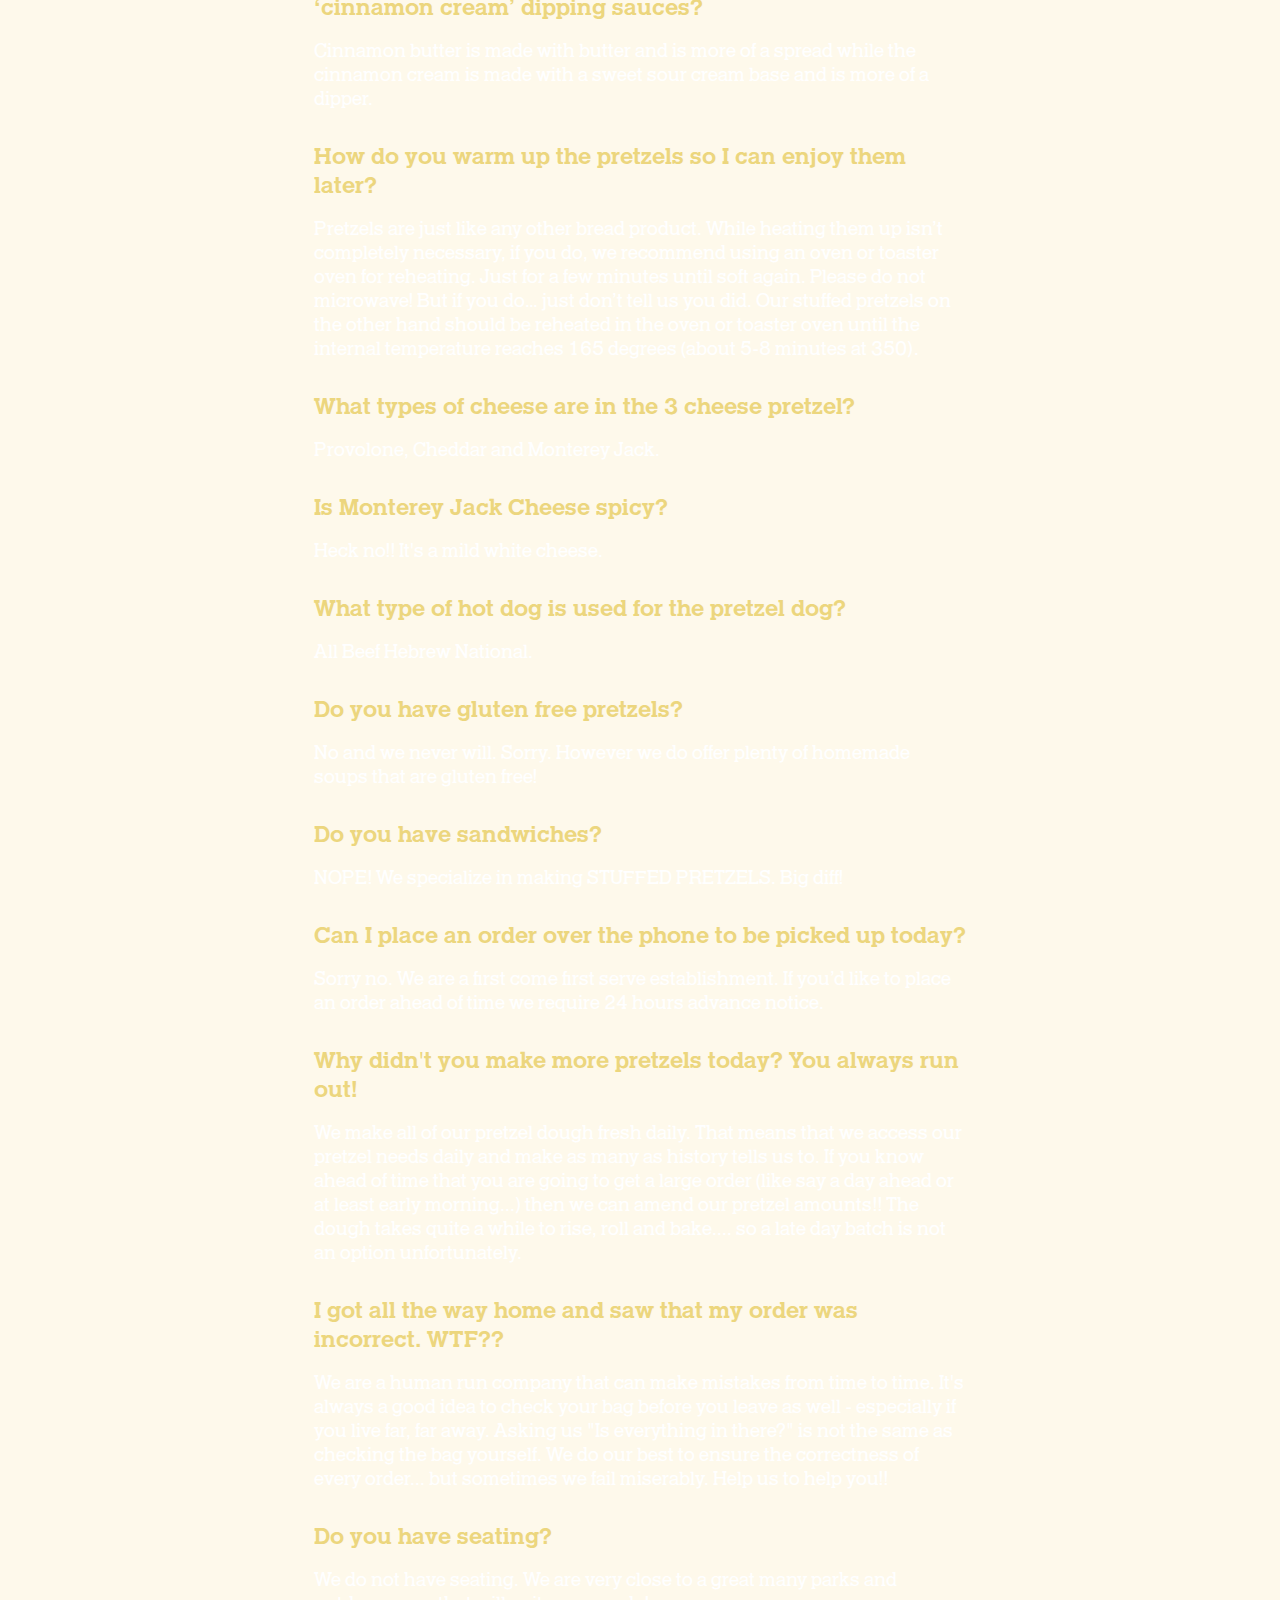
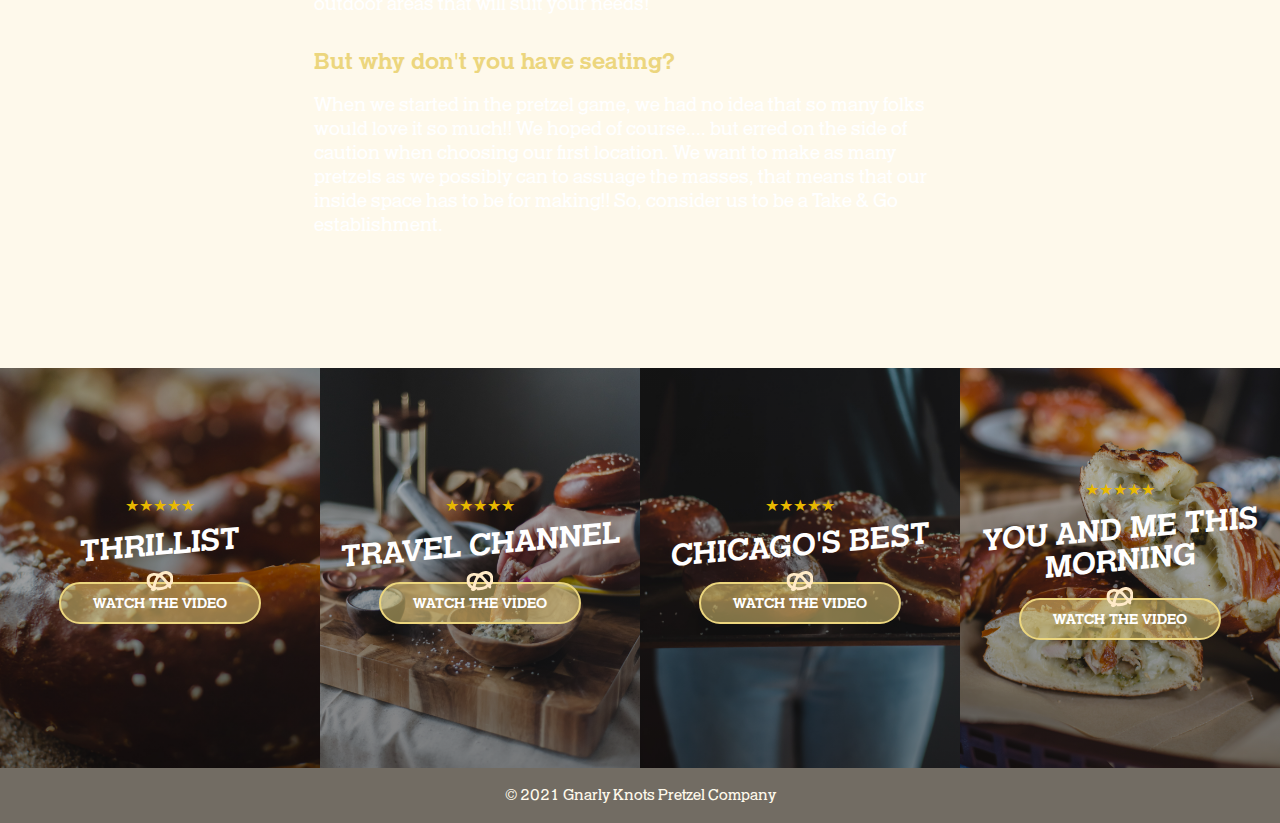
<file: about/about/index.html>
<!DOCTYPE html>
<html>
	<head>
		<title>Redirecting...</title>
		<meta http-equiv="refresh" content="0;url=https://sathyaram.github.io/gnarlyknots-static/about/">
	</head>
	<body>
		<script type="text/javascript">
			window.location = "https://sathyaram.github.io/gnarlyknots-static/about/";
		</script>

		<p>You are being redirected to <a href="https://sathyaram.github.io/gnarlyknots-static/about/">https://sathyaram.github.io/gnarlyknots-static/about/</a></p>
	</body>
</html>
</file>
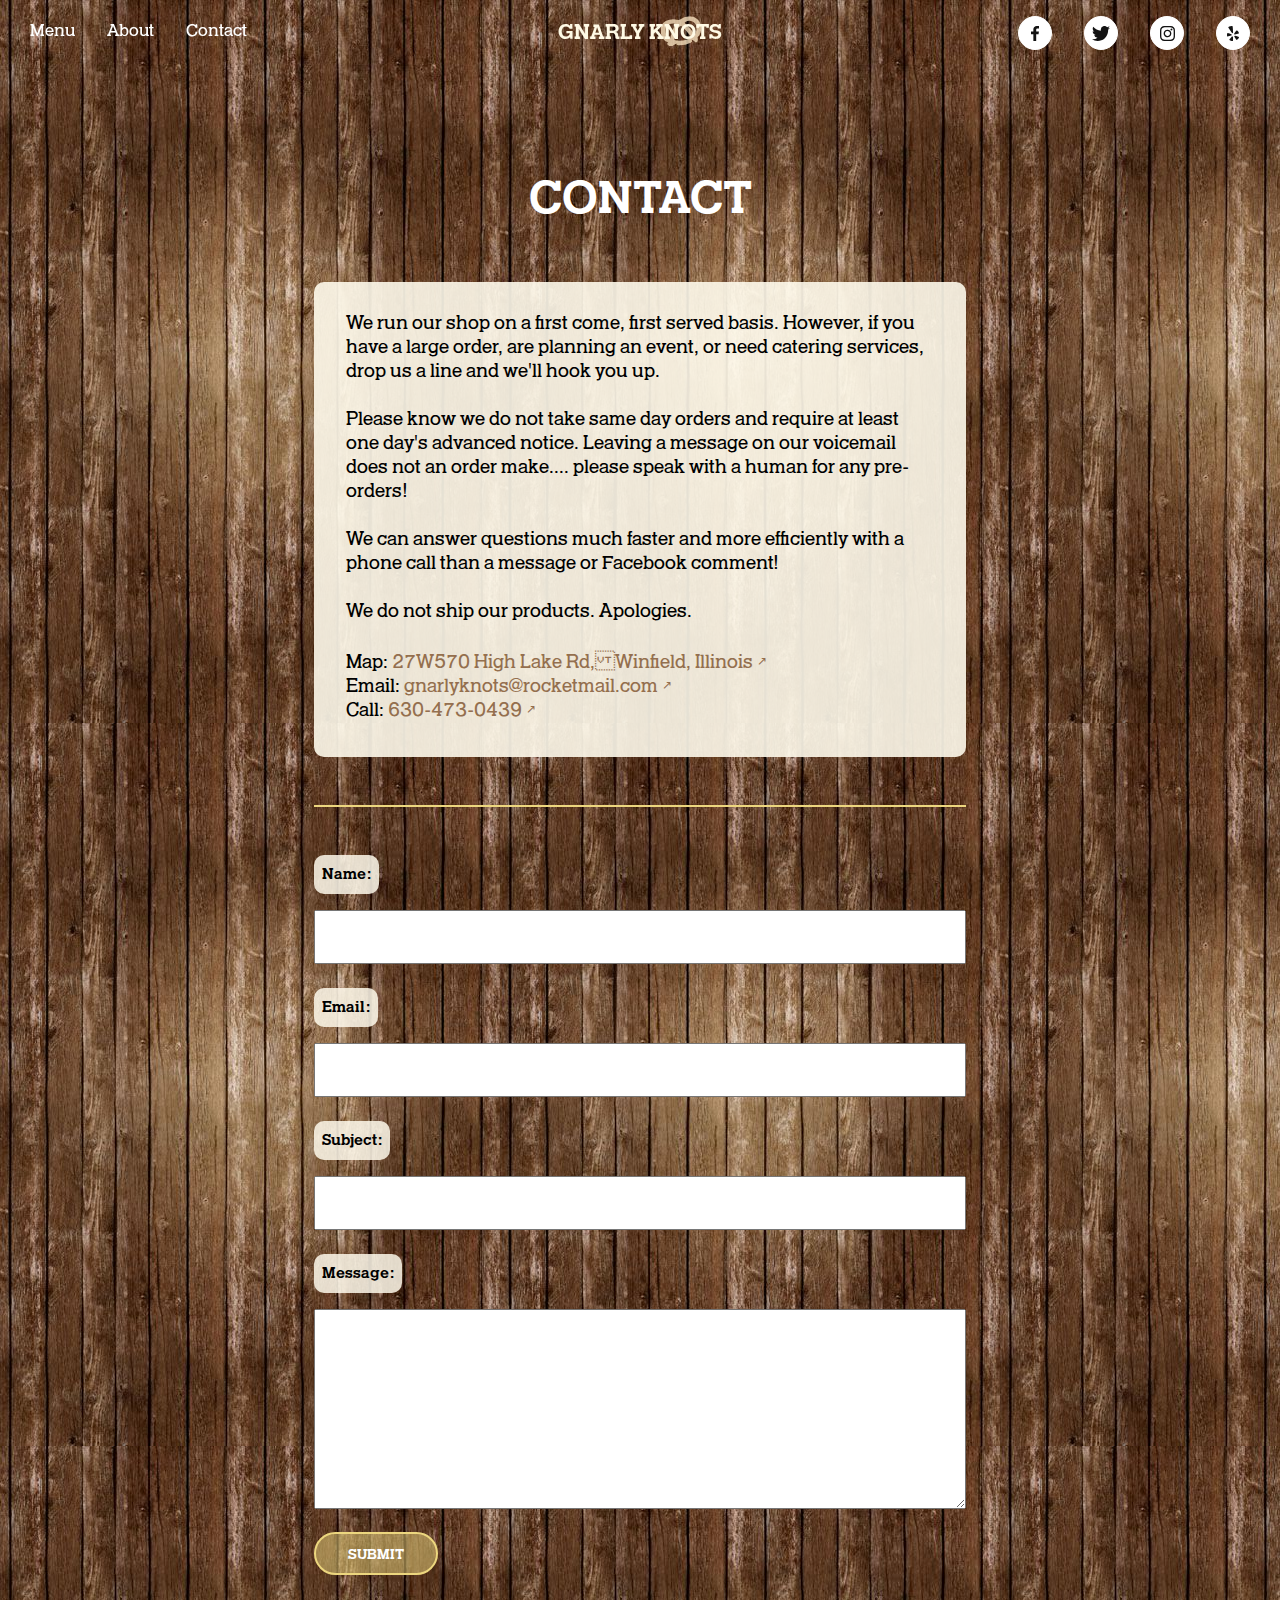
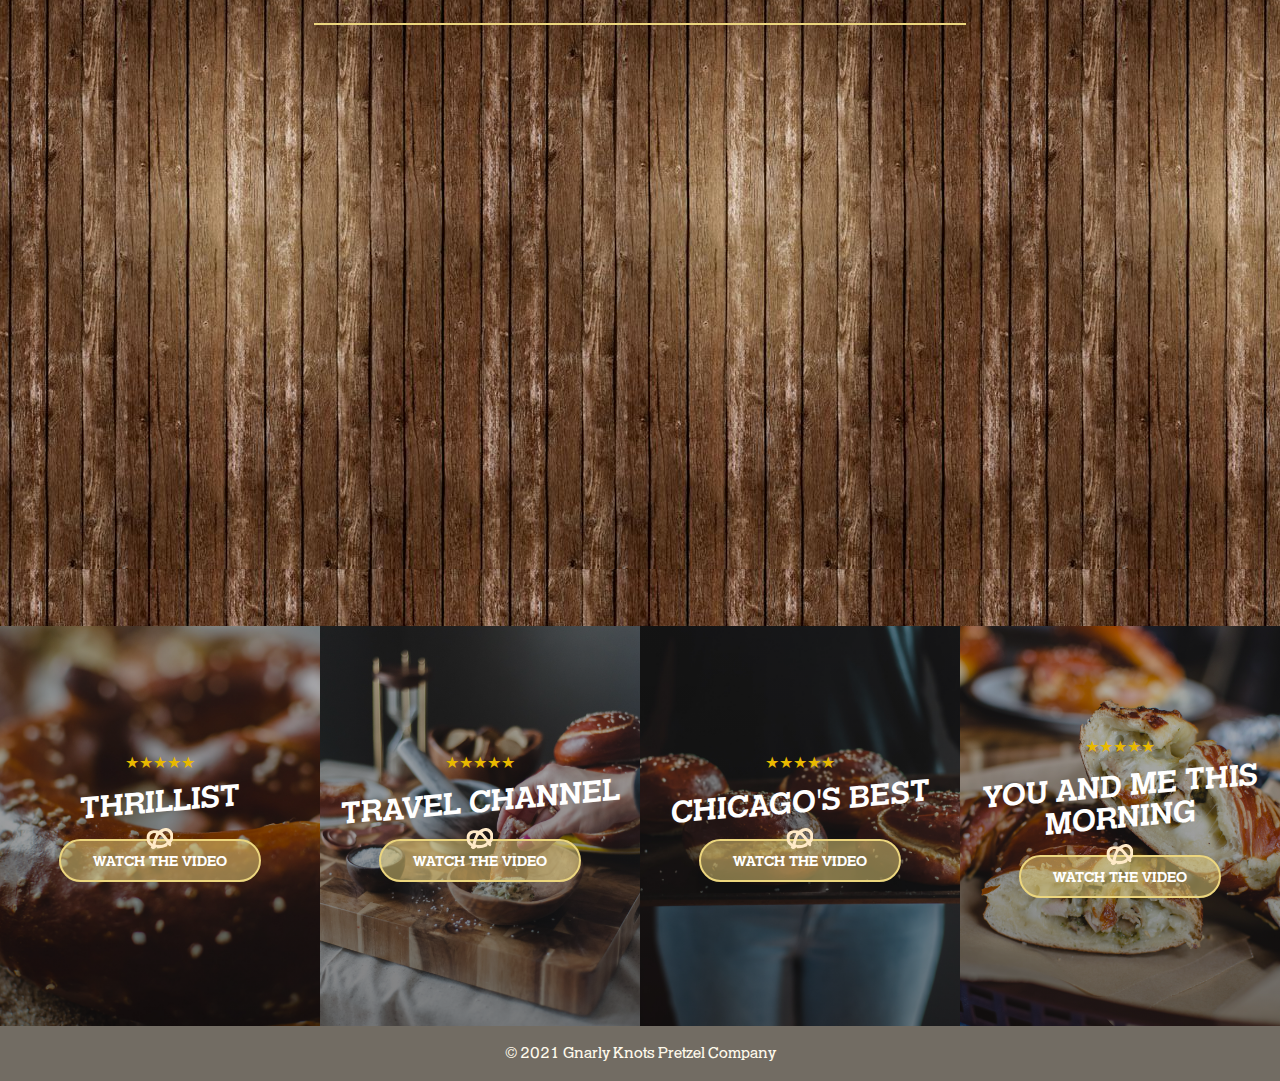
<file: about/contact/index.html>
<!DOCTYPE html>
<html>
	<head>
		<title>Redirecting...</title>
		<meta http-equiv="refresh" content="0;url=https://sathyaram.github.io/gnarlyknots-static/contact/">
	</head>
	<body>
		<script type="text/javascript">
			window.location = "https://sathyaram.github.io/gnarlyknots-static/contact/";
		</script>

		<p>You are being redirected to <a href="https://sathyaram.github.io/gnarlyknots-static/contact/">https://sathyaram.github.io/gnarlyknots-static/contact/</a></p>
	</body>
</html>
</file>
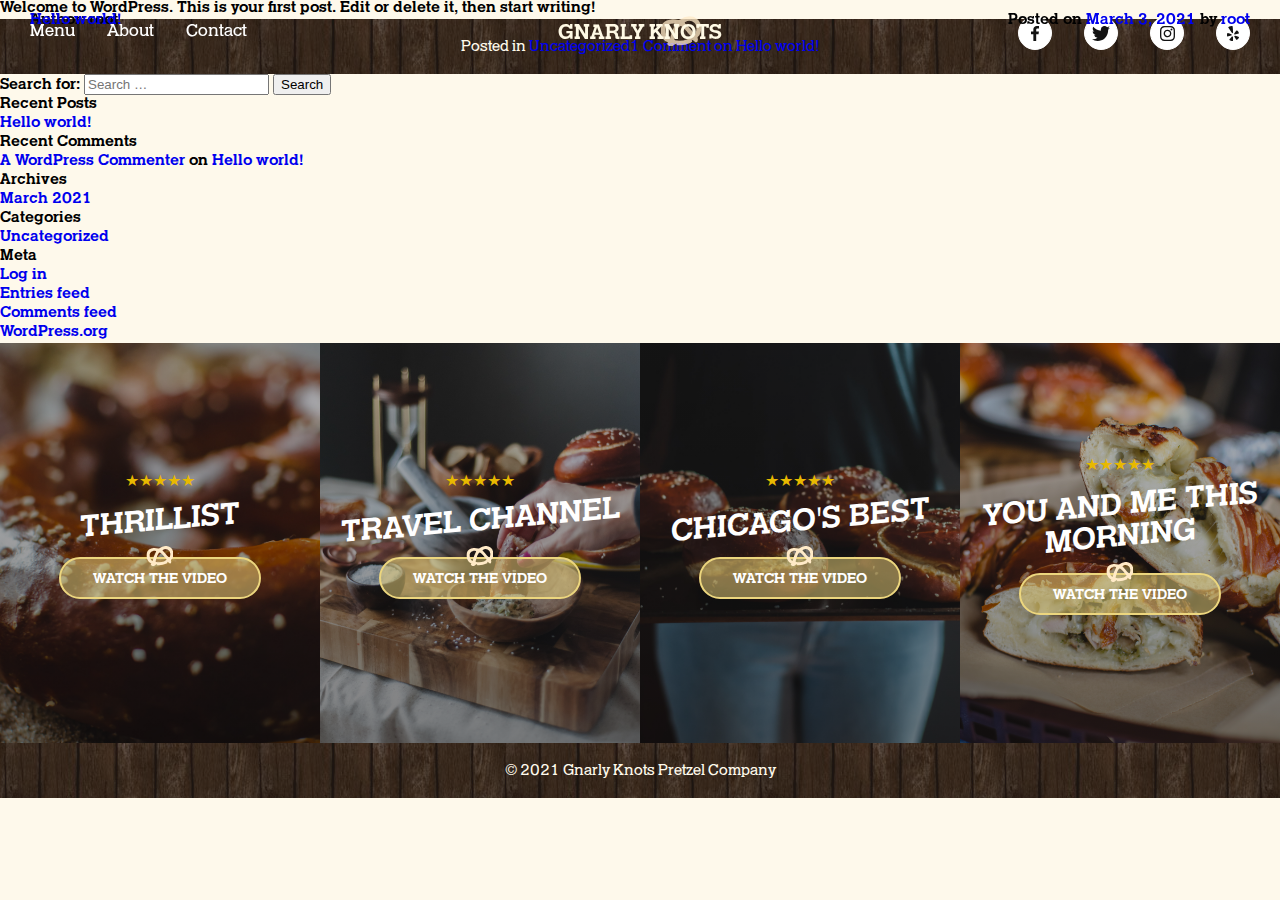
<file: author/root/index.html>
<!doctype html>
<html lang="en-US">

<head>
	<meta charset="UTF-8">
	<meta name="viewport" content="width=device-width, initial-scale=1">
	<link rel="profile" href="https://gmpg.org/xfn/11">
	<title>root &#8211; Gnarly Knots Pretzel Company</title>
<meta name='robots' content='max-image-preview:large' />
<link rel='dns-prefetch' href='//s.w.org' />
<link rel="alternate" type="application/rss+xml" title="Gnarly Knots Pretzel Company &raquo; Feed" href="https://sathyaram.github.io/gnarlyknots-static/feed/" />
<link rel="alternate" type="application/rss+xml" title="Gnarly Knots Pretzel Company &raquo; Comments Feed" href="https://sathyaram.github.io/gnarlyknots-static/comments/feed/" />
<link rel="alternate" type="application/rss+xml" title="Gnarly Knots Pretzel Company &raquo; Posts by root Feed" href="https://sathyaram.github.io/gnarlyknots-static/author/root/feed/" />
		<script>
			window._wpemojiSettings = {"baseUrl":"https:\/\/s.w.org\/images\/core\/emoji\/13.0.1\/72x72\/","ext":".png","svgUrl":"https:\/\/s.w.org\/images\/core\/emoji\/13.0.1\/svg\/","svgExt":".svg","source":{"concatemoji":"https:\/\/sathyaram.github.io\/gnarlyknots-static\/wp-includes\/js\/wp-emoji-release.min.js?ver=5.7"}};
			!function(e,a,t){var n,r,o,i=a.createElement("canvas"),p=i.getContext&&i.getContext("2d");function s(e,t){var a=String.fromCharCode;p.clearRect(0,0,i.width,i.height),p.fillText(a.apply(this,e),0,0);e=i.toDataURL();return p.clearRect(0,0,i.width,i.height),p.fillText(a.apply(this,t),0,0),e===i.toDataURL()}function c(e){var t=a.createElement("script");t.src=e,t.defer=t.type="text/javascript",a.getElementsByTagName("head")[0].appendChild(t)}for(o=Array("flag","emoji"),t.supports={everything:!0,everythingExceptFlag:!0},r=0;r<o.length;r++)t.supports[o[r]]=function(e){if(!p||!p.fillText)return!1;switch(p.textBaseline="top",p.font="600 32px Arial",e){case"flag":return s([127987,65039,8205,9895,65039],[127987,65039,8203,9895,65039])?!1:!s([55356,56826,55356,56819],[55356,56826,8203,55356,56819])&&!s([55356,57332,56128,56423,56128,56418,56128,56421,56128,56430,56128,56423,56128,56447],[55356,57332,8203,56128,56423,8203,56128,56418,8203,56128,56421,8203,56128,56430,8203,56128,56423,8203,56128,56447]);case"emoji":return!s([55357,56424,8205,55356,57212],[55357,56424,8203,55356,57212])}return!1}(o[r]),t.supports.everything=t.supports.everything&&t.supports[o[r]],"flag"!==o[r]&&(t.supports.everythingExceptFlag=t.supports.everythingExceptFlag&&t.supports[o[r]]);t.supports.everythingExceptFlag=t.supports.everythingExceptFlag&&!t.supports.flag,t.DOMReady=!1,t.readyCallback=function(){t.DOMReady=!0},t.supports.everything||(n=function(){t.readyCallback()},a.addEventListener?(a.addEventListener("DOMContentLoaded",n,!1),e.addEventListener("load",n,!1)):(e.attachEvent("onload",n),a.attachEvent("onreadystatechange",function(){"complete"===a.readyState&&t.readyCallback()})),(n=t.source||{}).concatemoji?c(n.concatemoji):n.wpemoji&&n.twemoji&&(c(n.twemoji),c(n.wpemoji)))}(window,document,window._wpemojiSettings);
		</script>
		<style>
img.wp-smiley,
img.emoji {
	display: inline !important;
	border: none !important;
	box-shadow: none !important;
	height: 1em !important;
	width: 1em !important;
	margin: 0 .07em !important;
	vertical-align: -0.1em !important;
	background: none !important;
	padding: 0 !important;
}
</style>
	<link rel='stylesheet' id='wp-block-library-css'  href='https://sathyaram.github.io/gnarlyknots-static/wp-includes/css/dist/block-library/style.min.css?ver=5.7' media='all' />
<link rel='stylesheet' id='local_web_fonts-css'  href='https://sathyaram.github.io/gnarlyknots-static/wp-content/themes/gnarlyknots/font.css?ver=5.7' media='all' />
<link rel='stylesheet' id='my-site-style-css'  href='https://sathyaram.github.io/gnarlyknots-static/wp-content/themes/gnarlyknots/style.css?ver=1.0.0' media='all' />
<link rel='stylesheet' id='slick-css-css'  href='https://sathyaram.github.io/gnarlyknots-static/wp-content/themes/gnarlyknots/src/css/slick.css?ver=5.7' media='all' />
<link rel='stylesheet' id='slick-theme-css-css'  href='https://sathyaram.github.io/gnarlyknots-static/wp-content/themes/gnarlyknots/src/css/slick-theme.css?ver=5.7' media='all' />
<link rel="https://api.w.org/" href="https://sathyaram.github.io/gnarlyknots-static/wp-json/" /><link rel="alternate" type="application/json" href="https://sathyaram.github.io/gnarlyknots-static/wp-json/wp/v2/users/1" /><link rel="EditURI" type="application/rsd+xml" title="RSD" href="https://sathyaram.github.io/gnarlyknots-static/xmlrpc.php?rsd" />
<link rel="wlwmanifest" type="application/wlwmanifest+xml" href="https://sathyaram.github.io/gnarlyknots-static/wp-includes/wlwmanifest.xml" /> 
<meta name="generator" content="WordPress 5.7" />
<style>.recentcomments a{display:inline !important;padding:0 !important;margin:0 !important;}</style><link rel="icon" href="https://sathyaram.github.io/gnarlyknots-static/wp-content/uploads/2021/03/cropped-favicon-2-32x32.png" sizes="32x32" />
<link rel="icon" href="https://sathyaram.github.io/gnarlyknots-static/wp-content/uploads/2021/03/cropped-favicon-2-192x192.png" sizes="192x192" />
<link rel="apple-touch-icon" href="https://sathyaram.github.io/gnarlyknots-static/wp-content/uploads/2021/03/cropped-favicon-2-180x180.png" />
<meta name="msapplication-TileImage" content="https://sathyaram.github.io/gnarlyknots-static/wp-content/uploads/2021/03/cropped-favicon-2-270x270.png" />
	<meta property="og:title" content="Gnarly Knots Pretzel Company" />
	<meta property="og:url" content="https://gnarlyknots.com" />
	<meta property="og:type" content="restaurant" />
	<meta property="og:image" content="/wp-content/themes/gnarlyknots/images/og-image.png" />
	<meta property="og:description" content="Gourmet Pretzel Company" />
	<meta content="#ECD67E" name="theme-color">
	<meta http-equiv="X-UA-Compatible" content="IE=edge">
	<link rel="canonical" href="https://gnarlyknots.com/" />
</head>

<body class="archive author author-root author-1 hfeed">
		<div id="page" class="site">
		<!-- <a class="skip-link screen-reader-text" href="#content">
		Skip to content	</a> -->
		<header role="banner">
			<ul class="main-menu">
				<li><a href="https://sathyaram.github.io/gnarlyknots-static/">Home</a></li>
				<li><a href="https://sathyaram.github.io/gnarlyknots-static/#menu">Menu</a></li>
				<li><a href="https://sathyaram.github.io/gnarlyknots-static/author/root/about">About</a></li>
				<li><a href="https://sathyaram.github.io/gnarlyknots-static/author/root/contact">Contact</a></li>
			</ul>
			<h1 class="logo">
				<a href="https://sathyaram.github.io/gnarlyknots-static/">
					<h1>Gnarly Knots</h1>
				</a>
			</h1>
			<nav class="social-media" role="navigation">
				<a target="_blank" rel="noopener noreferrer" href="https://www.facebook.com/Gnarly-Knots-Pretzel-Company-266064870082466/">
					<img src="https://sathyaram.github.io/gnarlyknots-static/wp-content/themes/gnarlyknots/images/facebook-f.svg" alt="facebook">
				</a>
				<a target="_blank" rel="noopener noreferrer" href="https://twitter.com/gnarlyknot?lang=en">
					<img src="https://sathyaram.github.io/gnarlyknots-static/wp-content/themes/gnarlyknots/images/twitter.svg" alt="twitter">
				</a>
				<a target="_blank" rel="noopener noreferrer" href="https://www.instagram.com/gnarlyknots/?hl=en">
					<img src="https://sathyaram.github.io/gnarlyknots-static/wp-content/themes/gnarlyknots/images/instagram.svg" alt="instagram">
				</a>
				<a target="_blank" rel="noopener noreferrer" href="https://www.yelp.com/biz/gnarly-knots-pretzel-co-winfield">
					<img src="https://sathyaram.github.io/gnarlyknots-static/wp-content/themes/gnarlyknots/images/yelp.svg" alt="yelp">
				</a>
			</nav>
		</header>
		<div id="content" class="site-content">
	<div id="primary" class="content-area">
		<main id="main" class="site-main">

		
			<header class="page-header">
				<h1 class="page-title">Author: <span>root</span></h1>			</header><!-- .page-header -->

			
<article id="post-1" class="post-1 post type-post status-publish format-standard hentry category-uncategorized">
	<header class="entry-header">
		<h2 class="entry-title"><a href="https://sathyaram.github.io/gnarlyknots-static/2021/03/03/hello-world/" rel="bookmark">Hello world!</a></h2>			<div class="entry-meta">
				<span class="posted-on">Posted on <a href="https://sathyaram.github.io/gnarlyknots-static/2021/03/03/hello-world/" rel="bookmark"><time class="entry-date published updated" datetime="2021-03-03T00:49:00+00:00">March 3, 2021</time></a></span><span class="byline"> by <span class="author vcard"><a class="url fn n" href="https://sathyaram.github.io/gnarlyknots-static/author/root/">root</a></span></span>			</div><!-- .entry-meta -->
			</header><!-- .entry-header -->

	
	<div class="entry-content">
		
<p>Welcome to WordPress. This is your first post. Edit or delete it, then start writing!</p>
	</div><!-- .entry-content -->

	<footer class="entry-footer">
		<span class="cat-links">Posted in <a href="https://sathyaram.github.io/gnarlyknots-static/category/uncategorized/" rel="category tag">Uncategorized</a></span><span class="comments-link"><a href="https://sathyaram.github.io/gnarlyknots-static/2021/03/03/hello-world/#comments">1 Comment<span class="screen-reader-text"> on Hello world!</span></a></span>	</footer><!-- .entry-footer -->
</article><!-- #post-1 -->

		</main><!-- #main -->
	</div><!-- #primary -->


<aside id="secondary" class="widget-area">
	<section id="search-2" class="widget widget_search"><form role="search" method="get" class="search-form" action="https://sathyaram.github.io/gnarlyknots-static/">
				<label>
					<span class="screen-reader-text">Search for:</span>
					<input type="search" class="search-field" placeholder="Search &hellip;" value="" name="s" />
				</label>
				<input type="submit" class="search-submit" value="Search" />
			</form></section>
		<section id="recent-posts-2" class="widget widget_recent_entries">
		<h2 class="widget-title">Recent Posts</h2>
		<ul>
											<li>
					<a href="https://sathyaram.github.io/gnarlyknots-static/2021/03/03/hello-world/" aria-current="page">Hello world!</a>
									</li>
					</ul>

		</section><section id="recent-comments-2" class="widget widget_recent_comments"><h2 class="widget-title">Recent Comments</h2><ul id="recentcomments"><li class="recentcomments"><span class="comment-author-link"><a href='https://wordpress.org/' rel='external nofollow ugc' class='url'>A WordPress Commenter</a></span> on <a href="https://sathyaram.github.io/gnarlyknots-static/2021/03/03/hello-world/#comment-1">Hello world!</a></li></ul></section><section id="archives-2" class="widget widget_archive"><h2 class="widget-title">Archives</h2>
			<ul>
					<li><a href='https://sathyaram.github.io/gnarlyknots-static/2021/03/'>March 2021</a></li>
			</ul>

			</section><section id="categories-2" class="widget widget_categories"><h2 class="widget-title">Categories</h2>
			<ul>
					<li class="cat-item cat-item-1"><a href="https://sathyaram.github.io/gnarlyknots-static/category/uncategorized/">Uncategorized</a>
</li>
			</ul>

			</section><section id="meta-2" class="widget widget_meta"><h2 class="widget-title">Meta</h2>
		<ul>
						<li><a href="https://sathyaram.github.io/gnarlyknots-static/wp-login.php">Log in</a></li>
			<li><a href="https://sathyaram.github.io/gnarlyknots-static/feed/">Entries feed</a></li>
			<li><a href="https://sathyaram.github.io/gnarlyknots-static/comments/feed/">Comments feed</a></li>

			<li><a href="https://wordpress.org/">WordPress.org</a></li>
		</ul>

		</section></aside><!-- #secondary -->
	</div><!-- #content -->
	<section class="testimonials">
		<!-- <div class="section-header">
			<h3>The Critics Have Spoken!</h3>
		</div> -->
  <div class="testimonial">
	<div class="stars">
		★★★★★
		</div>
    <div class="testimonial-title">Thrillist</div>
    <a rel="noopener noreferrer" class="gnarly-button" target="_blank" href="https://www.thrillist.com/eat/nation/gnarly-knots-pretzel-company-stuffed-birthday-cake">
     Watch the Video
    </a>
  </div>
  <div class="testimonial">
	<div class="stars">
		★★★★★
		</div>
    <div class="testimonial-title">Travel Channel</div>
    <a rel="noopener noreferrer" class="gnarly-button" target="_blank" href="https://sathyaram.github.io/gnarlyknots-static/">
      Watch the Video
    </a>
  </div>
  <div class="testimonial">
	<div class="stars">
		★★★★★
		</div>
    <div class="testimonial-title">Chicago's Best</div>
    <a class="gnarly-button" rel="noopener noreferrer" target="_blank" href="https://www.youtube.com/watch?v=km354XvvDIU">
      Watch the Video
    </a>
  </div>
  <div class="testimonial">
		<div class="stars">
		★★★★★
		</div>
    <div class="testimonial-title">You and Me This Morning</div>
    <a rel="noopener noreferrer" class="gnarly-button" target="_blank" href="https://www.youtube.com/watch?v=2zD4q8puKV8">
      Watch the Video
    </a>
  </div>
</section>
	<footer>
	© 2021 Gnarly Knots Pretzel Company
	</footer>
</div><!-- #page -->

</body>
<script src='https://sathyaram.github.io/gnarlyknots-static/wp-content/themes/gnarlyknots/js/plugins.min.js?ver=1.0.0' id='my-site-plugins-js'></script>
<script src='https://sathyaram.github.io/gnarlyknots-static/wp-content/themes/gnarlyknots/js/main.min.js?ver=1.0.0' id='my-site-main-js'></script>
<script src='https://sathyaram.github.io/gnarlyknots-static/wp-content/themes/gnarlyknots/js/custom.js?ver=1.0.0' id='my-site-custom-js'></script>
<script src='https://sathyaram.github.io/gnarlyknots-static/wp-includes/js/wp-embed.min.js?ver=5.7' id='wp-embed-js'></script>
</html>
</file>
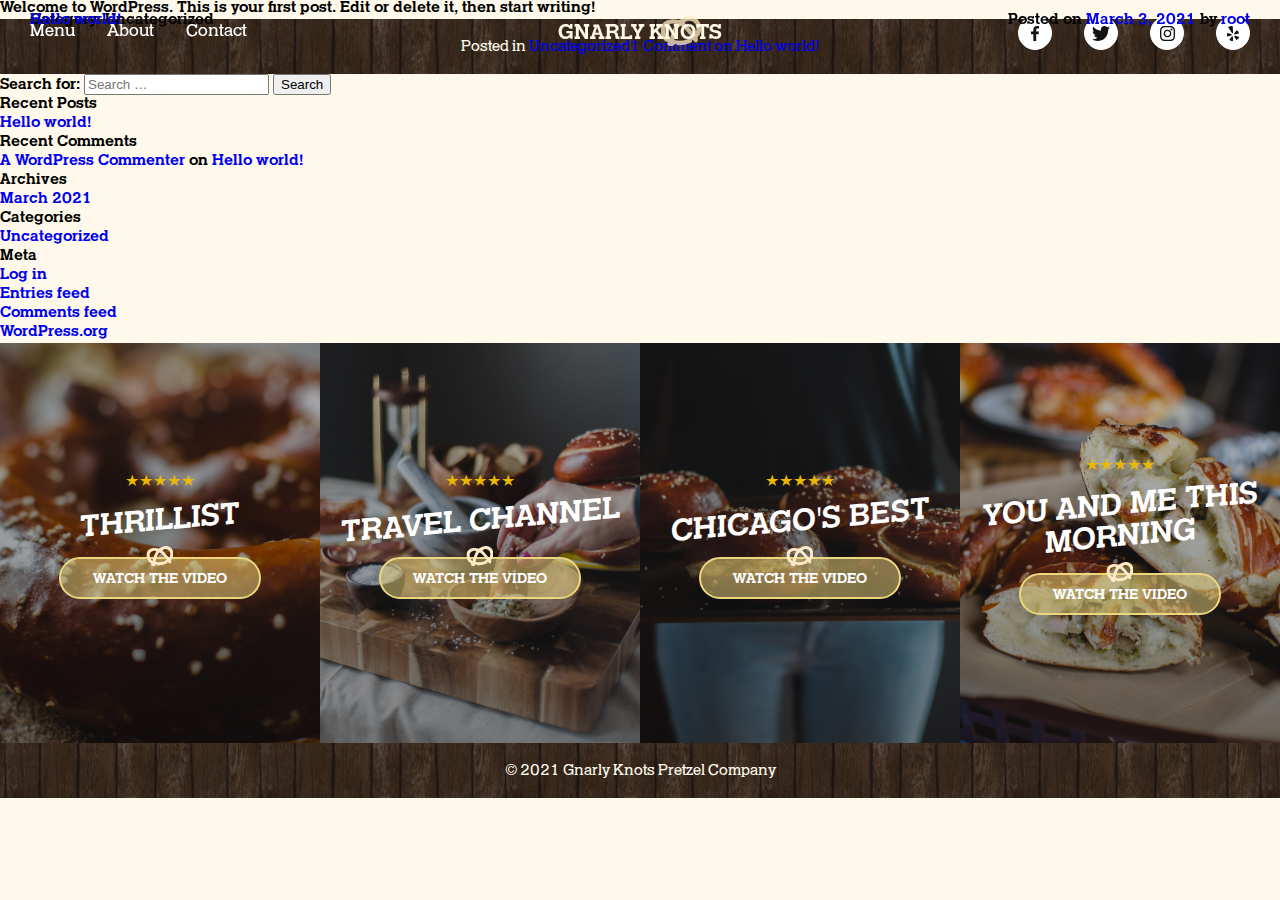
<file: category/uncategorized/index.html>
<!doctype html>
<html lang="en-US">

<head>
	<meta charset="UTF-8">
	<meta name="viewport" content="width=device-width, initial-scale=1">
	<link rel="profile" href="https://gmpg.org/xfn/11">
	<title>Uncategorized &#8211; Gnarly Knots Pretzel Company</title>
<meta name='robots' content='max-image-preview:large' />
<link rel='dns-prefetch' href='//s.w.org' />
<link rel="alternate" type="application/rss+xml" title="Gnarly Knots Pretzel Company &raquo; Feed" href="https://sathyaram.github.io/gnarlyknots-static/feed/" />
<link rel="alternate" type="application/rss+xml" title="Gnarly Knots Pretzel Company &raquo; Comments Feed" href="https://sathyaram.github.io/gnarlyknots-static/comments/feed/" />
<link rel="alternate" type="application/rss+xml" title="Gnarly Knots Pretzel Company &raquo; Uncategorized Category Feed" href="https://sathyaram.github.io/gnarlyknots-static/category/uncategorized/feed/" />
		<script>
			window._wpemojiSettings = {"baseUrl":"https:\/\/s.w.org\/images\/core\/emoji\/13.0.1\/72x72\/","ext":".png","svgUrl":"https:\/\/s.w.org\/images\/core\/emoji\/13.0.1\/svg\/","svgExt":".svg","source":{"concatemoji":"https:\/\/sathyaram.github.io\/gnarlyknots-static\/wp-includes\/js\/wp-emoji-release.min.js?ver=5.7"}};
			!function(e,a,t){var n,r,o,i=a.createElement("canvas"),p=i.getContext&&i.getContext("2d");function s(e,t){var a=String.fromCharCode;p.clearRect(0,0,i.width,i.height),p.fillText(a.apply(this,e),0,0);e=i.toDataURL();return p.clearRect(0,0,i.width,i.height),p.fillText(a.apply(this,t),0,0),e===i.toDataURL()}function c(e){var t=a.createElement("script");t.src=e,t.defer=t.type="text/javascript",a.getElementsByTagName("head")[0].appendChild(t)}for(o=Array("flag","emoji"),t.supports={everything:!0,everythingExceptFlag:!0},r=0;r<o.length;r++)t.supports[o[r]]=function(e){if(!p||!p.fillText)return!1;switch(p.textBaseline="top",p.font="600 32px Arial",e){case"flag":return s([127987,65039,8205,9895,65039],[127987,65039,8203,9895,65039])?!1:!s([55356,56826,55356,56819],[55356,56826,8203,55356,56819])&&!s([55356,57332,56128,56423,56128,56418,56128,56421,56128,56430,56128,56423,56128,56447],[55356,57332,8203,56128,56423,8203,56128,56418,8203,56128,56421,8203,56128,56430,8203,56128,56423,8203,56128,56447]);case"emoji":return!s([55357,56424,8205,55356,57212],[55357,56424,8203,55356,57212])}return!1}(o[r]),t.supports.everything=t.supports.everything&&t.supports[o[r]],"flag"!==o[r]&&(t.supports.everythingExceptFlag=t.supports.everythingExceptFlag&&t.supports[o[r]]);t.supports.everythingExceptFlag=t.supports.everythingExceptFlag&&!t.supports.flag,t.DOMReady=!1,t.readyCallback=function(){t.DOMReady=!0},t.supports.everything||(n=function(){t.readyCallback()},a.addEventListener?(a.addEventListener("DOMContentLoaded",n,!1),e.addEventListener("load",n,!1)):(e.attachEvent("onload",n),a.attachEvent("onreadystatechange",function(){"complete"===a.readyState&&t.readyCallback()})),(n=t.source||{}).concatemoji?c(n.concatemoji):n.wpemoji&&n.twemoji&&(c(n.twemoji),c(n.wpemoji)))}(window,document,window._wpemojiSettings);
		</script>
		<style>
img.wp-smiley,
img.emoji {
	display: inline !important;
	border: none !important;
	box-shadow: none !important;
	height: 1em !important;
	width: 1em !important;
	margin: 0 .07em !important;
	vertical-align: -0.1em !important;
	background: none !important;
	padding: 0 !important;
}
</style>
	<link rel='stylesheet' id='wp-block-library-css'  href='https://sathyaram.github.io/gnarlyknots-static/wp-includes/css/dist/block-library/style.min.css?ver=5.7' media='all' />
<link rel='stylesheet' id='local_web_fonts-css'  href='https://sathyaram.github.io/gnarlyknots-static/wp-content/themes/gnarlyknots/font.css?ver=5.7' media='all' />
<link rel='stylesheet' id='my-site-style-css'  href='https://sathyaram.github.io/gnarlyknots-static/wp-content/themes/gnarlyknots/style.css?ver=1.0.0' media='all' />
<link rel='stylesheet' id='slick-css-css'  href='https://sathyaram.github.io/gnarlyknots-static/wp-content/themes/gnarlyknots/src/css/slick.css?ver=5.7' media='all' />
<link rel='stylesheet' id='slick-theme-css-css'  href='https://sathyaram.github.io/gnarlyknots-static/wp-content/themes/gnarlyknots/src/css/slick-theme.css?ver=5.7' media='all' />
<link rel="https://api.w.org/" href="https://sathyaram.github.io/gnarlyknots-static/wp-json/" /><link rel="alternate" type="application/json" href="https://sathyaram.github.io/gnarlyknots-static/wp-json/wp/v2/categories/1" /><link rel="EditURI" type="application/rsd+xml" title="RSD" href="https://sathyaram.github.io/gnarlyknots-static/xmlrpc.php?rsd" />
<link rel="wlwmanifest" type="application/wlwmanifest+xml" href="https://sathyaram.github.io/gnarlyknots-static/wp-includes/wlwmanifest.xml" /> 
<meta name="generator" content="WordPress 5.7" />
<style>.recentcomments a{display:inline !important;padding:0 !important;margin:0 !important;}</style><link rel="icon" href="https://sathyaram.github.io/gnarlyknots-static/wp-content/uploads/2021/03/cropped-favicon-2-32x32.png" sizes="32x32" />
<link rel="icon" href="https://sathyaram.github.io/gnarlyknots-static/wp-content/uploads/2021/03/cropped-favicon-2-192x192.png" sizes="192x192" />
<link rel="apple-touch-icon" href="https://sathyaram.github.io/gnarlyknots-static/wp-content/uploads/2021/03/cropped-favicon-2-180x180.png" />
<meta name="msapplication-TileImage" content="https://sathyaram.github.io/gnarlyknots-static/wp-content/uploads/2021/03/cropped-favicon-2-270x270.png" />
	<meta property="og:title" content="Gnarly Knots Pretzel Company" />
	<meta property="og:url" content="https://gnarlyknots.com" />
	<meta property="og:type" content="restaurant" />
	<meta property="og:image" content="/wp-content/themes/gnarlyknots/images/og-image.png" />
	<meta property="og:description" content="Gourmet Pretzel Company" />
	<meta content="#ECD67E" name="theme-color">
	<meta http-equiv="X-UA-Compatible" content="IE=edge">
	<link rel="canonical" href="https://gnarlyknots.com/" />
</head>

<body class="archive category category-uncategorized category-1 hfeed">
		<div id="page" class="site">
		<!-- <a class="skip-link screen-reader-text" href="#content">
		Skip to content	</a> -->
		<header role="banner">
			<ul class="main-menu">
				<li><a href="https://sathyaram.github.io/gnarlyknots-static/">Home</a></li>
				<li><a href="https://sathyaram.github.io/gnarlyknots-static/#menu">Menu</a></li>
				<li><a href="https://sathyaram.github.io/gnarlyknots-static/category/uncategorized/about">About</a></li>
				<li><a href="https://sathyaram.github.io/gnarlyknots-static/category/uncategorized/contact">Contact</a></li>
			</ul>
			<h1 class="logo">
				<a href="https://sathyaram.github.io/gnarlyknots-static/">
					<h1>Gnarly Knots</h1>
				</a>
			</h1>
			<nav class="social-media" role="navigation">
				<a target="_blank" rel="noopener noreferrer" href="https://www.facebook.com/Gnarly-Knots-Pretzel-Company-266064870082466/">
					<img src="https://sathyaram.github.io/gnarlyknots-static/wp-content/themes/gnarlyknots/images/facebook-f.svg" alt="facebook">
				</a>
				<a target="_blank" rel="noopener noreferrer" href="https://twitter.com/gnarlyknot?lang=en">
					<img src="https://sathyaram.github.io/gnarlyknots-static/wp-content/themes/gnarlyknots/images/twitter.svg" alt="twitter">
				</a>
				<a target="_blank" rel="noopener noreferrer" href="https://www.instagram.com/gnarlyknots/?hl=en">
					<img src="https://sathyaram.github.io/gnarlyknots-static/wp-content/themes/gnarlyknots/images/instagram.svg" alt="instagram">
				</a>
				<a target="_blank" rel="noopener noreferrer" href="https://www.yelp.com/biz/gnarly-knots-pretzel-co-winfield">
					<img src="https://sathyaram.github.io/gnarlyknots-static/wp-content/themes/gnarlyknots/images/yelp.svg" alt="yelp">
				</a>
			</nav>
		</header>
		<div id="content" class="site-content">
	<div id="primary" class="content-area">
		<main id="main" class="site-main">

		
			<header class="page-header">
				<h1 class="page-title">Category: <span>Uncategorized</span></h1>			</header><!-- .page-header -->

			
<article id="post-1" class="post-1 post type-post status-publish format-standard hentry category-uncategorized">
	<header class="entry-header">
		<h2 class="entry-title"><a href="https://sathyaram.github.io/gnarlyknots-static/2021/03/03/hello-world/" rel="bookmark">Hello world!</a></h2>			<div class="entry-meta">
				<span class="posted-on">Posted on <a href="https://sathyaram.github.io/gnarlyknots-static/2021/03/03/hello-world/" rel="bookmark"><time class="entry-date published updated" datetime="2021-03-03T00:49:00+00:00">March 3, 2021</time></a></span><span class="byline"> by <span class="author vcard"><a class="url fn n" href="https://sathyaram.github.io/gnarlyknots-static/author/root/">root</a></span></span>			</div><!-- .entry-meta -->
			</header><!-- .entry-header -->

	
	<div class="entry-content">
		
<p>Welcome to WordPress. This is your first post. Edit or delete it, then start writing!</p>
	</div><!-- .entry-content -->

	<footer class="entry-footer">
		<span class="cat-links">Posted in <a href="https://sathyaram.github.io/gnarlyknots-static/category/uncategorized/" rel="category tag">Uncategorized</a></span><span class="comments-link"><a href="https://sathyaram.github.io/gnarlyknots-static/2021/03/03/hello-world/#comments">1 Comment<span class="screen-reader-text"> on Hello world!</span></a></span>	</footer><!-- .entry-footer -->
</article><!-- #post-1 -->

		</main><!-- #main -->
	</div><!-- #primary -->


<aside id="secondary" class="widget-area">
	<section id="search-2" class="widget widget_search"><form role="search" method="get" class="search-form" action="https://sathyaram.github.io/gnarlyknots-static/">
				<label>
					<span class="screen-reader-text">Search for:</span>
					<input type="search" class="search-field" placeholder="Search &hellip;" value="" name="s" />
				</label>
				<input type="submit" class="search-submit" value="Search" />
			</form></section>
		<section id="recent-posts-2" class="widget widget_recent_entries">
		<h2 class="widget-title">Recent Posts</h2>
		<ul>
											<li>
					<a href="https://sathyaram.github.io/gnarlyknots-static/2021/03/03/hello-world/" aria-current="page">Hello world!</a>
									</li>
					</ul>

		</section><section id="recent-comments-2" class="widget widget_recent_comments"><h2 class="widget-title">Recent Comments</h2><ul id="recentcomments"><li class="recentcomments"><span class="comment-author-link"><a href='https://wordpress.org/' rel='external nofollow ugc' class='url'>A WordPress Commenter</a></span> on <a href="https://sathyaram.github.io/gnarlyknots-static/2021/03/03/hello-world/#comment-1">Hello world!</a></li></ul></section><section id="archives-2" class="widget widget_archive"><h2 class="widget-title">Archives</h2>
			<ul>
					<li><a href='https://sathyaram.github.io/gnarlyknots-static/2021/03/'>March 2021</a></li>
			</ul>

			</section><section id="categories-2" class="widget widget_categories"><h2 class="widget-title">Categories</h2>
			<ul>
					<li class="cat-item cat-item-1 current-cat"><a aria-current="page" href="https://sathyaram.github.io/gnarlyknots-static/category/uncategorized/">Uncategorized</a>
</li>
			</ul>

			</section><section id="meta-2" class="widget widget_meta"><h2 class="widget-title">Meta</h2>
		<ul>
						<li><a href="https://sathyaram.github.io/gnarlyknots-static/wp-login.php">Log in</a></li>
			<li><a href="https://sathyaram.github.io/gnarlyknots-static/feed/">Entries feed</a></li>
			<li><a href="https://sathyaram.github.io/gnarlyknots-static/comments/feed/">Comments feed</a></li>

			<li><a href="https://wordpress.org/">WordPress.org</a></li>
		</ul>

		</section></aside><!-- #secondary -->
	</div><!-- #content -->
	<section class="testimonials">
		<!-- <div class="section-header">
			<h3>The Critics Have Spoken!</h3>
		</div> -->
  <div class="testimonial">
	<div class="stars">
		★★★★★
		</div>
    <div class="testimonial-title">Thrillist</div>
    <a rel="noopener noreferrer" class="gnarly-button" target="_blank" href="https://www.thrillist.com/eat/nation/gnarly-knots-pretzel-company-stuffed-birthday-cake">
     Watch the Video
    </a>
  </div>
  <div class="testimonial">
	<div class="stars">
		★★★★★
		</div>
    <div class="testimonial-title">Travel Channel</div>
    <a rel="noopener noreferrer" class="gnarly-button" target="_blank" href="https://sathyaram.github.io/gnarlyknots-static/">
      Watch the Video
    </a>
  </div>
  <div class="testimonial">
	<div class="stars">
		★★★★★
		</div>
    <div class="testimonial-title">Chicago's Best</div>
    <a class="gnarly-button" rel="noopener noreferrer" target="_blank" href="https://www.youtube.com/watch?v=km354XvvDIU">
      Watch the Video
    </a>
  </div>
  <div class="testimonial">
		<div class="stars">
		★★★★★
		</div>
    <div class="testimonial-title">You and Me This Morning</div>
    <a rel="noopener noreferrer" class="gnarly-button" target="_blank" href="https://www.youtube.com/watch?v=2zD4q8puKV8">
      Watch the Video
    </a>
  </div>
</section>
	<footer>
	© 2021 Gnarly Knots Pretzel Company
	</footer>
</div><!-- #page -->

</body>
<script src='https://sathyaram.github.io/gnarlyknots-static/wp-content/themes/gnarlyknots/js/plugins.min.js?ver=1.0.0' id='my-site-plugins-js'></script>
<script src='https://sathyaram.github.io/gnarlyknots-static/wp-content/themes/gnarlyknots/js/main.min.js?ver=1.0.0' id='my-site-main-js'></script>
<script src='https://sathyaram.github.io/gnarlyknots-static/wp-content/themes/gnarlyknots/js/custom.js?ver=1.0.0' id='my-site-custom-js'></script>
<script src='https://sathyaram.github.io/gnarlyknots-static/wp-includes/js/wp-embed.min.js?ver=5.7' id='wp-embed-js'></script>
</html>
</file>
